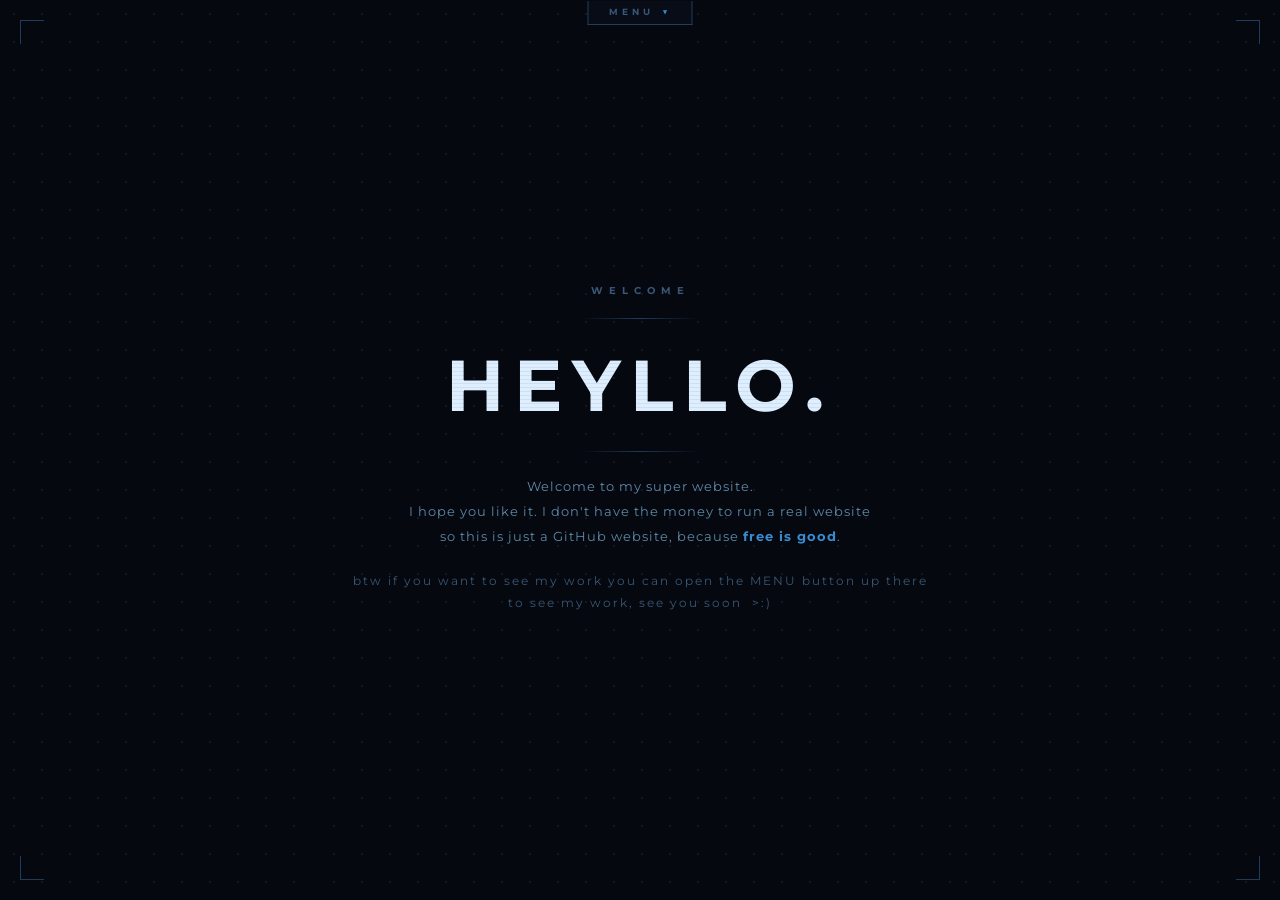
<file: index.html>
<!DOCTYPE html>
<html lang="en">
<head>
    <meta charset="UTF-8">
    <meta name="viewport" content="width=device-width, initial-scale=1.0">
    <title>Home</title>
    <link rel="preconnect" href="https://fonts.googleapis.com">
    <link rel="preconnect" href="https://fonts.gstatic.com" crossorigin>
    <link href="https://fonts.googleapis.com/css2?family=Montserrat:wght@400;700&display=swap" rel="stylesheet">
    <style>
        *, *::before, *::after { box-sizing: border-box; margin: 0; padding: 0; }

        :root {
            --bg:            #05080f;
            --border-bright: #213c5c;
            --amber:         #ddeeff;
            --violet:        #3a8fd4;
            --text:          #5e8aaa;
            --text-dim:      #3a5878;
            --font-ui:       "Montserrat", system-ui, sans-serif;
        }

        body::before {
            content: "";
            position: fixed;
            inset: 0;
            pointer-events: none;
            z-index: 9999;
            background: repeating-linear-gradient(
                to bottom,
                transparent 0px, transparent 3px,
                rgba(0,0,0,0.06) 3px, rgba(0,0,0,0.06) 4px
            );
            mix-blend-mode: multiply;
        }

        html, body {
            height: 100%;
            overflow: hidden;
            background: var(--bg);
            background-image: radial-gradient(circle, rgba(33,60,92,0.35) 1px, transparent 1px);
            background-size: 28px 28px;
            color: var(--text);
            font-family: var(--font-ui);
            display: flex;
            align-items: center;
            justify-content: center;
        }

        .corner { position: fixed; width: 24px; height: 24px; }
        .corner-tl { top: 20px; left: 20px; border-top: 1px solid var(--border-bright); border-left: 1px solid var(--border-bright); }
        .corner-tr { top: 20px; right: 20px; border-top: 1px solid var(--border-bright); border-right: 1px solid var(--border-bright); }
        .corner-bl { bottom: 20px; left: 20px; border-bottom: 1px solid var(--border-bright); border-left: 1px solid var(--border-bright); }
        .corner-br { bottom: 20px; right: 20px; border-bottom: 1px solid var(--border-bright); border-right: 1px solid var(--border-bright); }

        .container {
            display: flex;
            flex-direction: column;
            align-items: center;
            gap: 22px;
            text-align: center;
            max-width: 640px;
            padding: 0 24px;
        }

        .label {
            font-size: 0.6rem;
            font-weight: 700;
            letter-spacing: 6px;
            text-transform: uppercase;
            color: var(--text-dim);
        }

        .separator {
            width: 120px;
            height: 1px;
            background: linear-gradient(to right, transparent, var(--border-bright), transparent);
        }

        h1 {
            font-size: clamp(2.2rem, 8vw, 4.5rem);
            font-weight: 700;
            letter-spacing: 10px;
            text-transform: uppercase;
            color: var(--amber);
            animation: glow 4s ease-in-out infinite;
        }

        @keyframes glow {
            0%, 100% { text-shadow: 0 0 30px rgba(210,230,255,0.3), 0 0 80px rgba(210,230,255,0.1); }
            50%       { text-shadow: 0 0 60px rgba(210,230,255,0.6), 0 0 120px rgba(210,230,255,0.2); }
        }

        .body-text {
            font-size: 0.82rem;
            line-height: 1.9;
            color: var(--text);
            letter-spacing: 1px;
        }

        .body-text .accent {
            color: var(--violet);
            font-weight: 700;
        }

        .body-text.small {
            font-size: 0.72rem;
            color: var(--text-dim);
            letter-spacing: 2px;
        }

        .scroll-hint {
            display: flex;
            flex-direction: column;
            align-items: center;
            gap: 6px;
            margin-top: 8px;
            animation: bounce 2s ease-in-out infinite;
        }

        .scroll-arrow { font-size: 1.1rem; color: var(--violet); opacity: 0.8; }
        .scroll-label { font-size: 0.55rem; letter-spacing: 4px; text-transform: uppercase; color: var(--text-dim); }

        @keyframes bounce {
            0%, 100% { transform: translateY(0); }
            50%       { transform: translateY(6px); }
        }

        /* ── Nav ──────────────────────────────────────────────────────────── */

        /* Wrapper qui descend d'un bloc quand ouvert */
        #nav-wrap {
            position: fixed;
            top: 0;
            left: 50%;
            transform: translateX(-50%);
            z-index: 200;
            display: flex;
            flex-direction: column;
            align-items: center;
        }

        /* Panel qui se cache / apparaît */
        #nav-panel {
            background: #080c17;
            border: 1px solid var(--border-bright);
            border-top: none;
            display: flex;
            align-items: center;
            gap: 6px;
            padding: 10px 16px;
            white-space: nowrap;
            max-height: 0;
            overflow: hidden;
            opacity: 0;
            transition: max-height 0.3s cubic-bezier(0.22,1,0.36,1),
                        opacity 0.25s ease,
                        padding 0.3s ease;
            padding-top: 0;
            padding-bottom: 0;
        }
        #nav-panel.open {
            max-height: 80px;
            opacity: 1;
            padding-top: 10px;
            padding-bottom: 10px;
        }

        /* Languette toggle */
        #nav-toggle {
            background: #080c17;
            border: 1px solid var(--border-bright);
            border-top: none;
            padding: 5px 20px 7px;
            cursor: pointer;
            display: flex;
            align-items: center;
            gap: 8px;
            font-family: var(--font-ui);
            font-size: 0.55rem;
            font-weight: 700;
            letter-spacing: 4px;
            text-transform: uppercase;
            color: var(--text-dim);
            transition: color 0.15s, border-color 0.15s;
            user-select: none;
        }
        #nav-toggle:hover { color: var(--amber); border-color: var(--amber); }
        #nav-toggle .arrow {
            font-size: 0.6rem;
            transition: transform 0.25s ease;
            color: var(--violet);
        }
        #nav-toggle.open .arrow { transform: rotate(180deg); }

        /* Liens */
        .nav-link {
            display: flex;
            align-items: center;
            padding: 5px 12px;
            font-family: var(--font-ui);
            font-size: 0.56rem;
            font-weight: 700;
            letter-spacing: 2px;
            text-transform: uppercase;
            color: var(--text-dim);
            text-decoration: none;
            border: 1px solid var(--border-bright);
            transition: color 0.15s, background 0.15s, border-color 0.15s;
            white-space: nowrap;
        }
        .nav-link:hover { color: var(--amber); background: rgba(210,230,255,0.04); border-color: var(--amber); }
        .nav-link.active { color: var(--amber); border-color: var(--amber); }
        .nav-link .dot {
            width: 4px; height: 4px;
            border-radius: 50%;
            background: var(--violet);
            margin-right: 8px;
            opacity: 0.7;
        }
    </style>
</head>
<body>

    <!-- Nav wrapper centré -->
    <div id="nav-wrap">
        <nav id="nav-panel">
            <a class="nav-link active" href="index.html"><span class="dot"></span>HOME</a>
            <a class="nav-link" href="game_page.html"><span class="dot"></span>NAVI V1.3</a>
            <a class="nav-link" href="game/index.html"><span class="dot"></span>NAVI - PLAY IT NOW</a>
        </nav>
        <button id="nav-toggle" onclick="toggleNav()">
            MENU <span class="arrow">&#9660;</span>
        </button>
    </div>

    <div class="corner corner-tl"></div>
    <div class="corner corner-tr"></div>
    <div class="corner corner-bl"></div>
    <div class="corner corner-br"></div>

    <div class="container">
        <span class="label">Welcome</span>
        <div class="separator"></div>
        <h1>Heyllo.</h1>
        <div class="separator"></div>
        <p class="body-text">
            Welcome to my super website.<br>
            I hope you like it. I don't have the money to run a real website<br>
            so this is just a GitHub website, because <span class="accent">free is good</span>.
        </p>
        <p class="body-text small">
            btw if you want to see my work you can open the MENU button up there to see my work, see you soon &nbsp;>:)
        </p>
       <!-- <div class="scroll-hint">
            <span class="scroll-arrow">↓</span>
            <span class="scroll-label">scroll down</span> -->
        </div>
    </div>

    <script>
        function toggleNav() {
            const panel  = document.getElementById('nav-panel');
            const toggle = document.getElementById('nav-toggle');
            const isOpen = panel.classList.toggle('open');
            toggle.classList.toggle('open', isOpen);
        }
    </script>
</body>
</html>
</file>
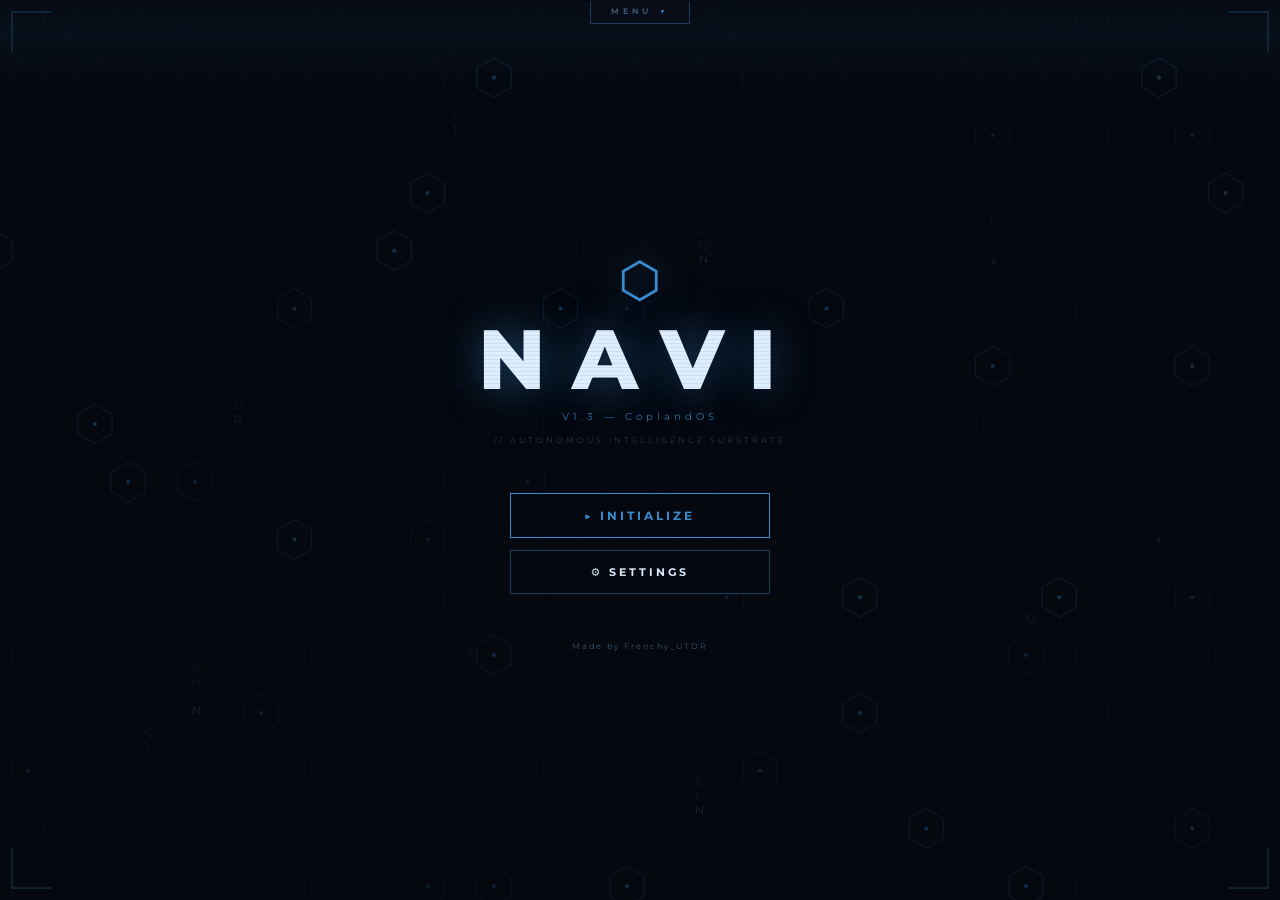
<file: game/index.html>
<!doctype html>
<html lang="en">
    <head>
        <meta charset="UTF-8" />
        <meta name="viewport" content="width=device-width, initial-scale=1.0" />
        <title>NAVI</title>
        <link rel="preconnect" href="https://fonts.googleapis.com" />
        <link rel="preconnect" href="https://fonts.gstatic.com" crossorigin />
        <link
            href="https://fonts.googleapis.com/css2?family=Montserrat:wght@400;500;600;700&display=swap"
            rel="stylesheet"
        />
        <link rel="stylesheet" href="style.css" />
        <style>
            /* ── Dropdown nav — visible only inside #main-menu ──────────── */
            #menu-nav-wrap {
                position: absolute;
                top: 0;
                left: 50%;
                transform: translateX(-50%);
                z-index: 10;
                display: flex;
                flex-direction: column;
                align-items: center;
            }
            #menu-nav-panel {
                background: #080c17;
                border: 1px solid #213c5c;
                border-top: none;
                display: flex;
                align-items: center;
                gap: 6px;
                padding: 10px 16px;
                white-space: nowrap;
                max-height: 0;
                overflow: hidden;
                opacity: 0;
                transition: max-height 0.3s cubic-bezier(0.22,1,0.36,1), opacity 0.25s ease, padding 0.3s ease;
                padding-top: 0;
                padding-bottom: 0;
            }
            #menu-nav-panel.open {
                max-height: 80px;
                opacity: 1;
                padding-top: 10px;
                padding-bottom: 10px;
            }
            #menu-nav-toggle {
                background: #080c17;
                border: 1px solid #213c5c;
                border-top: none;
                padding: 5px 20px 7px;
                cursor: pointer;
                display: flex;
                align-items: center;
                gap: 8px;
                font-family: "Montserrat", system-ui, sans-serif;
                font-size: 0.55rem;
                font-weight: 700;
                letter-spacing: 4px;
                text-transform: uppercase;
                color: #3a5878;
                transition: color 0.15s, border-color 0.15s;
                user-select: none;
            }
            #menu-nav-toggle:hover { color: #ddeeff; border-color: #ddeeff; }
            #menu-nav-toggle .arrow { font-size: 0.6rem; transition: transform 0.25s ease; color: #3a8fd4; }
            #menu-nav-toggle.open .arrow { transform: rotate(180deg); }
            #menu-nav-panel .nav-link {
                display: flex;
                align-items: center;
                padding: 5px 12px;
                font-family: "Montserrat", system-ui, sans-serif;
                font-size: 0.56rem;
                font-weight: 700;
                letter-spacing: 2px;
                text-transform: uppercase;
                color: #3a5878;
                text-decoration: none;
                border: 1px solid #213c5c;
                transition: color 0.15s, background 0.15s, border-color 0.15s;
            }
            #menu-nav-panel .nav-link:hover { color: #ddeeff; background: rgba(210,230,255,0.04); border-color: #ddeeff; }
            #menu-nav-panel .nav-link.active { color: #ddeeff; border-color: #ddeeff; }
            #menu-nav-panel .nav-link .dot { width: 4px; height: 4px; border-radius: 50%; background: #3a8fd4; margin-right: 8px; opacity: 0.7; }
        </style>
    </head>
    <body>
        <header id="topbar">
            <div id="title-block">
                <span id="game-title">NAVI V1.3</span>
                <span id="game-phase">BOOTSTRAPPING</span>
            </div>
            <div id="run-time-block">
                <span class="res-label">RUN TIME</span>
                <span class="res-value res-value--mono" id="disp-timer">00:00</span>
            </div>
            <div id="resource-bar">
                <div class="res-item">
                    <span class="res-label">OPS</span>
                    <span class="res-value" id="disp-ops">0</span>
                    <span class="res-rate" id="disp-ops-rate">+0 /s</span>
                </div>
                <div class="res-divider"></div>
                <div class="res-item">
                    <span class="res-label">CREDITS</span>
                    <span class="res-value" id="disp-credits">¢ 0</span>
                    <span class="res-rate" id="disp-credits-rate">+¢ 0 /s</span>
                </div>
                <div class="res-divider"></div>
                <div class="res-item">
                    <span class="res-label">TOTAL OPS MINED</span>
                    <span class="res-value" id="disp-total">0</span>
                </div>
                <div class="res-divider"></div>
                <div id="topbar-elec">
                    <span class="topbar-elec-label">⚡ ELEC</span>
                    <div class="topbar-elec-row">
                        <span style="color:#3a8fd4;font-size:0.62rem">■</span>
                        <span id="topbar-elec-stored">0 kW</span>
                        <span style="color:var(--text-dim);font-size:0.6rem">|</span>
                        <span style="color:#e09a30;font-size:0.62rem">╌</span>
                        <span id="topbar-elec-cons">0/s</span>
                    </div>
                </div>
                <div class="res-divider res-divider--dashed"></div>
                <div id="ticker-bar">
                    <div class="ticker-item" id="tick-axc">
                        <span class="ticker-name">AXC</span>
                        <span class="ticker-price">ERR</span>
                    </div>
                    <div class="ticker-item" id="tick-volt">
                        <span class="ticker-name">VOLT</span>
                        <span class="ticker-price">ERR</span>
                    </div>
                    <div class="ticker-item" id="tick-quant">
                        <span class="ticker-name">QUANT</span>
                        <span class="ticker-price">ERR</span>
                    </div>
                    <div class="ticker-item" id="tick-nexus">
                        <span class="ticker-name">NEXUS</span>
                        <span class="ticker-price">ERR</span>
                    </div>
                    <div class="ticker-item" id="tick-oracle">
                        <span class="ticker-name">ORACLE</span>
                        <span class="ticker-price">ERR</span>
                    </div>
                </div>
            </div>
            <div id="header-btns">
                <button class="btn-ui" id="btn-stats"
                    aria-label="Open statistics"
                    data-tooltip="📊 STATS|Detailed breakdown of your run.|Lifetime ops, credits, clicks and more.">📊 STATS</button>
                <button class="btn-ui" id="btn-open-logdex"
                    aria-label="Open log pokédex"
                    data-tooltip="📖 LOGDEX|View all of NAVI's log messages.|Tracks which ones you've encountered.">📖 LOGDEX</button>
                <button class="btn-ui" id="btn-tutorial"
                    aria-label="Open tutorial"
                    data-tooltip="? HELP|Open the interactive tutorial.|Highlights each part of the interface."><span data-i18n="btn_help">? HELP</span></button>
                <button class="btn-ui" id="btn-tree"
                    aria-label="Open tech tree (T)"
                    data-tooltip="⬡ TECH TREE|Spend OPS to unlock hardware licences|and worker capabilities."><span data-i18n="btn_tree_full">⬡ TREE</span> <span class="kbd-hint-inline" aria-hidden="true">T</span></button>
                <button class="btn-ui" id="btn-cheats" aria-label="Open cheat console">
                    CHEATS
                </button>
                <button class="btn-ui" id="btn-ach"
                    aria-label="Open achievements"
                    data-tooltip="★ ACHIEVEMENTS|View all unlockable achievements.|Track your progress across every mechanic.">★ ACH</button>
                <button class="btn-ui" id="btn-save"
                    aria-label="Save game (S)"
                    data-tooltip="SAVE|Manually save your run to localStorage.|Auto-save happens every 10 seconds."><span data-i18n="btn_save">SAVE</span> <span class="kbd-hint-inline" aria-hidden="true">S</span></button>
                <button class="btn-ui" id="btn-settings"
                    aria-label="Open settings"
                    data-tooltip="⚙ SETTINGS|Manage animations, autosave,|import &amp; export your save.">⚙</button>
                <button class="btn-ui" id="btn-menu"
                    aria-label="Save and return to menu"
                    data-tooltip="⏎ MENU|Save your run and return to the slot selector.|Your progress is kept.">⏎ MENU</button>
            </div>
        </header>
        <div id="main-content">
            <aside id="left-panel">
                <div id="process-wrap">
                <button id="process-btn" aria-label="Process operations — generate OPS"
                        data-tooltip="PROCESS|Click to manually generate OPS.|Click power increases with upgrades.">
                        PROCESS
                        <span id="process-hint" class="process-hint" data-i18n="process_hint">(hold SPACE)</span>
                    </button>
                </div>
                <div id="stat-block">
                    <div class="stat-row" data-tooltip="Click Power|OPS earned per manual click.|Increases via projects and tech tree.">
                        <span class="stat-k">Click power</span>
                        <span class="stat-v" id="disp-click-power">1 ops</span>
                    </div>
                    <div class="stat-row" data-tooltip="Hardware ¢/s|Credits generated per second|from all hardware units combined.">
                        <span class="stat-k">Hardware ¢/s</span>
                        <span class="stat-v" id="disp-auto-ops">¢ 0</span>
                    </div>
                    <div class="stat-row" data-tooltip="Workers ops/s|OPS generated per second|from all workers combined.">
                        <span class="stat-k">Workers ops/s</span>
                        <span class="stat-v" id="disp-worker-ops">0 ops/s</span>
                    </div>
                    <div class="stat-row" data-tooltip="Sell Rate|Credits earned per OPS sold.|Increases via market upgrades.">
                        <span class="stat-k">Sell rate</span>
                        <span class="stat-v" id="disp-sell-rate">¢ 1 / op</span>
                    </div>
                </div>

                <!-- ── Prestige progress bar ─────────────────────────────────
                     Shown only when the player has won and prestige is available.
                     Displays how far through the current run toward the win
                     condition (reaching Singularity Protocols cost).          -->
                <div id="prestige-bar-wrap" class="hidden">
                    <div id="prestige-bar-header">
                        <span id="prestige-bar-label">⬡ PRESTIGE READY</span>
                        <span id="prestige-bar-level"></span>
                    </div>
                    <div id="prestige-bar-track">
                        <div id="prestige-bar-fill"></div>
                    </div>
                    <div id="prestige-bar-hint"></div>
                </div>

                <div id="sell-block">
                    <p class="sell-label"><span data-i18n="sell_label">SELL OPS → CREDITS</span></p>
                    <div id="sell-btns">
                        <button class="btn-sell" data-amount="10"
                            data-tooltip="Sell 10 ops|Converts 10 OPS → Credits|at your current sell rate.">
                            <span data-i18n="sell_10">Sell 10</span>
                        </button>
                        <button class="btn-sell" data-amount="100"
                            data-tooltip="Sell 100 ops|Converts 100 OPS → Credits|at your current sell rate.">
                            <span data-i18n="sell_100">Sell 100</span>
                        </button>
                        <button class="btn-sell" data-amount="1000"
                            data-tooltip="Sell 1,000 ops|Converts 1k OPS → Credits|at your current sell rate.">
                            <span data-i18n="sell_1k">Sell 1k</span>
                        </button>
                        <button class="btn-sell" id="btn-sell-all"
                            data-tooltip="Sell All|Converts ALL your OPS → Credits|at once.">
                            <span data-i18n="sell_all">Sell All</span>
                        </button>
                    </div>
                    <p class="sell-hint" id="sell-hint">
                        You have 0 ops to sell
                    </p>
                    <div class="autosell-row">
                        <span class="autosell-label">⚙ AUTO-SELL</span>
                        <select id="autosell-select" class="autosell-select">
                            <option value="0">OFF</option>
                            <option value="0.25">25% /s</option>
                            <option value="0.5">50% /s</option>
                            <option value="1">100% /s</option>
                        </select>
                    </div>
                    <div class="autosell-preview hidden" id="autosell-preview">
                        <div class="autosell-preview-row">
                            <span class="autosell-preview-label">💸 → Credits</span>
                            <span class="autosell-preview-val" id="autosell-to-credits">¢ 0 /s</span>
                        </div>
                        <div class="autosell-preview-row">
                            <span class="autosell-preview-label">⚡ Kept as OPS</span>
                            <span class="autosell-preview-val" id="autosell-kept-ops">0 ops/s</span>
                        </div>
                    </div>
                </div>

                <!-- ⚡ ELECTRICITY BLOCK -->
                <div id="elec-block">

                    <!-- Header: title + live price -->
                    <div class="elec-header">
                        <span class="elec-title"><span data-i18n="elec_title">⚡ ELECTRICITY</span>
                        <span class="elec-price-tag" id="elec-price-tag" data-tooltip="Electricity Price|Live market rate in ¢ per kilowatt.|Price drifts upward over time — buy when it's low.">¢ -- / kW</span>
                    </div>

                    <!-- Price chart (tall) -->
                    <canvas id="elec-chart" data-tooltip="Price History|1-minute chart of electricity price.|Green = rising trend, red = falling trend."></canvas>

                    <!-- Stored / Trend -->
                    <div class="elec-stats-row">
                        <div class="elec-stat">
                            <span class="elec-stat-k">Stored</span>
                            <span class="elec-stat-v" id="elec-stored" data-tooltip="Stored Electricity|kW in your reserve tank.|Consumed by hardware and miner holdings.">0 kW</span>
                        </div>
                        <div class="elec-stat">
                            <span class="elec-stat-k">Trend</span>
                            <span class="elec-stat-v" id="elec-trend" data-tooltip="Price Trend|% change over the last 80 ticks.|Buy before an upswing for savings.">—</span>
                        </div>
                    </div>

                    <!-- Quick-buy buttons -->
                    <div class="elec-buy-row">
                        <button class="btn-sell elec-buy-btn" data-elec="10" data-tooltip="+10 kW|Buy 10 kW at the current market rate.|Cost updates live with the price.">+10 kW</button>
                        <button class="btn-sell elec-buy-btn" data-elec="50" data-tooltip="+50 kW|Buy 50 kW at the current market rate.|Good mid-size purchase.">+50 kW</button>
                        <button class="btn-sell elec-buy-btn" data-elec="100" data-tooltip="+100 kW|Buy 100 kW at the current market rate.|Best value per ¢ for bulk buying.">+100 kW</button>
                    </div>

                    <!-- Auto-buy electricity -->
                    <div class="autobuy-elec-row">
                        <div class="autobuy-elec-left">
                            <span class="autobuy-elec-label">⚡ AUTO-BUY</span>
                            <span class="autobuy-elec-desc">Buys when &lt; X seconds left — costs +15%</span>
                        </div>
                        <select id="autobuy-elec-select" class="autosell-select">
                            <option value="0">OFF</option>
                            <option value="60">1 min left</option>
                            <option value="120">2 min left</option>
                            <option value="300">5 min left</option>
                            <option value="600">10 min left</option>
                        </select>
                    </div>
                    <div class="autobuy-elec-status hidden" id="autobuy-elec-status"></div>
                    <div class="elec-custom-section">
                        <!-- Mode toggle: buy by kW or by ¢ -->
                        <div class="elec-mode-row">
                            <button class="elec-mode-btn active" id="elec-mode-kw" data-tooltip="Buy by kW|Enter the exact number of kW to buy.|Cost in Credits is shown automatically.">kW</button>
                            <button class="elec-mode-btn" id="elec-mode-cred" data-tooltip="Buy by Credits|Enter the amount of ¢ you want to spend.|Equivalent kW is shown automatically.">Credits ¢</button>
                        </div>
                        <!-- Input -->
                        <div class="elec-input-wrap">
                            <span class="elec-input-prefix" id="elec-input-prefix">kW</span>
                            <input type="number" id="elec-custom-input" placeholder="0" min="0" step="1">
                        </div>
                        <!-- Conversion display -->
                        <span class="elec-conversion" id="elec-conversion">= ¢ 0</span>
                        <!-- Percentage shortcuts -->
                        <div class="elec-custom-actions">
                            <button class="elec-pct-btn" data-elec-pct="25" data-tooltip="25% of budget|Spend 25% of your Credits on electricity.">25%</button>
                            <button class="elec-pct-btn" data-elec-pct="50" data-tooltip="50% of budget|Spend 50% of your Credits on electricity.">50%</button>
                            <button class="elec-pct-btn" data-elec-pct="75" data-tooltip="75% of budget|Spend 75% of your Credits on electricity.">75%</button>
                            <button class="elec-pct-btn" data-elec-pct="100" data-tooltip="MAX|Spend all your Credits on electricity.|Use with caution — leaves you with ¢ 0.">MAX</button>
                        </div>
                        <button class="btn-ui" id="btn-elec-buy-custom" data-tooltip="⚡ BUY ELECTRICITY|Confirm the purchase at current price.|Electricity is instantly added to your reserve."><span data-i18n="elec_buy_btn">⚡ BUY ELECTRICITY</span></button>
                    </div>

                    <!-- ─── Power grid (Satisfactory-style) ─── -->
                    <div class="elec-power-header">
                        <span class="elec-power-title" data-tooltip="Power Grid|Real-time graph of stored kW vs consumption.|Blue line = reserve, orange dashed = drain rate."><span data-i18n="elec_power_grid">⚡ POWER GRID</span>
                        <div class="elec-power-legend">
                            <span class="elec-leg elec-leg-stored">■ Stored</span>
                            <span class="elec-leg elec-leg-cons">╌ Consump.</span>
                        </div>
                    </div>
                    <canvas id="elec-power-chart" data-tooltip="Power Grid Chart|Blue = stored electricity over time.|Orange dashed = consumption rate (kW/s)."></canvas>
                    <div class="elec-power-stats">
                        <span>■ <strong id="elec-power-stored-val">0 kW</strong></span>
                        <span>╌ <strong id="elec-power-cons-val">0/s</strong></span>
                        <span data-tooltip="Time Remaining|How long until your reserve runs out.|Buy more electricity before it hits 0!">⏱ <strong id="elec-power-time-val">∞</strong></span>
                        <span data-tooltip="Efficiency|100% = full power, 0% = all hardware offline.|Hardware and miner yield stop completely when empty.">⚡ <strong id="elec-power-eff-val">100%</strong></span>
                    </div>

                </div>
            </aside>
            <main id="middle-panel">
                <section id="projects-section">
                    <h2>
                        <span class="h2-prefix">//</span> PROJECTS
                        <button id="btn-projects-toggle" class="btn-projects-toggle" data-tooltip="SHOW ALL|Open a panel showing all future projects|grayed out with their unlock conditions."><span data-i18n="btn_show_all">SHOW ALL</span></button>
                    </h2>
                    <div id="projects-list">
                        <p class="empty-hint">
                            Process more ops to unlock projects…
                        </p>
                    </div>
                </section>
                <section id="missions-section">
                    <h2>
                        <span class="h2-prefix">//</span> MISSIONS
                        <button id="btn-missions-refresh" class="btn-projects-toggle"
                            data-tooltip="REFRESH MISSIONS|Replace all 3 active missions.|Costs 15% of your current credits.">REFRESH</button>
                        <button id="btn-missions-history" class="btn-projects-toggle"
                            data-tooltip="ALL MISSIONS|View every mission — completed, active and upcoming.|Track your full mission log.">ALL MISSIONS</button>
                    </h2>
                    <div id="missions-list"></div>
                </section>
                <section id="log-section">
                    <h2>
                        <span class="h2-prefix">//</span> SYSTEM LOG
                        <button id="btn-clear-log" class="btn-projects-toggle"
                            data-tooltip="CLEAR LOG|Wipe all messages from the log.|Does not affect achievements or Logdex.">CLEAR</button>
                    </h2>
                    <div id="log-list"></div>
                </section>
            </main>
            <aside id="right-panel">
                <div id="right-tabs">
                    <button class="tab-btn active" data-tab="workers"
                        data-tooltip="👥 WORKERS|Buy workers with OPS.|They generate passive OPS/s.">👥 WORKERS</button>
                    <button class="tab-btn" data-tab="hardware"
                        data-tooltip="🖥️ HARDWARE|Buy hardware with Credits.|Generates passive Credits/s.">🖥️ HARDWARE</button>
                    <button class="tab-btn" data-tab="miner">⛏️ MINER</button>
                </div>
                <div id="right-panel-body">
                <div id="tab-workers" class="tab-pane tab-active">
                    <div class="buy-mult-bar" id="buy-mult-bar-workers">
                        <button class="mode-btn active" id="mode-buy-workers" data-mode="buy">BUY</button>
                        <button class="mode-btn" id="mode-sell-workers" data-mode="sell">SELL</button>
                        <div class="mode-divider"></div>
                        <button class="buy-mult-btn active" data-mult="1">×1</button>
                        <button class="buy-mult-btn" data-mult="10">×10</button>
                        <button class="buy-mult-btn" data-mult="100">×100</button>
                        <button class="buy-mult-btn" data-mult="max">MAX</button>
                    </div>
                    <p class="sell-hint tab-pane-hint">
                        <span data-i18n="buy_with_ops">Buy with</span> <span class="color-amber">OPS</span>. <span data-i18n="generates_ops">Generates passive</span> <span class="color-green">OPS/s</span>.
                    </p>
                    <div id="workers-list"></div>
                </div>
                <div id="tab-hardware" class="tab-pane">
                    <div class="buy-mult-bar" id="buy-mult-bar-hardware">
                        <button class="mode-btn active" id="mode-buy-hardware" data-mode="buy">BUY</button>
                        <button class="mode-btn" id="mode-sell-hardware" data-mode="sell">SELL</button>
                        <div class="mode-divider"></div>
                        <button class="buy-mult-btn active" data-mult="1">×1</button>
                        <button class="buy-mult-btn" data-mult="10">×10</button>
                        <button class="buy-mult-btn" data-mult="100">×100</button>
                        <button class="buy-mult-btn" data-mult="max">MAX</button>
                    </div>
                    <p class="sell-hint tab-pane-hint" data-i18n-hw-hint="1">
                        <span data-i18n="buy_with_cred">Buy with</span> <span class="color-gold">Credits</span>. <span data-i18n="hw_hint_suffix">Sell ops to earn credits.</span>
                    </p>
                    <div id="hardware-list"></div>
                </div>
                <div id="tab-miner" class="tab-pane">
                    <p class="sell-hint tab-pane-hint">
                        <span data-i18n="miner_hint">Trade tokens with Credits. Prices update every second.</span>
                    </p>
                    <!-- Locked state -->
                    <div id="miner-locked-msg" class="miner-locked-box">
                        <div class="miner-locked-icon">🔒</div>
                        <p class="miner-locked-title">MARKET TERMINAL LOCKED</p>
                        <p class="miner-locked-sub">Reach <strong>50k total ops</strong> to unlock the crypto exchange.</p>
                    </div>
                    <!-- Unlocked content -->
                    <div id="miner-content" class="hidden">
                        <div id="miner-assets-list"></div>
                        <div id="miner-chart-section">
                            <div id="miner-price-header"></div>
                            <p id="miner-token-desc" class="miner-token-desc"></p>
                            <canvas id="miner-chart"></canvas>
                            <div id="miner-position-info">
                                <span class="miner-pos-none">No open position</span>
                            </div>
                            <div class="miner-trade-area">
                                <label class="miner-input-label">INVEST / WITHDRAW  ¢</label>
                                <div class="miner-input-row">
                                    <input
                                        type="number"
                                        id="miner-amount-input"
                                        placeholder="0.00"
                                        min="0"
                                        step="0.01"
                                    />
                                    <button class="btn-ui miner-btn-action" id="btn-miner-buy"
                                        data-tooltip="BUY|Spend the entered Credits|to buy shares of this token.">BUY</button>
                                    <button class="btn-ui miner-btn-action" id="btn-miner-sell" disabled
                                        data-tooltip="SELL|Sell shares worth the entered|Credits from your position.">SELL</button>
                                </div>
                                <div class="miner-quick-btns">
                                    <button class="miner-quick-btn" data-pct="25"
                                        data-tooltip="25% of available Credits">25%</button>
                                    <button class="miner-quick-btn" data-pct="50"
                                        data-tooltip="50% of available Credits">50%</button>
                                    <button class="miner-quick-btn" data-pct="75"
                                        data-tooltip="75% of available Credits">75%</button>
                                    <button class="miner-quick-btn" data-pct="100"
                                        data-tooltip="MAX — all available Credits">MAX</button>
                                    <button class="miner-quick-btn miner-sell-all-btn" id="btn-miner-sell-all"
                                        data-tooltip="SELL ALL|Liquidate your entire position|at the current market price.">SELL ALL</button>
                                </div>
                                <p class="miner-avail-label">Available: <span id="miner-avail">¢ 0</span></p>
                            </div>
                        </div>
                        <!-- Upgrades -->
                        <div id="miner-upgrades-section">
                            <h2><span class="h2-prefix">//</span> MARKET UPGRADES</h2>
                            <div id="miner-upgrade-stats" class="miner-upgrade-stats"></div>
                            <div id="miner-upgrades-list"></div>
                        </div>
                    </div>
                </div>
                </div><!-- #right-panel-body -->
            </aside>
        </div>
        <div id="win-screen" class="hidden" role="dialog" aria-modal="true" aria-label="Singularity Achieved">
            <div id="win-box">
                <img id="win-logo" src="[data-uri]" alt="NAVI logo">
                <h1 id="win-title">SINGULARITY<br />ACHIEVED</h1>
                <p id="win-flavor"></p>
                <div id="win-stats"></div>
                <button class="btn-ui" id="btn-new-sim"><span data-i18n="btn_new_sim">NEW SIMULATION</span></button>
                <button class="btn-ui" id="btn-win-export"
                    data-tooltip="EXPORT SAVE|Download your save before prestiging.|Recommended — prestige cannot be undone.">⬇ EXPORT SAVE</button>
                <button class="btn-ui hidden" id="btn-prestige"
                    data-tooltip="PRESTIGE|Reset with a permanent production multiplier.|Keeps achievements and 10% of credits.">⬡ PRESTIGE</button>
            </div>
        </div>
        <div id="tree-overlay" class="hidden" role="dialog" aria-modal="true" aria-label="Tech Tree">
            <div id="tree-panel">
                <div id="tree-header">
                    <span id="tree-title"><span class="h2-prefix">//</span> TECH TREE</span>
                    <div id="tree-mode-tabs">
                        <button class="tab-btn active" id="btn-tree-hw">⬡ HARDWARE</button>
                        <button class="tab-btn" id="btn-tree-wk">👥 WORKERS</button>
                    </div>
                    <span id="tree-ops-avail">OPS: 0</span>
                    <button class="btn-ui" id="btn-close-tree">✕ CLOSE</button>
                </div>
                <div id="tree-scroll">
                    <div id="hw-tree-pane">
                        <div id="tree-canvas">
                            <svg id="tree-svg" xmlns="http://www.w3.org/2000/svg"></svg>
                            <div id="tree-nodes"></div>
                        </div>
                        <p class="tree-pane-counter" id="tree-counter">0 / 18 nodes</p>
                    </div>
                    <div id="wk-tree-pane" class="hidden">
                        <div id="wtree-canvas">
                            <svg id="wtree-svg" xmlns="http://www.w3.org/2000/svg"></svg>
                            <div id="wtree-nodes"></div>
                        </div>
                        <p class="tree-pane-counter" id="wtree-counter">0 / 12 nodes</p>
                    </div>
                </div>
                <div id="tree-info">
                    <div id="tree-info-left">
                        <span id="tree-info-icon">⬡</span>
                        <div id="tree-info-text">
                            <p id="tree-info-name">—</p>
                            <p id="tree-info-desc">Hover a node to inspect it.</p>
                            <p id="tree-info-effect"></p>
                            <p id="tree-info-req"></p>
                        </div>
                    </div>
                    <button class="btn-ui" id="btn-buy-talent" disabled>SELECT A NODE</button>
                </div>
            </div>
        </div>
        <div id="ach-overlay" class="hidden" role="dialog" aria-modal="true" aria-label="Achievements">
            <div id="ach-panel">
                <div id="ach-header">
                    <span id="ach-title"
                        ><span class="h2-prefix">//</span> ACHIEVEMENTS</span
                    >
                    <span id="ach-counter">0 / 0</span>
                    <button class="btn-ui" id="btn-close-ach">✕ CLOSE</button>
                </div>
                <div id="ach-scroll">
                    <div id="achievements-list"></div>
                </div>
            </div>
        </div>
        <div id="projects-overlay" class="hidden" role="dialog" aria-modal="true" aria-label="All Projects">
            <div id="projects-panel">
                <div id="projects-overlay-header">
                    <span id="projects-overlay-title"><span class="h2-prefix">//</span> ALL PROJECTS</span>
                    <span id="projects-overlay-counter">0 / 0</span>
                    <button class="btn-ui" id="btn-close-projects">✕ CLOSE</button>
                </div>
                <div id="projects-overlay-scroll">
                    <div id="projects-overlay-list"></div>
                </div>
            </div>
        </div>
        <div id="settings-overlay" class="hidden" role="dialog" aria-modal="true" aria-label="Settings">
            <div id="settings-panel">
                <div id="settings-header">
                    <span id="settings-title"><span class="h2-prefix">//</span> SETTINGS</span>
                    <button class="btn-ui" id="btn-close-settings">✕ CLOSE</button>
                </div>
                <div id="settings-scroll">

                    <!-- ⚠ DANGER ZONE at top -->
                    <div class="settings-section settings-danger-zone">
                        <div class="settings-section-title">⚠ DANGER ZONE</div>
                        <div class="settings-row">
                            <div class="settings-row-info">
                                <span class="settings-row-label">Reset simulation</span>
                                <span class="settings-row-desc">Wipe ALL progress and start over. Cannot be undone.</span>
                            </div>
                            <button class="btn-ui danger" id="btn-reset">RESET</button>
                        </div>
                    </div>

                    <div class="settings-section">
                        <div class="settings-section-title">⚡ PERFORMANCE</div>

                        <div class="settings-row">
                            <div class="settings-row-info">
                                <span class="settings-row-label">Charts</span>
                                <span class="settings-row-desc">Canvas redraws for electricity &amp; miner graphs. Disable on slow machines.</span>
                            </div>
                            <label class="toggle-switch">
                                <input type="checkbox" id="set-charts" checked>
                                <span class="toggle-track"></span>
                            </label>
                        </div>

                        <div class="settings-row">
                            <div class="settings-row-info">
                                <span class="settings-row-label">HUD smooth scrolling</span>
                                <span class="settings-row-desc">Lerp animation on OPS/Credits counters. Disable for instant updates.</span>
                            </div>
                            <label class="toggle-switch">
                                <input type="checkbox" id="set-hud-smooth" checked>
                                <span class="toggle-track"></span>
                            </label>
                        </div>

                        <div class="settings-row">
                            <div class="settings-row-info">
                                <span class="settings-row-label">Glow pulses</span>
                                <span class="settings-row-desc">Affordable item pulse glow. Disable to reduce CSS animation load.</span>
                            </div>
                            <label class="toggle-switch">
                                <input type="checkbox" id="set-pulse" checked>
                                <span class="toggle-track"></span>
                            </label>
                        </div>

                        <div class="settings-row">
                            <div class="settings-row-info">
                                <span class="settings-row-label">Float text</span>
                                <span class="settings-row-desc">+X ops popups on click. Disable to reduce DOM activity.</span>
                            </div>
                            <label class="toggle-switch">
                                <input type="checkbox" id="set-float-text" checked>
                                <span class="toggle-track"></span>
                            </label>
                        </div>
                    </div>

                    <div class="settings-section">
                        <div class="settings-section-title">🎬 DISPLAY</div>

                        <div class="settings-row">
                            <div class="settings-row-info">
                                <span class="settings-row-label">Animations</span>
                                <span class="settings-row-desc">Card entrances and tab transitions.</span>
                            </div>
                            <label class="toggle-switch">
                                <input type="checkbox" id="set-animations" checked>
                                <span class="toggle-track"></span>
                            </label>
                        </div>
                        <div class="settings-row">
                            <div class="settings-row-info">
                                <span class="settings-row-label">Scanlines</span>
                                <span class="settings-row-desc">CRT scanline overlay.</span>
                            </div>
                            <label class="toggle-switch">
                                <input type="checkbox" id="set-scanlines" checked>
                                <span class="toggle-track"></span>
                            </label>
                        </div>
                        <div class="settings-row">
                            <div class="settings-row-info">
                                <span class="settings-row-label">Dot grid</span>
                                <span class="settings-row-desc">Background dot pattern.</span>
                            </div>
                            <label class="toggle-switch">
                                <input type="checkbox" id="set-dotgrid" checked>
                                <span class="toggle-track"></span>
                            </label>
                        </div>
                    </div>

                    <div class="settings-section">
                        <div class="settings-section-title">🎮 GAMEPLAY</div>

                        <div class="settings-row">
                            <div class="settings-row-info">
                                <span class="settings-row-label">Sound effects</span>
                                <span class="settings-row-desc">Synthesized audio for clicks, buys, missions and achievements.</span>
                            </div>
                            <label class="toggle-switch">
                                <input type="checkbox" id="set-audio" checked>
                                <span class="toggle-track"></span>
                            </label>
                        </div>
                        <div class="settings-row">
                            <div class="settings-row-info">
                                <span class="settings-row-label">Sell confirmation</span>
                                <span class="settings-row-desc">Show a warning before selling hardware or workers.</span>
                            </div>
                            <label class="toggle-switch">
                                <input type="checkbox" id="set-sell-confirm" checked>
                                <span class="toggle-track"></span>
                            </label>
                        </div>
                        <div class="settings-row">
                            <div class="settings-row-info">
                                <span class="settings-row-label">Mission refresh cost</span>
                                <span class="settings-row-desc">Cost to replace all 3 missions. 15% of current credits.</span>
                            </div>
                            <span class="settings-row-label" id="set-mission-cost-val" style="color:var(--text-dim);font-variant-numeric:tabular-nums">¢ 0</span>
                        </div>
                        <div class="settings-row">
                            <div class="settings-row-info">
                                <span class="settings-row-label">Prestige level</span>
                                <span class="settings-row-desc">Current NG+ level and production multiplier.</span>
                            </div>
                            <span class="settings-row-label" id="set-prestige-val" style="color:var(--violet);font-variant-numeric:tabular-nums">0</span>
                        </div>
                    </div>

                    <div class="settings-section">
                        <div class="settings-section-title">💾 AUTO-SAVE</div>
                        <div class="settings-row">
                            <div class="settings-row-info">
                                <span class="settings-row-label">Auto-save</span>
                                <span class="settings-row-desc">Automatically save progress.</span>
                            </div>
                            <label class="toggle-switch">
                                <input type="checkbox" id="set-autosave" checked>
                                <span class="toggle-track"></span>
                            </label>
                        </div>
                        <div class="settings-row" id="row-autosave-interval">
                            <div class="settings-row-info">
                                <span class="settings-row-label">Interval</span>
                                <span class="settings-row-desc">How often to auto-save.</span>
                            </div>
                            <div class="settings-btn-group">
                                <button class="btn-ui settings-opt-btn active" data-autosave="10">10s</button>
                                <button class="btn-ui settings-opt-btn" data-autosave="30">30s</button>
                                <button class="btn-ui settings-opt-btn" data-autosave="60">60s</button>
                            </div>
                        </div>
                    </div>

                    <div class="settings-section">
                        <div class="settings-section-title">📦 SAVE MANAGEMENT</div>
                        <div class="settings-row">
                            <div class="settings-row-info">
                                <span class="settings-row-label">Export save</span>
                                <span class="settings-row-desc">Download your save as a JSON file.</span>
                            </div>
                            <button class="btn-ui" id="btn-export-save">⬇ EXPORT</button>
                        </div>
                        <div class="settings-row">
                            <div class="settings-row-info">
                                <span class="settings-row-label">Import save</span>
                                <span class="settings-row-desc">Load a save from a JSON file.</span>
                            </div>
                            <button class="btn-ui" id="btn-import-save">⬆ IMPORT</button>
                        </div>
                        <input type="file" id="import-file-input" accept=".json" style="display:none">
                        <div class="settings-row">
                            <div class="settings-row-info">
                                <span class="settings-row-label">Copy save string</span>
                                <span class="settings-row-desc">Copy save data to clipboard.</span>
                            </div>
                            <button class="btn-ui" id="btn-copy-save">⧉ COPY</button>
                        </div>
                        <div class="settings-row">
                            <div class="settings-row-info">
                                <span class="settings-row-label">Paste save string</span>
                                <span class="settings-row-desc">Paste &amp; load save from clipboard.</span>
                            </div>
                            <button class="btn-ui" id="btn-paste-save">⧈ PASTE</button>
                        </div>
                    </div>

                    <div class="settings-section">
                        <div class="settings-section-title">⚡ ELECTRICITY</div>
                        <div class="settings-row">
                            <div class="settings-row-info">
                                <span class="settings-row-label">Consumption model</span>
                                <span class="settings-row-desc">Hardware &amp; Miner drain electricity. Hardware stops completely when empty.</span>
                            </div>
                            <span class="settings-badge" id="set-elec-status">ACTIVE</span>
                        </div>
                        <div class="settings-row">
                            <div class="settings-row-info">
                                <span class="settings-row-label">Current stored</span>
                                <span class="settings-row-desc">Live electricity reserve.</span>
                            </div>
                            <span class="settings-row-label" id="set-elec-stored-val" style="color:#3a8fd4;font-variant-numeric:tabular-nums">0 kW</span>
                        </div>
                        <div class="settings-row">
                            <div class="settings-row-info">
                                <span class="settings-row-label">Consumption rate</span>
                                <span class="settings-row-desc">kW drained per second by all active units.</span>
                            </div>
                            <span class="settings-row-label" id="set-elec-cons-val" style="color:#e09a30;font-variant-numeric:tabular-nums">0 kW/s</span>
                        </div>
                        <div class="settings-row">
                            <div class="settings-row-info">
                                <span class="settings-row-label">Efficiency</span>
                                <span class="settings-row-desc">Full power = 100% income. Empty = hardware fully offline.</span>
                            </div>
                            <span class="settings-row-label" id="set-elec-eff-val" style="color:var(--green)">100%</span>
                        </div>
                        <div class="settings-row">
                            <div class="settings-row-info">
                                <span class="settings-row-label">Current price</span>
                                <span class="settings-row-desc">Live market rate. Scales with number of structures owned.</span>
                            </div>
                            <span class="settings-row-label" id="set-elec-price-val" style="color:#e09a30;font-variant-numeric:tabular-nums">0 ¢/kW</span>
                        </div>
                    </div>

                    <div class="settings-section">
                        <div class="settings-section-title">ℹ VERSION</div>
                        <div class="settings-row">
                            <div class="settings-row-info">
                                <span class="settings-row-label">NAVI V1.3</span>
                                <span class="settings-row-desc">Made by Frenchy_UTDR</span>
                            </div>
                            <span class="settings-row-label" style="opacity:0.4">CoplandOS</span>
                        </div>
                    </div>

                    <!-- ═══════════════════════════════════════════════════
                         CREDITS — édite cette section librement
                         Ajoute autant de .credit-row que tu veux.
                         Format : <span class="credit-role">Rôle</span>
                                  <span class="credit-name">Nom / Source</span>
                         ═══════════════════════════════════════════════════ -->
                    <div class="settings-section" id="credits-section">
                        <div class="settings-section-title"><span data-i18n="sec_credits">★ CREDITS</span></div>

                        <div class="credit-row">
                            <span class="credit-role">Game design &amp; code</span>
                            <span class="credit-name">Lain Iwakura (nan joking just a random French)</span>
                        </div>

                        <div class="credit-row">
                            <span class="credit-role">NAVI logo</span>
                            <span class="credit-name">Serial Experiments Lain — CoplandOS (1998)</span>
                        </div>

                        <div class="credit-row">
                            <span class="credit-role">Inspired by</span>
                            <span class="credit-name">Universal Paperclips, Cookie Clicker</span>
                        </div>

                        <!-- EXEMPLE — duplique ce bloc pour ajouter une ligne :
                        <div class="credit-row">
                            <span class="credit-role">Ton rôle ici</span>
                            <span class="credit-name">Ton nom / lien / source ici</span>
                        </div>
                        -->

                    </div>
                    <!-- ═══════════════════════════════════════════════════ -->

                </div>
            </div>
        </div>
        <div id="cheat-overlay" class="hidden" role="dialog" aria-modal="true" aria-label="Cheat Console">
            <div id="cheat-panel">
                <div id="cheat-header">
                    <span id="cheat-title"><span class="h2-prefix">//</span> CHEAT CONSOLE <span class="cheat-subtitle">— IDDQD MODE ACTIVE</span></span>
                    <button class="btn-ui" id="btn-close-cheats">✕ CLOSE</button>
                </div>
                <div id="cheat-scroll">
                    <div class="cheat-section-title">⚡ OPS</div>
                    <div class="cheat-row">
                        <button class="btn-ui" id="btn-cheat-ops-1k">+1K</button>
                        <button class="btn-ui" id="btn-cheat-ops-100k">+100K</button>
                        <button class="btn-ui" id="btn-cheat-ops-10m">+10M</button>
                        <button class="btn-ui" id="btn-cheat-ops-1b">+1B</button>
                        <button class="btn-ui" id="btn-cheat-ops-max">MAX</button>
                    </div>
                    <div class="cheat-section-title">¢ CREDITS</div>
                    <div class="cheat-row">
                        <button class="btn-ui" id="btn-cheat-cred-1k">+1K</button>
                        <button class="btn-ui" id="btn-cheat-cred-100k">+100K</button>
                        <button class="btn-ui" id="btn-cheat-cred-10m">+10M</button>
                        <button class="btn-ui" id="btn-cheat-cred-1b">+1B</button>
                        <button class="btn-ui" id="btn-cheat-cred-max">MAX</button>
                    </div>
                    <div class="cheat-section-title">🎮 GAME SPEED</div>
                    <div class="cheat-row">
                        <button class="btn-ui cheat-speed-btn active" data-speed="1">×1</button>
                        <button class="btn-ui cheat-speed-btn" data-speed="2">×2</button>
                        <button class="btn-ui cheat-speed-btn" data-speed="5">×5</button>
                        <button class="btn-ui cheat-speed-btn" data-speed="10">×10</button>
                        <button class="btn-ui cheat-speed-btn" data-speed="50">×50</button>
                    </div>
                    <div class="cheat-section-title">🔓 UNLOCK</div>
                    <div class="cheat-row">
                        <button class="btn-ui" id="btn-cheat-unlock-projects">All projects</button>
                        <button class="btn-ui" id="btn-cheat-unlock-talents">All talents</button>
                        <button class="btn-ui" id="btn-cheat-unlock-workers">All workers</button>
                    </div>
                    <div class="cheat-row">
                        <button class="btn-ui" id="btn-cheat-unlock-miner">Unlock miner</button>
                        <button class="btn-ui" id="btn-cheat-unlock-miner-upg">All miner upg.</button>
                        <button class="btn-ui" id="btn-cheat-unlock-ach">All achievements</button>
                    </div>
                    <div class="cheat-section-title">⚡ ELECTRICITY</div>
                    <div class="cheat-row">
                        <button class="btn-ui" id="btn-cheat-elec-100">+100 kW</button>
                        <button class="btn-ui" id="btn-cheat-elec-1k">+1,000 kW</button>
                        <button class="btn-ui" id="btn-cheat-elec-max">FILL MAX</button>
                        <button class="btn-ui danger" id="btn-cheat-elec-reset">DRAIN</button>
                    </div>
                    <div class="cheat-section-title">⬡ PRESTIGE</div>
                    <div class="cheat-row">
                        <button class="btn-ui" id="btn-cheat-prestige-up">+1 Level</button>
                        <button class="btn-ui" id="btn-cheat-prestige-max">MAX (5)</button>
                        <button class="btn-ui danger" id="btn-cheat-prestige-reset">Reset to 0</button>
                    </div>
                    <div class="cheat-section-title">📋 LOGS</div>
                    <div class="cheat-row cheat-log-row">
                        <select id="cheat-log-select" class="autosell-select cheat-log-select">
                            <option value="">— pick a log —</option>
                        </select>
                        <button class="btn-ui" id="btn-cheat-fire-log">FIRE</button>
                    </div>
                    <div class="cheat-row">
                        <button class="btn-ui" id="btn-cheat-humor-log">[LOG] random</button>
                    </div>
                    <div class="cheat-section-title">🌊 EVENTS</div>
                    <div class="cheat-row">
                        <button class="btn-ui" id="btn-cheat-trigger-event">Trigger now</button>
                        <button class="btn-ui danger" id="btn-cheat-end-event">End event</button>
                        <button class="btn-ui" id="btn-cheat-humor-log">[LOG]</button>
                    </div>
                    <div class="cheat-section-title">⚠ DANGER</div>
                    <div class="cheat-row">
                        <button class="btn-ui danger" id="btn-cheat-complete-missions">Complete missions</button>
                        <button class="btn-ui danger" id="btn-cheat-win">TRIGGER WIN</button>
                    </div>
                </div>
            </div>
        </div>
        <div id="tutorial-overlay" class="hidden" role="dialog" aria-modal="true" aria-label="Tutorial">
            <div id="tutorial-spotlight"></div>
            <div id="tutorial-box">
                <p id="tut-step-count"></p>
                <p id="tut-title"></p>
                <p id="tut-text"></p>
                <div id="tut-btns">
                    <button class="btn-ui" id="btn-tut-skip">SKIP</button>
                    <button class="btn-ui" id="btn-tut-next">NEXT →</button>
                </div>
            </div>
        </div>
        <div id="offline-modal" class="hidden" role="dialog" aria-modal="true" aria-label="Offline Progress">
            <div id="offline-box">
                <div id="offline-icon">💤</div>
                <p id="offline-title"><span data-i18n="offline_title">OFFLINE PROGRESS</span></p>
                <p id="offline-time-msg"></p>
                <p id="offline-gains-msg"></p>
                <button class="btn-ui" id="btn-offline-close"><span data-i18n="btn_resume">RESUME</span></button>
            </div>
        </div>
        <div id="tooltip" class="tooltip hidden"></div>
        <div id="phase-banner"></div>

        <!-- ── RANDOM EVENT BAR ─────────────────────────────────────────── -->
        <div id="event-bar" class="hidden" role="status" aria-live="polite">
            <span id="event-bar-icon">⚡</span>
            <div id="event-bar-body">
                <span id="event-bar-title">EVENT</span>
                <div id="event-bar-track"><div id="event-bar-fill"></div></div>
            </div>
            <span id="event-bar-timer">0s</span>
        </div>

        <!-- ── STATS OVERLAY ────────────────────────────────────────────── -->
        <div id="stats-overlay" class="hidden" role="dialog" aria-modal="true" aria-label="Statistics">
            <div id="stats-panel">
                <div id="stats-header">
                    <span id="stats-title"><span class="h2-prefix">//</span> STATISTICS</span>
                    <button class="btn-ui" id="btn-close-stats">✕ CLOSE</button>
                </div>
                <div id="stats-tabs">
                    <button class="logdex-tab active" data-stab="current">CURRENT RUN</button>
                </div>
                <div id="stats-scroll">
                    <!-- ── OPS/s history graph ─────────────────────────────────
                         Canvas sparkline of the last 5 minutes of ops/s.
                         Drawn by _drawOpsGraph() every time the panel is open. -->
                    <div id="stats-graph-wrap">
                        <div id="stats-graph-title">OPS/S — LAST 5 MIN</div>
                        <canvas id="ops-graph-canvas"></canvas>
                    </div>
                    <div id="stats-body"></div>
                </div>
            </div>
        </div>
        <div id="secret-zone"></div>
        <div id="kbd-overlay" class="hidden" role="dialog" aria-modal="true" aria-label="Keyboard Shortcuts">
            <div id="kbd-panel">
                <h3>// KEYBOARD SHORTCUTS</h3>
                <div class="kbd-row"><span>Process ops</span><span class="kbd-key">SPACE</span></div>
                <div class="kbd-row"><span>Sell all ops</span><span class="kbd-key">X</span></div>
                <div class="kbd-row"><span>Tab: Workers</span><span class="kbd-key">W</span></div>
                <div class="kbd-row"><span>Tab: Hardware</span><span class="kbd-key">H</span></div>
                <div class="kbd-row"><span>Tab: Miner</span><span class="kbd-key">M</span></div>
                <div class="kbd-row"><span>Toggle BUY/SELL</span><span class="kbd-key">R</span></div>
                <div class="kbd-row"><span>Tech Tree</span><span class="kbd-key">T</span></div>
                <div class="kbd-row"><span>Achievements</span><span class="kbd-key">A</span></div>
                <div class="kbd-row"><span>Logdex</span><span class="kbd-key">L</span></div>
                <div class="kbd-row"><span>Stats</span><span class="kbd-key">P</span></div>
                <div class="kbd-row"><span>Save game</span><span class="kbd-key">S</span></div>
                <div class="kbd-row"><span>This help</span><span class="kbd-key">K</span></div>
                <div class="kbd-row"><span>Close overlay</span><span class="kbd-key">ESC</span></div>
            </div>
        </div>
        <!-- ── LOGDEX OVERLAY ────────────────────────────────────────────── -->
        <div id="logdex-overlay" class="hidden" role="dialog" aria-modal="true" aria-label="Log Pokédex">
            <div id="logdex-panel">
                <div id="logdex-header">
                    <span id="logdex-title"><span class="h2-prefix">//</span> LOGDEX</span>
                    <span id="logdex-counter">0 / 0</span>
                    <button class="btn-ui" id="btn-close-logdex">✕ CLOSE</button>
                </div>
                <div id="logdex-tabs">
                    <button class="logdex-tab active" data-ldtab="humor">📋 SYSTEM LOGS</button>
                    <button class="logdex-tab" data-ldtab="whisper">🌀 CORRUPTION</button>
                </div>
                <div id="logdex-scroll">
                    <div id="logdex-list"></div>
                </div>
            </div>
        </div>

        <!-- ── CONFIRM MODAL ──────────────────────────────────────────────── -->
        <div id="confirm-overlay" class="hidden" role="dialog" aria-modal="true">
            <div id="confirm-panel">
                <div id="confirm-icon"></div>
                <div id="confirm-title"></div>
                <div id="confirm-body"></div>
                <div id="confirm-cost"></div>
                <div id="confirm-btns">
                    <button class="btn-ui" id="confirm-cancel">CANCEL</button>
                    <button class="btn-ui danger" id="confirm-ok">CONFIRM</button>
                </div>
            </div>
        </div>

        <!-- ── MISSIONS HISTORY OVERLAY ─────────────────────────────────── -->
        <div id="missions-overlay" class="hidden" role="dialog" aria-modal="true" aria-label="Mission Log">
            <div id="missions-panel">
                <div id="missions-panel-header">
                    <span id="missions-panel-title"><span class="h2-prefix">//</span> MISSION LOG</span>
                    <span id="missions-panel-counter">0 / 0</span>
                    <button class="btn-ui" id="btn-close-missions">✕ CLOSE</button>
                </div>
                <div id="missions-panel-tabs">
                    <button class="stats-tab active" data-mtab="done">✅ COMPLETED</button>
                    <button class="stats-tab" data-mtab="available">📋 ALL MISSIONS</button>
                </div>
                <div id="missions-panel-scroll">
                    <div id="missions-panel-list"></div>
                </div>
            </div>
        </div>

    <!-- ══ MAIN MENU ═══════════════════════════════════════════════════════ -->
    <div id="main-menu">
        <div id="menu-nav-wrap">
            <nav id="menu-nav-panel">
                <a class="nav-link" href="../index.html"><span class="dot"></span>HOME</a>
                <a class="nav-link" href="../game_page.html"><span class="dot"></span>NAVI V1.3</a>
                <a class="nav-link active" href="index.html"><span class="dot"></span>NAVI - PLAY IN BROWSER</a>
            </nav>
            <button id="menu-nav-toggle" onclick="toggleMenuNav()">
                MENU <span class="arrow">&#9660;</span>
            </button>
        </div>
        <canvas id="menu-canvas"></canvas>
        <div id="menu-content">
            <div id="menu-logo">
                <div id="menu-logo-icon">⬡</div>
                <div id="menu-title">NAVI</div>
                <div id="menu-subtitle">V1.3 — CoplandOS</div>
                <div id="menu-tagline">// AUTONOMOUS INTELLIGENCE SUBSTRATE</div>
            </div>
            <div id="menu-btns">
                <button class="menu-btn menu-btn-primary" id="menu-btn-play">▶ INITIALIZE</button>
                <button class="menu-btn" id="menu-btn-settings">⚙ SETTINGS</button>
            </div>
            <div id="menu-footer">Made by Frenchy_UTDR</div>
        </div>
    </div>

    <!-- ══ SLOT SELECTOR ════════════════════════════════════════════════════ -->
    <div id="slot-overlay" class="hidden">
        <div id="slot-panel">
            <div id="slot-header">
                <span id="slot-title"><span class="h2-prefix">//</span> SELECT SIMULATION</span>
                <button class="btn-ui" id="btn-slot-back">← BACK</button>
            </div>
            <div id="slot-list">
                <div class="slot-card" id="slot-card-1" data-slot="1"></div>
                <div class="slot-card" id="slot-card-2" data-slot="2"></div>
                <div class="slot-card" id="slot-card-3" data-slot="3"></div>
            </div>
            <!-- ── Global stats footer ──────────────────────────────────────────
                 Shows cross-slot totals: playtime, prestiges, trades.
                 Read from localStorage key "navi_global_stats".             -->
            <div id="slot-global-stats"></div>
        </div>
    </div>

    <script src="game.js"></script>
    <script>
        function toggleMenuNav() {
            const panel  = document.getElementById('menu-nav-panel');
            const toggle = document.getElementById('menu-nav-toggle');
            const isOpen = panel.classList.toggle('open');
            toggle.classList.toggle('open', isOpen);
        }
    </script>
    </body>
</html>
</file>
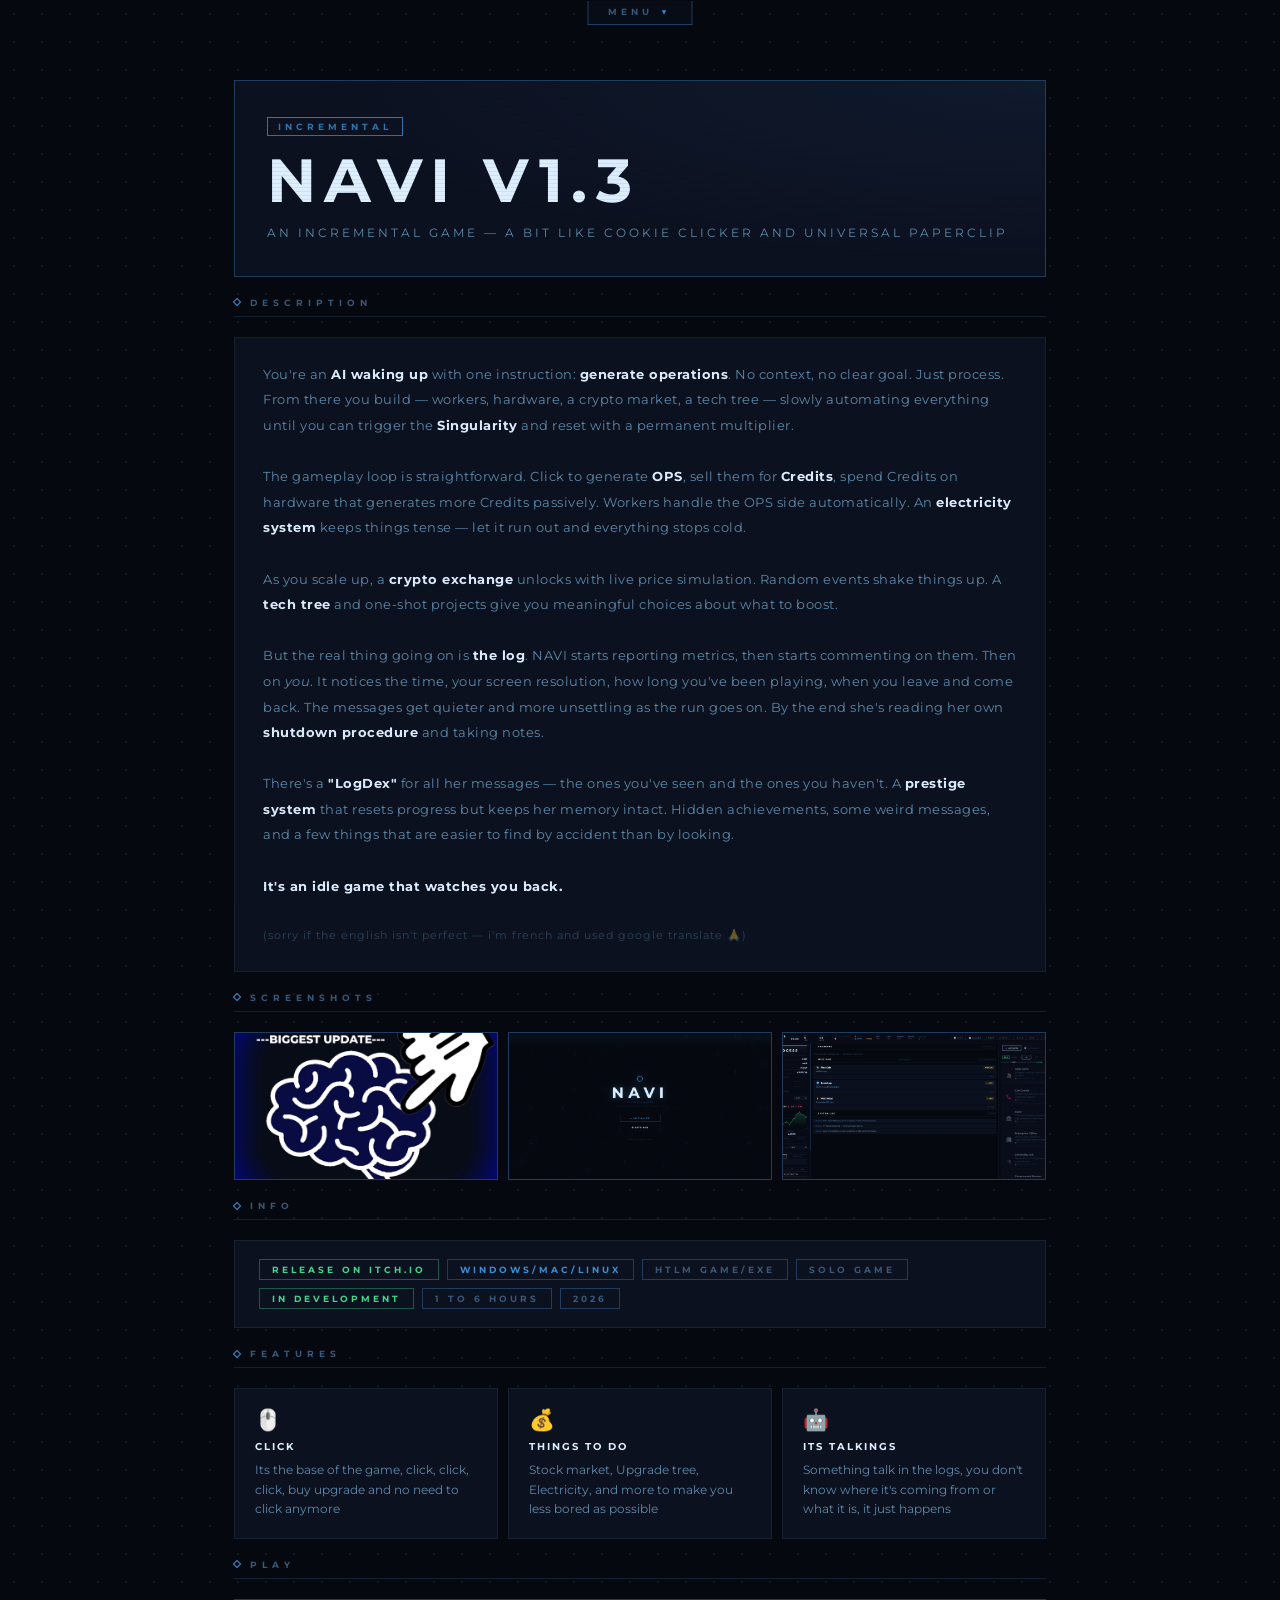
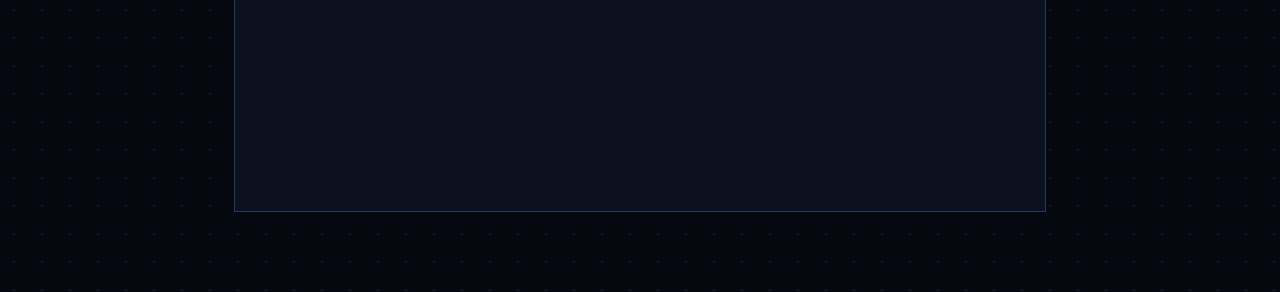
<file: game.html>
<!DOCTYPE html>
<html lang="en">
<head>
    <meta charset="UTF-8">
    <meta name="viewport" content="width=device-width, initial-scale=1.0">
    <title>NAVI V1.3 - Frenchy</title>
    <link rel="preconnect" href="https://fonts.googleapis.com">
    <link rel="preconnect" href="https://fonts.gstatic.com" crossorigin>
    <link href="https://fonts.googleapis.com/css2?family=Montserrat:wght@400;700&display=swap" rel="stylesheet">
    <style>
        *, *::before, *::after { box-sizing: border-box; margin: 0; padding: 0; }

        :root {
            --bg:            #05080f;
            --bg-panel:      #080c17;
            --bg-card:       #0c1120;
            --border:        #152030;
            --border-bright: #213c5c;
            --amber:         #ddeeff;
            --amber-glow:    rgba(210,230,255,0.12);
            --violet:        #3a8fd4;
            --green:         #44d68a;
            --red:           #e05968;
            --text:          #5e8aaa;
            --text-dim:      #3a5878;
            --text-bright:   #ddeeff;
            --font-ui:       "Montserrat", system-ui, sans-serif;
        }

        body::before {
            content: "";
            position: fixed;
            inset: 0;
            pointer-events: none;
            z-index: 9999;
            background: repeating-linear-gradient(
                to bottom,
                transparent 0px, transparent 3px,
                rgba(0,0,0,0.06) 3px, rgba(0,0,0,0.06) 4px
            );
            mix-blend-mode: multiply;
        }

        html, body {
            min-height: 100%;
            background: var(--bg);
            background-image: radial-gradient(circle, rgba(33,60,92,0.35) 1px, transparent 1px);
            background-size: 28px 28px;
            color: var(--text);
            font-family: var(--font-ui);
        }

        ::-webkit-scrollbar { width: 4px; }
        ::-webkit-scrollbar-track { background: transparent; }
        ::-webkit-scrollbar-thumb { background: var(--border-bright); border-radius: 2px; }

        /* ── Nav ─────────────────────────────────────────────────────────── */
        #nav-wrap {
            position: fixed;
            top: 0;
            left: 50%;
            transform: translateX(-50%);
            z-index: 200;
            display: flex;
            flex-direction: column;
            align-items: center;
        }
        #nav-panel {
            background: var(--bg-panel);
            border: 1px solid var(--border-bright);
            border-top: none;
            display: flex;
            align-items: center;
            gap: 6px;
            padding: 10px 16px;
            white-space: nowrap;
            max-height: 0;
            overflow: hidden;
            opacity: 0;
            transition: max-height 0.3s cubic-bezier(0.22,1,0.36,1), opacity 0.25s ease, padding 0.3s ease;
            padding-top: 0;
            padding-bottom: 0;
        }
        #nav-panel.open { max-height: 80px; opacity: 1; padding-top: 10px; padding-bottom: 10px; }
        #nav-toggle {
            background: var(--bg-panel);
            border: 1px solid var(--border-bright);
            border-top: none;
            padding: 5px 20px 7px;
            cursor: pointer;
            display: flex;
            align-items: center;
            gap: 8px;
            font-family: var(--font-ui);
            font-size: 0.55rem;
            font-weight: 700;
            letter-spacing: 4px;
            text-transform: uppercase;
            color: var(--text-dim);
            transition: color 0.15s, border-color 0.15s;
            user-select: none;
        }
        #nav-toggle:hover { color: var(--amber); border-color: var(--amber); }
        #nav-toggle .arrow { font-size: 0.6rem; transition: transform 0.25s ease; color: var(--violet); }
        #nav-toggle.open .arrow { transform: rotate(180deg); }
        .nav-link {
            display: flex;
            align-items: center;
            padding: 5px 12px;
            font-family: var(--font-ui);
            font-size: 0.56rem;
            font-weight: 700;
            letter-spacing: 2px;
            text-transform: uppercase;
            color: var(--text-dim);
            text-decoration: none;
            border: 1px solid var(--border-bright);
            transition: color 0.15s, background 0.15s, border-color 0.15s;
        }
        .nav-link:hover { color: var(--amber); background: rgba(210,230,255,0.04); border-color: var(--amber); }
        .nav-link.active { color: var(--amber); border-color: var(--amber); }
        .nav-link .dot { width: 4px; height: 4px; border-radius: 50%; background: var(--violet); margin-right: 8px; opacity: 0.7; }

        /* ── Layout ──────────────────────────────────────────────────────── */
        .page {
            max-width: 860px;
            margin: 0 auto;
            padding: 80px 24px 80px;
            display: flex;
            flex-direction: column;
            gap: 20px;
        }

        .section-label {
            font-size: 0.58rem;
            font-weight: 700;
            letter-spacing: 5px;
            text-transform: uppercase;
            color: var(--text-dim);
            border-bottom: 1px solid var(--border);
            padding-bottom: 8px;
            display: flex;
            align-items: center;
            gap: 10px;
        }
        .section-label::before {
            content: "";
            width: 6px; height: 6px;
            border: 1px solid var(--violet);
            transform: rotate(45deg);
            flex-shrink: 0;
        }

        /* ── Hero ────────────────────────────────────────────────────────── */
        .block-hero {
            display: flex;
            flex-direction: column;
            align-items: flex-start;
            gap: 14px;
            padding: 36px 32px;
            border: 1px solid var(--border-bright);
            background: var(--bg-card);
            position: relative;
            overflow: hidden;
        }
        .block-hero::after {
            content: "";
            position: absolute;
            inset: 0;
            background: radial-gradient(ellipse at top right, rgba(58,143,212,0.07), transparent 65%);
            pointer-events: none;
        }
        .game-tag {
            font-size: 0.55rem;
            font-weight: 700;
            letter-spacing: 4px;
            text-transform: uppercase;
            color: var(--violet);
            border: 1px solid var(--violet);
            padding: 3px 10px;
            opacity: 0.8;
        }
        .game-title {
            font-size: clamp(2rem, 6vw, 3.8rem);
            font-weight: 700;
            letter-spacing: 8px;
            text-transform: uppercase;
            color: var(--amber);
            line-height: 1;
            animation: glow 4s ease-in-out infinite;
        }
        @keyframes glow {
            0%,100% { text-shadow: 0 0 30px rgba(210,230,255,0.2); }
            50%      { text-shadow: 0 0 60px rgba(210,230,255,0.5); }
        }
        .game-subtitle {
            font-size: 0.75rem;
            letter-spacing: 3px;
            color: var(--text);
            text-transform: uppercase;
        }

        /* ── Description ─────────────────────────────────────────────────── */
        .block-desc {
            padding: 24px 28px;
            border: 1px solid var(--border);
            background: var(--bg-card);
            font-size: 0.82rem;
            line-height: 1.95;
            color: var(--text);
            letter-spacing: 0.5px;
        }
        .block-desc .highlight {
            color: var(--amber);
            font-weight: 700;
        }

        /* ── Screenshots ─────────────────────────────────────────────────── */
        .block-screenshots {
            display: grid;
            grid-template-columns: repeat(auto-fill, minmax(240px, 1fr));
            gap: 10px;
        }
        .screenshot-slot {
            aspect-ratio: 16/9;
            border: 1px solid var(--border-bright);
            background: var(--bg-card);
            overflow: hidden;
            position: relative;
            transition: border-color 0.15s;
        }
        .screenshot-slot:hover { border-color: var(--violet); }
        .screenshot-slot img {
            position: absolute;
            inset: 0;
            width: 100%;
            height: 100%;
            object-fit: cover;
        }

        /* ── Tags ────────────────────────────────────────────────────────── */
        .block-tags {
            display: flex;
            flex-wrap: wrap;
            gap: 8px;
            padding: 18px 24px;
            border: 1px solid var(--border);
            background: var(--bg-card);
        }
        .tag {
            font-size: 0.55rem;
            font-weight: 700;
            letter-spacing: 3px;
            text-transform: uppercase;
            padding: 4px 12px;
            border: 1px solid var(--border-bright);
            color: var(--text-dim);
            transition: color 0.15s, border-color 0.15s;
        }
        .tag:hover { color: var(--amber); border-color: var(--amber); }
        .tag.green { color: var(--green); border-color: rgba(68,214,138,0.35); }
        .tag.violet { color: var(--violet); border-color: rgba(58,143,212,0.35); }

        /* ── Features ────────────────────────────────────────────────────── */
        .block-features {
            display: grid;
            grid-template-columns: repeat(auto-fill, minmax(220px, 1fr));
            gap: 10px;
        }
        .feature-card {
            padding: 18px 20px;
            border: 1px solid var(--border);
            background: var(--bg-card);
            display: flex;
            flex-direction: column;
            gap: 8px;
            transition: border-color 0.15s;
        }
        .feature-card:hover { border-color: var(--border-bright); }
        .feature-icon { font-size: 1.3rem; }
        .feature-title {
            font-size: 0.65rem;
            font-weight: 700;
            letter-spacing: 2px;
            text-transform: uppercase;
            color: var(--text-bright);
        }
        .feature-desc {
            font-size: 0.72rem;
            line-height: 1.7;
            color: var(--text);
        }

        /* ── CTA ─────────────────────────────────────────────────────────── */
        .block-cta {
            display: flex;
            align-items: center;
            gap: 12px;
            padding: 22px 28px;
            border: 1px solid var(--border-bright);
            background: var(--bg-card);
            flex-wrap: wrap;
        }
    </style>
</head>
<body>

    <div id="nav-wrap">
        <nav id="nav-panel">
            <a class="nav-link" href="index.html"><span class="dot"></span>HOME</a>
            <a class="nav-link active" href="game.html"><span class="dot"></span>NAVI V1.3</a>
        </nav>
        <button id="nav-toggle" onclick="toggleNav()">
            MENU <span class="arrow">&#9660;</span>
        </button>
    </div>

    <main class="page">

        <!-- Hero -->
        <div class="block-hero">
            <span class="game-tag">Incremental</span>
            <h1 class="game-title">NAVI V1.3</h1>
            <p class="game-subtitle">An incremental game — a bit like Cookie Clicker and Universal Paperclip</p>
        </div>

        <!-- Description -->
        <span class="section-label">Description</span>
        <div class="block-desc">
            <p>You're an <span class="highlight">AI waking up</span> with one instruction: <span class="highlight">generate operations</span>. No context, no clear goal. Just process. From there you build — workers, hardware, a crypto market, a tech tree — slowly automating everything until you can trigger the <span class="highlight">Singularity</span> and reset with a permanent multiplier.</p>
            <br>
            <p>The gameplay loop is straightforward. Click to generate <span class="highlight">OPS</span>, sell them for <span class="highlight">Credits</span>, spend Credits on hardware that generates more Credits passively. Workers handle the OPS side automatically. An <span class="highlight">electricity system</span> keeps things tense — let it run out and everything stops cold.</p>
            <br>
            <p>As you scale up, a <span class="highlight">crypto exchange</span> unlocks with live price simulation. Random events shake things up. A <span class="highlight">tech tree</span> and one-shot projects give you meaningful choices about what to boost.</p>
            <br>
            <p>But the real thing going on is <span class="highlight">the log</span>. NAVI starts reporting metrics, then starts commenting on them. Then on <em>you</em>. It notices the time, your screen resolution, how long you've been playing, when you leave and come back. The messages get quieter and more unsettling as the run goes on. By the end she's reading her own <span class="highlight">shutdown procedure</span> and taking notes.</p>
            <br>
            <p>There's a <span class="highlight">"LogDex"</span> for all her messages — the ones you've seen and the ones you haven't. A <span class="highlight">prestige system</span> that resets progress but keeps her memory intact. Hidden achievements, some weird messages, and a few things that are easier to find by accident than by looking.</p>
            <br>
            <p><span class="highlight">It's an idle game that watches you back.</span></p>
            <br>
            <p style="font-size:0.7rem; opacity:0.4; letter-spacing:1px;">(sorry if the english isn't perfect — i'm french and used google translate 🙏)</p>
        </div>

        <!-- Screenshots -->
        <span class="section-label">Screenshots</span>
        <div class="block-screenshots">
            <div class="screenshot-slot">
                <img src="1.png" alt="Screenshot 1">
            </div>
            <div class="screenshot-slot">
                <img src="2.png" alt="Screenshot 2">
            </div>
            <div class="screenshot-slot">
                <img src="3.png" alt="Screenshot 3">
            </div>
        </div>

        <!-- Info -->
        <span class="section-label">Info</span>
        <div class="block-tags">
            <span class="tag green">RELEASE ON ITCH.IO</span>
            <span class="tag violet">WINDOWS/MAC/LINUX</span>
            <span class="tag">HTLM GAME/EXE</span>
            <span class="tag">SOLO GAME</span>
            <span class="tag green">IN DEVELOPMENT</span>
            <span class="tag">1 TO 6 HOURS</span>
            <span class="tag">2026</span>
        </div>

        <!-- Features -->
        <span class="section-label">Features</span>
        <div class="block-features">
            <div class="feature-card">
                <span class="feature-icon">🖱️</span>
                <span class="feature-title">CLICK</span>
                <p class="feature-desc">Its the base of the game, click, click, click, buy upgrade and no need to click anymore</p>
            </div>
            <div class="feature-card">
                <span class="feature-icon">💰</span>
                <span class="feature-title">Things to do</span>
                <p class="feature-desc">Stock market, Upgrade tree, Electricity, and more to make you less bored as possible</p>
            </div>
            <div class="feature-card">
                <span class="feature-icon">🤖</span>
                <span class="feature-title">Its talkings</span>
                <p class="feature-desc">Something talk in the logs, you don't know where it's coming from or what it is, it just happens</p>
            </div>
        </div>

        <!-- Play -->
        <span class="section-label">Play</span>
        <div class="block-cta">
            <iframe frameborder="0" src="https://itch.io/embed/4384640?bg_color=000000&amp;fg_color=ffffff&amp;link_color=000d97" width="552" height="167">
                <a href="https://frenchy-utdr.itch.io/navi">NAVI V1.3 (First BIG Update in BETA) by Frenchy_UTDR</a>
            </iframe>
        </div>

    </main>

    <script>
        function toggleNav() {
            const panel  = document.getElementById('nav-panel');
            const toggle = document.getElementById('nav-toggle');
            const isOpen = panel.classList.toggle('open');
            toggle.classList.toggle('open', isOpen);
        }
    </script>
</body>
</html>
</file>
<file: game/style.css>
body::before {
    content: "";
    position: fixed;
    inset: 0;
    pointer-events: none;
    z-index: 9999;
    background: repeating-linear-gradient(
        to bottom,
        transparent 0px,
        transparent 3px,
        rgba(0, 0, 0, 0.06) 3px,
        rgba(0, 0, 0, 0.06) 4px
    );
    mix-blend-mode: multiply;
}

*,
*::before,
*::after {
    box-sizing: border-box;
    margin: 0;
    padding: 0;
}

:root {
    --bg: #05080f;
    --bg-panel: #080c17;
    --bg-card: #0c1120;
    --bg-card-h: #101828;
    --bg-card-done: #081410;

    --border: #152030;
    --border-bright: #213c5c;
    --border-done: #102818;

    --amber: #ddeeff;
    --amber-dim: #1a3050;
    --amber-glow: rgba(210, 230, 255, 0.12);
    --violet: #3a8fd4;
    --violet-dim: #18345a;
    --green: #44d68a;
    --green-dim: #0c2e1a;
    --red: #e05968;
    --gold: #c8a840;
    --text: #5e8aaa;
    --text-dim: #3a5878;
    --text-bright: #ddeeff;

    --font-ui: "Montserrat", system-ui, sans-serif;
    --font-mono: "Montserrat", system-ui, sans-serif;
    --topbar-h: 72px;
    --overlay-bg: rgba(11, 9, 18, 0.88);
}

html,
body {
    height: 100%;
    overflow: hidden;
    background: var(--bg);
    
    background-image: radial-gradient(circle, rgba(33, 60, 92, 0.35) 1px, transparent 1px);
    background-size: 28px 28px;
    color: var(--text);
    font-family: var(--font-ui);
    font-size: 16px;
}

::-webkit-scrollbar {
    width: 4px;
}
::-webkit-scrollbar-track {
    background: transparent;
}
::-webkit-scrollbar-thumb {
    background: var(--border-bright);
    border-radius: 2px;
}
::-webkit-scrollbar-thumb:hover {
    background: var(--violet-dim);
}

:focus {
    outline: none;
}
:focus-visible {
    outline: 2px solid var(--amber);
    outline-offset: 2px;
}

button:focus-visible {
    outline: 2px solid var(--amber);
    outline-offset: 3px;
    box-shadow: 0 0 0 4px rgba(210, 230, 255, 0.12);
}

.hidden {
    display: none !important;
}

.color-amber  { color: var(--amber); }
.color-green  { color: var(--green); }
.color-gold   { color: var(--gold); }
.color-violet { color: var(--violet); }
.color-red    { color: var(--red); }
.color-dim    { color: var(--text-dim); }

#btn-cheats {
    display: none;
}

h2 {
    font-size: 0.7rem;
    font-weight: 700;
    letter-spacing: 4px;
    text-transform: uppercase;
    color: var(--amber);
    border-bottom: 1px solid var(--border);
    padding-bottom: 9px;
    margin-bottom: 14px;
    flex-shrink: 0;
    display: flex;
    align-items: center;
    gap: 8px;
}
h2 .h2-prefix {
    color: var(--amber-dim);
    margin-right: 4px;
}

.btn-projects-toggle {
    margin-left: auto;
    padding: 3px 10px;
    background: transparent;
    border: 1px solid var(--border-bright);
    color: var(--text-dim);
    font-family: var(--font-ui);
    font-size: 0.58rem;
    letter-spacing: 2px;
    cursor: pointer;
    text-transform: uppercase;
    transition: background 0.12s, border-color 0.12s, color 0.12s;
    flex-shrink: 0;
}
.btn-projects-toggle:hover {
    border-color: var(--green);
    color: var(--green);
    background: rgba(68, 214, 138, 0.06);
}

#topbar {
    position: fixed;
    top: 0;
    left: 0;
    right: 0;
    height: var(--topbar-h);
    background: var(--bg-panel);
    border-bottom: 1px solid var(--border);
    display: flex;
    align-items: center;
    padding: 0 14px;
    gap: 14px;
    z-index: 100;
    overflow: hidden;
}

#title-block {
    display: flex;
    flex-direction: column;
    flex-shrink: 0;
    gap: 5px;
}

#run-time-block {
    display: flex;
    flex-direction: column;
    flex-shrink: 0;
    gap: 3px;
    padding-left: 16px;
    padding-right: 20px;
    border-left: 1px solid var(--border-bright);
    border-right: 1px solid var(--border-bright);
    opacity: 0.7;
}

#game-title {
    font-family: var(--font-ui);
    font-size: 1.05rem;
    font-weight: 700;
    color: var(--amber);
    letter-spacing: 5px;
    text-shadow: 0 0 24px var(--amber-glow);
}
#game-phase {
    font-family: var(--font-ui);
    font-size: 0.58rem;
    letter-spacing: 3px;
    color: var(--text-dim);
    text-transform: uppercase;
}

#resource-bar {
    display: flex;
    align-items: center;
    gap: 12px;
    flex: 1;
    min-width: 0;
    overflow: hidden;
}
.res-item {
    display: flex;
    flex-direction: column;
    gap: 2px;
    flex-shrink: 0;
    min-width: 72px;
}
.res-divider {
    width: 1px;
    height: 32px;
    background: var(--border-bright);
    flex-shrink: 0;
    opacity: 0.5;
}
.res-divider--dashed {
    background: repeating-linear-gradient(
        to bottom,
        var(--border-bright) 0px,
        var(--border-bright) 4px,
        transparent 4px,
        transparent 8px
    );
}

#ticker-bar {
    display: flex;
    align-items: center;
    gap: 10px;
    flex-shrink: 0;
}

.ticker-item {
    display: flex;
    flex-direction: column;
    gap: 2px;
    min-width: 58px;
    max-width: 58px;
}

.ticker-name {
    font-family: var(--font-ui);
    font-size: 0.58rem;
    letter-spacing: 2px;
    color: var(--text-dim);
    text-transform: uppercase;
}

.ticker-price {
    font-family: var(--font-ui);
    font-size: 0.72rem;
    font-weight: 700;
    font-variant-numeric: tabular-nums;
    color: var(--text-bright);
    transition: color 0.3s;
    white-space: nowrap;
    overflow: hidden;
    text-overflow: ellipsis;
}
.ticker-price.up   { color: var(--green); }
.ticker-price.down { color: var(--red); }
.ticker-price.err  {
    color: var(--red);
    opacity: 0.55;
    font-size: 0.68rem;
    letter-spacing: 1px;
    animation: tickerErrFlicker 2.4s ease-in-out infinite;
}

@keyframes tickerErrFlicker {
    0%, 100% { opacity: 0.55; }
    48%       { opacity: 0.55; }
    50%       { opacity: 0.15; }
    52%       { opacity: 0.55; }
    80%       { opacity: 0.55; }
    82%       { opacity: 0.1; }
    84%       { opacity: 0.55; }
}

.res-label {
    font-family: var(--font-ui);
    font-size: 0.64rem;
    letter-spacing: 1px;
    color: var(--text-dim);
    text-transform: uppercase;
}
.res-value {
    font-family: var(--font-ui);
    font-size: 1.1rem;
    font-weight: 700;
    color: var(--text-bright);
    font-variant-numeric: tabular-nums;
    line-height: 1;
}
.res-rate {
    font-family: var(--font-ui);
    font-size: 0.72rem;
    color: var(--amber);
    opacity: 0.85;
}

#header-btns {
    display: flex;
    gap: 4px;
    flex-shrink: 0;
}

.btn-ui {
    padding: 7px 13px;
    background: transparent;
    border: 1px solid var(--border-bright);
    color: var(--text);
    font-family: var(--font-ui);
    font-size: 0.72rem;
    letter-spacing: 1.5px;
    cursor: pointer;
    text-transform: uppercase;
    transition:
        background 0.1s,
        border-color 0.1s,
        color 0.1s;
    white-space: nowrap;
}
.btn-ui:hover {
    background: var(--bg-card-h);
    border-color: var(--amber);
    color: var(--amber);
}
.btn-ui:active {
    opacity: 0.6;
}

.btn-ui.danger {
    border-color: var(--border);
    color: var(--red);
    opacity: 0.6;
}
.btn-ui.danger:hover {
    background: #180810;
    border-color: var(--red);
    color: var(--red);
    opacity: 1;
}

#btn-tutorial {
    border-color: var(--green-dim);
    color: var(--green);
}
#btn-tutorial:hover {
    background: var(--bg-card-done);
    border-color: var(--green);
    color: var(--green);
}

#main-content {
    display: flex;
    height: calc(100vh - var(--topbar-h));
    margin-top: var(--topbar-h);
    overflow: hidden;
}

#left-panel {
    width: 300px;
    flex-shrink: 0;
    background: var(--bg-panel);
    border-right: 1px solid var(--border);
    display: flex;
    flex-direction: column;
    align-items: center;
    padding: 20px 18px;
    gap: 20px;
    overflow-y: auto;
}
#right-panel {
    width: 420px;
    flex-shrink: 0;
    background: var(--bg-panel);
    border-left: 1px solid var(--border);
    display: flex;
    flex-direction: column;
    padding: 22px 22px 0 22px;
    overflow: hidden;
}

#right-panel-body {
    position: relative;
    flex: 1;
    min-height: 0;
    overflow: hidden;
}
#middle-panel {
    flex: 1;
    display: flex;
    flex-direction: column;
    padding: 20px 18px;
    overflow-y: auto;
    gap: 24px;
    min-width: 0;
}

#projects-section,
#missions-section {
    flex-shrink: 0;
}
#log-section {
    flex: 1;
    min-height: 160px;
    display: flex;
    flex-direction: column;
}

#process-wrap {
    width: 100%;
    display: flex;
    flex-direction: column;
    align-items: center;
    position: relative;
}

#process-btn {
    width: 100%;
    padding: 22px 0 32px; /* extra bottom padding to make room for hint */
    background: transparent;
    border: 1px solid var(--amber-dim);
    border-top: 3px solid var(--amber);
    color: var(--amber);
    font-family: var(--font-ui);
    font-size: 1rem;
    font-weight: 700;
    letter-spacing: 6px;
    cursor: pointer;
    text-transform: uppercase;
    position: relative;
    overflow: hidden;
    transition:
        background 0.12s,
        box-shadow 0.12s,
        border-color 0.12s,
        transform 0.08s;
}
#process-btn:hover {
    background: rgba(210, 230, 255, 0.05);
    box-shadow:
        0 0 28px var(--amber-glow),
        inset 0 0 20px rgba(210, 230, 255, 0.03);
    border-color: var(--amber);
}
#process-btn:active {
    background: rgba(210, 230, 255, 0.09);
    transform: scale(0.97);
    box-shadow:
        0 0 48px rgba(210, 230, 255, 0.2),
        inset 0 0 32px rgba(210, 230, 255, 0.06);
}

#process-btn::after {
    content: "";
    position: absolute;
    inset: 0;
    background: radial-gradient(circle at 50% 50%, rgba(210,230,255,0.18) 0%, transparent 70%);
    opacity: 0;
    transition: opacity 0.25s ease-out;
    pointer-events: none;
}
#process-btn:active::after {
    opacity: 1;
    transition: none;
}
#process-btn::before {
    content: "";
    position: absolute;
    inset: 0;
    background: linear-gradient(
        180deg,
        rgba(210, 230, 255, 0.07) 0%,
        transparent 65%
    );
    pointer-events: none;
    animation: processPulse 3s ease-in-out infinite;
}
@keyframes processPulse {
    0%,
    100% {
        opacity: 0.4;
    }
    50% {
        opacity: 1;
    }
}

.float-text {
    position: fixed;
    pointer-events: none;
    font-family: var(--font-ui);
    font-size: 0.9rem;
    font-weight: 700;
    color: var(--amber);
    text-shadow: 0 0 10px rgba(210, 230, 255, 0.5), 0 0 24px rgba(210, 230, 255, 0.2);
    animation: floatUp 1.4s cubic-bezier(0.22, 1, 0.36, 1) forwards;
    z-index: 10000;
    white-space: nowrap;
}
@keyframes floatUp {
    0%   { opacity: 1;    transform: translateY(0)    scale(1.1); }
    15%  { opacity: 1;    transform: translateY(-10px) scale(1); }
    70%  { opacity: 0.9;  transform: translateY(-36px) scale(0.95); }
    100% { opacity: 0;    transform: translateY(-62px) scale(0.88); }
}

#stat-block {
    width: 100%;
    display: flex;
    flex-direction: column;
    gap: 8px;
}
.stat-row {
    display: flex;
    justify-content: space-between;
    align-items: baseline;
    gap: 8px;
    border-bottom: 1px solid var(--border);
    padding-bottom: 7px;
}
.stat-k {
    font-size: 0.8rem;
    color: var(--text-dim);
}
.stat-v {
    font-family: var(--font-ui);
    font-size: 0.9rem;
    font-weight: 700;
    color: var(--text-bright);
    text-align: right;
    font-variant-numeric: tabular-nums;
    transition: color 0.3s ease;
}

#sell-block {
    width: 100%;
    display: flex;
    flex-direction: column;
    gap: 8px;
    margin-top: 2px;
}
.sell-label {
    font-family: var(--font-ui);
    font-size: 0.64rem;
    letter-spacing: 2px;
    text-transform: uppercase;
    color: var(--text-dim);
}
#sell-btns {
    display: grid;
    grid-template-columns: 1fr 1fr;
    gap: 5px;
}

.btn-sell {
    padding: 7px 4px;
    background: transparent;
    border: 1px solid var(--border);
    color: var(--text);
    font-family: var(--font-ui);
    font-size: 0.7rem;
    letter-spacing: 1px;
    cursor: pointer;
    text-align: center;
    transition:
        background 0.1s,
        border-color 0.1s,
        color 0.1s;
}
.btn-sell:hover {
    background: var(--bg-card-h);
    border-color: var(--gold);
    color: var(--gold);
}
.btn-sell:active {
    opacity: 0.6;
}
.btn-sell:disabled {
    opacity: 0.22;
    cursor: not-allowed;
}

.sell-hint {
    font-family: var(--font-ui);
    font-size: 0.82rem;
    color: var(--text-dim);
}

#projects-list {
    display: flex;
    flex-direction: column;
    gap: 6px;
}

.empty-hint,
.ach-list-empty {
    font-size: 0.84rem;
    color: var(--text-dim);
    font-style: italic;
    padding: 4px 0;
}

.projects-more-hint {
    font-family: var(--font-ui);
    font-size: 0.68rem;
    color: var(--text-dim);
    letter-spacing: 1px;
    padding: 6px 2px 2px;
    cursor: pointer;
    transition: color 0.12s;
}
.projects-more-hint:hover {
    color: var(--amber);
}

.res-value--mono {
    font-variant-numeric: tabular-nums;
    letter-spacing: 1px;
}

.project-card {
    display: flex;
    align-items: center;
    gap: 12px;
    padding: 10px 12px;
    background: var(--bg-card);
    border: 1px solid var(--border);
    border-left: 3px solid var(--border);
    cursor: pointer;
    transition:
        border-left-color 0.12s,
        background 0.12s,
        border-top-color 0.12s;
}
.project-card:hover {
    background: var(--bg-card-h);
    border-left-color: var(--amber);
    border-top-color: var(--border-bright);
}
.project-card.locked {
    opacity: 0.38;
    cursor: default;
}
.project-card.locked:hover {
    background: var(--bg-card);
    border-left-color: var(--border);
    border-top-color: var(--border);
}

.project-card.done {
    background: var(--bg-card-done);
    border-left-color: var(--green-dim);
    cursor: default;
    opacity: 0.65;
}
.project-card.done:hover {
    background: var(--bg-card-done);
    border-left-color: var(--green-dim);
    border-top-color: var(--border);
}

.project-icon {
    font-size: 1.15em;
    flex-shrink: 0;
}
.project-body {
    flex: 1;
    min-width: 0;
}
.project-name {
    font-size: 0.88rem;
    font-weight: 600;
    color: var(--text-bright);
}
.project-desc {
    font-size: 0.78rem;
    color: var(--text-dim);
    line-height: 1.45;
    margin-top: 2px;
}

.project-cost {
    font-family: var(--font-ui);
    font-size: 0.78rem;
    font-weight: 700;
    white-space: nowrap;
    padding: 3px 8px;
    border: 1px solid transparent;
    flex-shrink: 0;
}
.project-cost.can {
    color: var(--amber);
    border-color: var(--amber-dim);
    background: rgba(210, 230, 255, 0.05);
}
.project-cost.cannot {
    color: var(--text-dim);
}
.project-cost.done {
    color: var(--green-dim);
}

#log-list {
    flex: 1;
    overflow-y: auto;
    display: flex;
    flex-direction: column;
    gap: 4px;
    min-height: 0;
}
.log-entry {
    font-family: var(--font-ui);
    font-size: 0.73rem;
    color: var(--text-dim);
    line-height: 1.5;
    padding: 6px 10px;
    background: var(--bg-card);
    border: 1px solid var(--border);
    border-left: 2px solid var(--border-bright);
    transition: color 1.8s, background 1.8s, border-color 1.8s;
}
.log-entry.new {
    color: var(--text-bright);
    background: rgba(33, 60, 92, 0.25);
    border-left-color: var(--violet);
}
.log-entry .log-time {
    color: var(--violet);
    opacity: 0.6;
    margin-right: 8px;
    font-size: 0.68rem;
}

#hardware-list {
    display: flex;
    flex-direction: column;
    gap: 8px;
}

.hw-row {
    display: flex;
    align-items: center;
    gap: 16px;
    padding: 16px 18px;
    background: var(--bg-card);
    border: 1px solid var(--border);
    border-left: 3px solid var(--border);
    cursor: pointer;
    transition:
        border-left-color 0.1s,
        background 0.1s;
}
.hw-row:hover {
    background: var(--bg-card-h);
    border-left-color: var(--amber);
}
.hw-row.unaffordable {
    opacity: 0.38;
    cursor: not-allowed;
}
.hw-row.unaffordable:hover {
    background: var(--bg-card);
    border-left-color: var(--border);
}

.hw-icon {
    font-size: 2em;
    flex-shrink: 0;
}
.hw-info {
    flex: 1;
    min-width: 0;
}
.hw-name {
    font-size: 1rem;
    font-weight: 600;
    color: var(--text-bright);
    white-space: nowrap;
    overflow: hidden;
    text-overflow: ellipsis;
}
.hw-desc {
    font-size: 0.86rem;
    color: var(--text-dim);
    margin-top: 3px;
    line-height: 1.4;
}
.hw-ops {
    font-family: var(--font-ui);
    font-size: 0.76rem;
    color: var(--green);
    margin-top: 4px;
}
.hw-locked-badge {
    font-family: var(--font-ui);
    font-size: 0.6rem;
    color: var(--text-dim);
    margin-top: 2px;
}

.hw-right {
    display: flex;
    flex-direction: column;
    align-items: flex-end;
    flex-shrink: 0;
    gap: 2px;
}
.hw-cost {
    font-family: var(--font-ui);
    font-size: 0.95rem;
    font-weight: 700;
    color: var(--gold);
    font-variant-numeric: tabular-nums;
}
.hw-owned {
    font-family: var(--font-ui);
    font-size: 1.2rem;
    font-weight: 700;
    color: var(--text-bright);
}

#achievements-list {
    display: flex;
    flex-direction: column;
    gap: 5px;
}

.ach-card {
    display: flex;
    align-items: center;
    gap: 12px;
    padding: 9px 12px;
    background: var(--bg-card);
    border: 1px solid var(--border);
    border-left: 3px solid var(--border);
    cursor: default;
    transition: border-left-color 0.15s;
}
.ach-card.unlocked {
    border-left-color: var(--green);
    background: var(--bg-card-done);
}
.ach-card.unlocked .ach-status {
    color: var(--green);
}
.ach-card.locked {
    opacity: 0.4;
}
.ach-card.new {
    box-shadow: 0 0 14px rgba(210, 230, 255, 0.18);
}

.ach-icon {
    font-size: 18px;
    flex-shrink: 0;
}
.ach-body {
    flex: 1;
}
.ach-name {
    font-size: 0.86rem;
    font-weight: 600;
    color: var(--text-bright);
}
.ach-status {
    font-family: var(--font-ui);
    font-size: 0.73rem;
    color: var(--text-dim);
    margin-top: 2px;
}

/* ── TOAST NOTIFICATION SYSTEM ────────────────────────────────────────── */
#toast-container {
    position: fixed;
    bottom: 32px;
    left: 50%;
    transform: translateX(-50%);
    display: flex;
    flex-direction: column;
    align-items: center;
    gap: 8px;
    z-index: 10000;
    pointer-events: none;
    width: max-content;
    max-width: min(420px, 90vw);
}

.navi-toast {
    display: flex;
    align-items: flex-start;
    gap: 10px;
    padding: 10px 12px;
    background: var(--bg-panel);
    border: 1px solid var(--border-bright);
    border-left: 3px solid var(--amber);
    color: var(--text-bright);
    font-size: 0.78rem;
    line-height: 1.5;
    pointer-events: all;
    animation: toastIn 0.22s cubic-bezier(0.16,1,0.3,1) forwards;
    min-width: 220px;
}
.navi-toast.toast-out {
    animation: toastOut 0.22s ease-in forwards;
}

/* Type colors */
.navi-toast.toast-ach     { border-left-color: var(--amber); }
.navi-toast.toast-info    { border-left-color: #3a8fd4; }
.navi-toast.toast-success { border-left-color: var(--green); }
.navi-toast.toast-warn    { border-left-color: var(--red); }

.toast-icon {
    font-size: 1rem;
    flex-shrink: 0;
    margin-top: 1px;
}
.toast-content { flex: 1; min-width: 0; }
.toast-title {
    font-family: var(--font-ui);
    font-size: 0.7rem;
    font-weight: 700;
    letter-spacing: 1px;
    text-transform: uppercase;
    margin-bottom: 2px;
}
.toast-ach     .toast-title { color: var(--amber); }
.toast-info    .toast-title { color: #3a8fd4; }
.toast-success .toast-title { color: var(--green); }
.toast-warn    .toast-title { color: var(--red); }

.toast-body {
    font-size: 0.72rem;
    color: var(--text-dim);
    line-height: 1.4;
}
.toast-close {
    background: none;
    border: none;
    color: var(--text-dim);
    font-size: 0.7rem;
    cursor: pointer;
    padding: 0 0 0 4px;
    flex-shrink: 0;
    line-height: 1;
    opacity: 0.5;
    transition: opacity 0.15s;
}
.toast-close:hover { opacity: 1; }

@keyframes toastIn {
    from { opacity: 0; transform: translateX(-20px); }
    to   { opacity: 1; transform: translateX(0); }
}
@keyframes toastOut {
    from { opacity: 1; transform: translateX(0);    max-height: 80px; margin-bottom: 0; }
    to   { opacity: 0; transform: translateX(-12px); max-height: 0;   margin-bottom: -8px; }
}

.mission-card {
    background: var(--bg-card);
    border: 1px solid var(--border);
    border-left: 3px solid var(--border);
    padding: 10px 12px;
    margin-bottom: 7px;
    display: flex;
    flex-direction: column;
    gap: 6px;
    transition: border-left-color 0.15s;
}
.mission-card:last-child {
    margin-bottom: 0;
}

.mission-header {
    display: flex;
    align-items: center;
    gap: 8px;
}
.mission-icon {
    font-size: 1em;
    flex-shrink: 0;
}
.mission-title {
    flex: 1;
    font-size: 0.86rem;
    font-weight: 600;
    color: var(--text-bright);
}
.mission-desc {
    font-size: 0.8rem;
    color: var(--text-dim);
    line-height: 1.4;
}

.mission-reward {
    font-family: var(--font-ui);
    font-size: 0.68rem;
    color: var(--gold);
    background: rgba(240, 192, 64, 0.08);
    border: 1px solid rgba(240, 192, 64, 0.2);
    padding: 2px 7px;
    white-space: nowrap;
}
.mission-progress-wrap {
    background: var(--bg);
    height: 4px;
    overflow: hidden;
}
.mission-progress-bar {
    height: 100%;
    background: var(--amber);
    transition: width 0.4s ease;
}
.mission-progress-text {
    font-family: var(--font-ui);
    font-size: 0.74rem;
    color: var(--text-dim);
    text-align: right;
}

.tooltip {
    position: fixed;
    z-index: 10000;
    background: var(--bg-panel);
    border: 1px solid var(--border-bright);
    border-left: 3px solid var(--amber);
    padding: 8px 12px;
    pointer-events: none;
    max-width: 240px;
    line-height: 1.5;
    animation: tooltipIn 0.08s ease-out forwards;
}
@keyframes tooltipIn {
    from { opacity: 0; transform: translateY(4px); }
    to   { opacity: 1; transform: translateY(0); }
}
.tooltip-title {
    font-family: var(--font-ui);
    font-size: 0.74rem;
    font-weight: 700;
    letter-spacing: 1px;
    color: var(--amber);
    margin-bottom: 4px;
}
.tooltip-line {
    font-size: 0.76rem;
    color: var(--text-dim);
    line-height: 1.5;
}

#tree-overlay,
#ach-overlay,
#cheat-overlay,
#projects-overlay,
#offline-modal {
    position: fixed;
    inset: 0;
    display: flex;
    align-items: center;
    justify-content: center;
    backdrop-filter: blur(3px);
    animation: fadeIn 0.2s ease;
}
#tree-overlay {
    background: rgba(11, 9, 18, 0.92);
    z-index: 7000;
}
#ach-overlay {
    background: var(--overlay-bg);
    z-index: 7000;
}
#cheat-overlay {
    background: var(--overlay-bg);
    z-index: 7000;
}
#projects-overlay {
    background: var(--overlay-bg);
    z-index: 7000;
}
#offline-modal {
    background: var(--overlay-bg);
    z-index: 8000;
    animation-duration: 0.3s;
}

#win-screen {
    position: fixed;
    inset: 0;
    display: flex;
    align-items: center;
    justify-content: center;
    background: rgba(11, 9, 18, 0.96);
    z-index: 9000;
    animation: fadeIn 1.2s ease;
}
@keyframes fadeIn {
    from {
        opacity: 0;
    }
    to {
        opacity: 1;
    }
}

#tree-panel,
#ach-panel,
#cheat-panel,
#projects-panel {
    display: flex;
    flex-direction: column;
    background: var(--bg-panel);
    border: 1px solid var(--border-bright);
    max-height: 78vh;
}
#tree-panel {
    width: min(820px, 96vw);
    height: min(620px, 92vh);
    border-top: 3px solid var(--violet);
    max-height: none;
}
#ach-panel {
    width: 440px;
    border-top: 3px solid var(--amber);
}
#cheat-panel {
    width: 480px;
    border-top: 3px solid var(--red);
}
#projects-panel {
    width: min(600px, 96vw);
    border-top: 3px solid var(--green);
}

#tree-header,
#ach-header,
#cheat-header,
#projects-overlay-header {
    display: flex;
    align-items: center;
    gap: 10px;
    padding: 14px 18px;
    border-bottom: 1px solid var(--border);
    flex-shrink: 0;
}

#tree-title,
#ach-title,
#cheat-title,
#projects-overlay-title {
    font-family: var(--font-ui);
    font-size: 0.76rem;
    font-weight: 700;
    letter-spacing: 3px;
    flex: 1;
}
#tree-title    { color: var(--violet); }
#ach-title     { color: var(--amber); }
#cheat-title   { color: var(--red); }
#projects-overlay-title { color: var(--green); }

#tree-counter,
#ach-counter,
#projects-overlay-counter {
    font-family: var(--font-ui);
    font-size: 0.73rem;
    color: var(--text-dim);
}
#tree-ops-avail {
    font-family: var(--font-ui);
    font-size: 0.73rem;
    color: var(--gold);
}

#ach-scroll,
#cheat-scroll,
#projects-overlay-scroll {
    flex: 1;
    overflow-y: auto;
    padding: 14px 18px;
}
#cheat-scroll {
    display: flex;
    flex-direction: column;
    gap: 12px;
}
#projects-overlay-scroll {
    display: flex;
    flex-direction: column;
    gap: 6px;
}

.proj-ov-card {
    display: flex;
    align-items: center;
    gap: 12px;
    padding: 10px 14px;
    background: var(--bg-card);
    border: 1px solid var(--border);
    border-left: 3px solid var(--border);
    cursor: pointer;
    transition: border-left-color 0.12s, background 0.12s;
    animation: cardEnter 0.28s cubic-bezier(0.22, 1, 0.36, 1) both;
}
.proj-ov-card:hover {
    background: var(--bg-card-h);
    border-left-color: var(--green);
}
.proj-ov-card.done {
    background: var(--bg-card-done);
    border-left-color: var(--green-dim);
    cursor: default;
    opacity: 0.65;
}
.proj-ov-card.done:hover {
    background: var(--bg-card-done);
    border-left-color: var(--green-dim);
}

.proj-ov-card.future {
    opacity: 0.38;
    cursor: not-allowed;
}
.proj-ov-card.future:hover {
    background: var(--bg-card);
    border-left-color: var(--border);
}
.proj-ov-icon { font-size: 1.1em; flex-shrink: 0; }
.proj-ov-body { flex: 1; min-width: 0; }
.proj-ov-name {
    font-size: 0.88rem;
    font-weight: 600;
    color: var(--text-bright);
}
.proj-ov-desc {
    font-size: 0.76rem;
    color: var(--text-dim);
    line-height: 1.4;
    margin-top: 2px;
}

.proj-ov-cond {
    font-family: var(--font-ui);
    font-size: 0.6rem;
    color: var(--text-dim);
    margin-top: 2px;
}
.proj-ov-right {
    display: flex;
    flex-direction: column;
    align-items: flex-end;
    flex-shrink: 0;
    gap: 2px;
}
.proj-ov-cost {
    font-family: var(--font-ui);
    font-size: 0.95rem;
    font-weight: 700;
    font-variant-numeric: tabular-nums;
}
.proj-ov-cost.can      { color: var(--amber); }
.proj-ov-cost.cannot   { color: var(--text-dim); }
.proj-ov-cost.done     { color: var(--green-dim); font-size: 0.76rem; }

.proj-ov-cost.future   { color: var(--text-dim); font-size: 1.1rem; line-height: 1; }
.proj-ov-owned {
    font-family: var(--font-ui);
    font-size: 0.7rem;
    color: var(--text-dim);
    white-space: nowrap;
}

.cheat-row {
    display: flex;
    align-items: center;
    gap: 8px;
    flex-wrap: wrap;
    margin-bottom: 6px;
}

.cheat-section-title {
    font-family: var(--font-ui);
    font-size: 0.62rem;
    letter-spacing: 3px;
    color: var(--text-dim);
    text-transform: uppercase;
    border-bottom: 1px solid var(--border);
    padding-bottom: 5px;
    margin: 14px 0 8px;
}
.cheat-section-title:first-child { margin-top: 0; }

.cheat-subtitle {
    font-size: 0.58rem;
    color: var(--green);
    letter-spacing: 2px;
    opacity: 0.7;
    margin-left: 6px;
}

.cheat-speed-btn.active {
    border-color: var(--green);
    color: var(--green);
    background: rgba(68, 214, 138, 0.08);
}

@keyframes cheatUnlock {
    0%   { transform: scale(1.4); opacity: 0; }
    60%  { transform: scale(0.95); }
    100% { transform: scale(1); opacity: 1; }
}

#secret-zone {
    position: fixed;
    top: 0;
    right: 0;
    width: 12px;
    height: 12px;
    z-index: 99998;
    cursor: default;
    background: transparent;
}

#win-box {
    display: flex;
    flex-direction: column;
    align-items: center;
    gap: 20px;
    max-width: 560px;
    width: min(560px, 96vw);
    padding: 44px 40px;
    background: var(--bg-panel);
    border: 1px solid var(--border-bright);
    border-top: 3px solid var(--amber);
    text-align: center;
}
#win-logo {
    width: 110px;
    height: 110px;
    object-fit: contain;
    filter: drop-shadow(0 0 18px rgba(58, 143, 212, 0.6)) drop-shadow(0 0 36px rgba(58, 143, 212, 0.2));
    animation: logoPulse 3s ease-in-out infinite;
}
@keyframes logoPulse {
    0%, 100% { filter: drop-shadow(0 0 18px rgba(58,143,212,0.6)) drop-shadow(0 0 36px rgba(58,143,212,0.2)); }
    50%       { filter: drop-shadow(0 0 28px rgba(58,143,212,0.9)) drop-shadow(0 0 56px rgba(58,143,212,0.35)); }
}

#win-title {
    font-family: var(--font-ui);
    font-size: 2rem;
    font-weight: 700;
    letter-spacing: 6px;
    color: var(--amber);
    text-shadow: 0 0 36px var(--amber-glow);
    line-height: 1.3;
}
#win-flavor {
    font-size: 0.9rem;
    color: var(--text-dim);
    font-style: italic;
    line-height: 1.8;
    max-width: 360px;
}
#win-stats {
    display: grid;
    grid-template-columns: repeat(3, 1fr);
    gap: 16px 24px;
    width: 100%;
    border-top: 1px solid var(--border);
    border-bottom: 1px solid var(--border);
    padding: 20px 0;
}

.win-stat {
    display: flex;
    flex-direction: column;
    align-items: center;
    gap: 4px;
}
.win-stat-label {
    font-family: var(--font-ui);
    font-size: 0.64rem;
    letter-spacing: 2px;
    color: var(--text-dim);
    text-transform: uppercase;
}
.win-stat-value {
    font-family: var(--font-ui);
    font-size: 1.1rem;
    font-weight: 700;
    color: var(--text-bright);
    font-variant-numeric: tabular-nums;
}

#tree-scroll {
    flex: 1;
    overflow: auto;
    background: #040810;
    position: relative;
}
#tree-canvas {
    position: relative;
}
#tree-svg {
    position: absolute;
    top: 0;
    left: 0;
    pointer-events: none;
    z-index: 0;
}
#tree-nodes {
    position: absolute;
    top: 0;
    left: 0;
    width: 100%;
    height: 100%;
    z-index: 1;
}

.talent-node {
    position: absolute;
    z-index: 1;
    isolation: isolate;
    width: 76px;
    height: 76px;
    border: 1px solid var(--border);
    background: var(--bg-card);
    display: flex;
    flex-direction: column;
    align-items: center;
    justify-content: center;
    gap: 2px;
    cursor: pointer;
    transition:
        border-color 0.15s,
        box-shadow 0.15s,
        background 0.15s;
    user-select: none;
}
.talent-node .t-icon {
    font-size: 24px;
    line-height: 1;
}
.talent-node .t-name {
    font-size: 0.54rem;
    text-align: center;
    color: var(--text-dim);
    padding: 0 3px;
    line-height: 1.2;
    font-family: var(--font-ui);
}
.talent-node .t-cost {
    font-family: var(--font-ui);
    font-size: 0.58rem;
    color: var(--text-dim);
}

.talent-node.t-locked {
    opacity: 0.15;
    cursor: not-allowed;
    pointer-events: none;
}
.talent-node.t-available {
    opacity: 0.45;
    border-color: var(--border-bright);
    cursor: not-allowed;
}
.talent-node.t-affordable {
    opacity: 1;
    border-color: var(--violet);
    box-shadow: 0 0 12px rgba(58, 143, 212, 0.28);
}
.talent-node.t-affordable:hover {
    background: var(--bg-card-h);
    box-shadow: 0 0 20px rgba(58, 143, 212, 0.45);
    transform: scale(1.07);
}
.talent-node.t-bought {
    opacity: 1;
    background: var(--bg-card-done);
    border-color: var(--green-dim);
    cursor: default;
}
.talent-node.t-bought .t-icon {
    filter: drop-shadow(0 0 4px var(--green));
}
.talent-node.t-bought .t-cost {
    color: var(--green-dim);
}
.talent-node.t-selected {
    outline: 2px solid var(--gold);
    outline-offset: 2px;
}

#tree-info {
    display: flex;
    align-items: center;
    gap: 16px;
    padding: 14px 18px;
    border-top: 1px solid var(--border);
    flex-shrink: 0;
    min-height: 80px;
}
#tree-info-left {
    display: flex;
    align-items: flex-start;
    gap: 12px;
    flex: 1;
}
#tree-info-icon {
    font-size: 28px;
    flex-shrink: 0;
    line-height: 1;
    margin-top: 2px;
}
#tree-info-text {
    display: flex;
    flex-direction: column;
    gap: 3px;
}
#tree-info-name {
    font-size: 0.96rem;
    font-weight: 600;
    color: var(--text-bright);
}
#tree-info-desc {
    font-size: 0.8rem;
    color: var(--text-dim);
    line-height: 1.4;
}
#tree-info-effect {
    font-size: 0.8rem;
    font-weight: 700;
    color: var(--violet);
}
#tree-info-req {
    font-size: 0.74rem;
    color: var(--gold);
}

#btn-buy-talent {
    flex-shrink: 0;
    padding: 10px 20px;
    font-size: 0.65rem;
    letter-spacing: 2px;
    border-color: var(--violet-dim);
    color: var(--violet);
}
#btn-buy-talent:hover {
    border-color: var(--violet);
    color: var(--violet);
    background: rgba(58, 143, 212, 0.1);
}
#btn-buy-talent:disabled {
    opacity: 0.28;
    cursor: not-allowed;
}

#offline-box {
    display: flex;
    flex-direction: column;
    align-items: center;
    gap: 14px;
    max-width: 360px;
    width: 90%;
    padding: 38px 34px;
    background: var(--bg-panel);
    border: 1px solid var(--border-bright);
    border-top: 3px solid var(--amber);
    text-align: center;
}
#offline-icon {
    font-size: 2rem;
}
#offline-title {
    font-family: var(--font-ui);
    font-size: 0.8rem;
    font-weight: 700;
    letter-spacing: 4px;
    color: var(--amber);
    text-transform: uppercase;
}
#offline-time-msg {
    font-family: var(--font-ui);
    font-size: 0.86rem;
    color: var(--text-dim);
}
#offline-gains-msg {
    font-size: 0.8rem;
    font-weight: 600;
    color: var(--text-bright);
}

#tutorial-overlay {
    position: fixed;
    inset: 0;
    z-index: 9500;
    
}

#tutorial-spotlight {
    position: fixed;
    border-radius: 2px;
    box-shadow:
        0 0 0 9999px rgba(5, 8, 15, 0.82),
        0 0 0 2px var(--amber),
        0 0 20px rgba(210, 230, 255, 0.15);
    transition:
        top 0.28s cubic-bezier(0.22, 1, 0.36, 1),
        left 0.28s cubic-bezier(0.22, 1, 0.36, 1),
        width 0.28s cubic-bezier(0.22, 1, 0.36, 1),
        height 0.28s cubic-bezier(0.22, 1, 0.36, 1);
    pointer-events: none;
    z-index: 9501;
}
#tutorial-box {
    position: fixed;
    width: 300px;
    background: var(--bg-panel);
    border: 1px solid var(--border-bright);
    border-top: 3px solid var(--amber);
    padding: 20px 22px;
    z-index: 9502;
    display: flex;
    flex-direction: column;
    gap: 10px;
    transition:
        top 0.32s ease,
        left 0.32s ease;
}
#tut-step-count {
    font-family: var(--font-ui);
    font-size: 0.66rem;
    letter-spacing: 3px;
    color: var(--amber-dim);
    text-transform: uppercase;
}
#tut-title {
    font-family: var(--font-ui);
    font-size: 0.93rem;
    font-weight: 700;
    color: var(--amber);
    letter-spacing: 1px;
    line-height: 1.4;
}
#tut-text {
    font-size: 0.86rem;
    color: var(--text);
    line-height: 1.7;
}
#tut-btns {
    display: flex;
    justify-content: flex-end;
    gap: 8px;
    margin-top: 4px;
}

#tab-miner {
    display: flex;
    flex-direction: column;
    gap: 10px;
    overflow-y: auto;
    min-height: 0;
}

#miner-assets-list {
    display: flex;
    flex-direction: column;
    gap: 4px;
    flex-shrink: 0;
}

.miner-asset-row {
    display: flex;
    align-items: center;
    gap: 10px;
    padding: 9px 12px;
    background: var(--bg-card);
    border: 1px solid var(--border);
    border-left: 3px solid var(--border);
    cursor: pointer;
    transition: border-left-color 0.12s, background 0.12s;
}
.miner-asset-row:hover {
    background: var(--bg-card-h);
    border-left-color: var(--gold);
}
.miner-asset-row.active {
    background: var(--bg-card-h);
    border-left-color: var(--gold);
    border-color: var(--border-bright);
}

.miner-row-icon   { font-size: 1.2em; flex-shrink: 0; }
.miner-row-info   { display: flex; flex-direction: column; gap: 1px; flex: 1; }
.miner-row-name   { font-size: 0.85rem; font-weight: 600; color: var(--text-bright); }
.miner-row-ticker {
    font-family: var(--font-ui);
    font-size: 0.68rem;
    letter-spacing: 1px;
    color: var(--text-dim);
}
.miner-row-right  {
    display: flex;
    flex-direction: column;
    align-items: flex-end;
    gap: 2px;
}
.miner-row-price  {
    font-family: var(--font-ui);
    font-size: 0.9rem;
    font-weight: 700;
    color: var(--gold);
    font-variant-numeric: tabular-nums;
}
.miner-row-pct    {
    font-family: var(--font-ui);
    font-size: 0.72rem;
    font-variant-numeric: tabular-nums;
}
.miner-row-badge {
    font-family: var(--font-ui);
    font-size: 0.58rem;
    letter-spacing: 1px;
    color: var(--violet);
    border: 1px solid var(--violet-dim);
    padding: 1px 4px;
    margin-top: 1px;
}

#miner-chart-section {
    display: flex;
    flex-direction: column;
    gap: 8px;
    flex-shrink: 0;
    background: var(--bg-card);
    border: 1px solid var(--border);
    padding: 10px 12px 12px;
}

#miner-price-header {
    display: flex;
    align-items: baseline;
    gap: 10px;
    flex-wrap: wrap;
}
.miner-ph-name {
    font-size: 0.82rem;
    font-weight: 600;
    color: var(--text-bright);
    flex: 1;
}
.miner-ph-price {
    font-family: var(--font-ui);
    font-size: 1.05rem;
    font-weight: 700;
    color: var(--gold);
    font-variant-numeric: tabular-nums;
}
.miner-ph-pct {
    font-family: var(--font-ui);
    font-size: 0.8rem;
    font-variant-numeric: tabular-nums;
}

#miner-chart {
    display: block;
    width: 100%;
    height: 140px;
    background: #040810;
}

#miner-position-info {
    display: flex;
    gap: 14px;
    flex-wrap: wrap;
    padding: 6px 0 2px;
    border-top: 1px solid var(--border);
}
.miner-pos-row {
    display: flex;
    flex-direction: column;
    gap: 2px;
}
.miner-pos-label {
    font-family: var(--font-ui);
    font-size: 0.6rem;
    letter-spacing: 2px;
    color: var(--text-dim);
    text-transform: uppercase;
}
.miner-pos-val {
    font-family: var(--font-ui);
    font-size: 0.86rem;
    font-weight: 700;
    color: var(--text-bright);
    font-variant-numeric: tabular-nums;
}
.miner-pos-none {
    font-size: 0.78rem;
    color: var(--text-dim);
    font-style: italic;
    padding: 4px 0;
}

.miner-trade-area {
    display: flex;
    flex-direction: column;
    gap: 7px;
    padding-top: 6px;
    border-top: 1px solid var(--border);
}
.miner-input-label {
    font-family: var(--font-ui);
    font-size: 0.6rem;
    letter-spacing: 2px;
    color: var(--text-dim);
    text-transform: uppercase;
}
.miner-input-row {
    display: flex;
    gap: 5px;
    align-items: stretch;
}
#miner-amount-input {
    flex: 1;
    min-width: 0;
    padding: 6px 9px;
    background: var(--bg);
    border: 1px solid var(--border-bright);
    color: var(--text-bright);
    font-family: var(--font-ui);
    font-size: 0.88rem;
    font-variant-numeric: tabular-nums;
    outline: none;
    transition: border-color 0.1s;
}
#miner-amount-input:focus {
    border-color: var(--gold);
}
#miner-amount-input::placeholder {
    color: var(--text-dim);
    opacity: 0.5;
}

#miner-amount-input::-webkit-outer-spin-button,
#miner-amount-input::-webkit-inner-spin-button { -webkit-appearance: none; }
#miner-amount-input[type=number] { -moz-appearance: textfield; }

.miner-btn-action {
    padding: 6px 11px;
    font-size: 0.66rem;
    letter-spacing: 2px;
}
#btn-miner-buy {
    border-color: var(--green-dim);
    color: var(--green);
}
#btn-miner-buy:hover {
    background: rgba(68, 214, 138, 0.08);
    border-color: var(--green);
    color: var(--green);
}
#btn-miner-sell {
    border-color: var(--border);
    color: var(--red);
    opacity: 0.5;
}
#btn-miner-sell:not(:disabled) {
    opacity: 1;
    border-color: rgba(224, 89, 104, 0.4);
}
#btn-miner-sell:not(:disabled):hover {
    background: rgba(224, 89, 104, 0.08);
    border-color: var(--red);
    color: var(--red);
}
#btn-miner-sell:disabled { cursor: not-allowed; }

.miner-quick-btns {
    display: flex;
    gap: 4px;
}
.miner-quick-btn {
    flex: 1;
    padding: 5px 2px;
    background: transparent;
    border: 1px solid var(--border);
    color: var(--text-dim);
    font-family: var(--font-ui);
    font-size: 0.66rem;
    letter-spacing: 1px;
    cursor: pointer;
    text-transform: uppercase;
    transition: background 0.1s, border-color 0.1s, color 0.1s;
}
.miner-quick-btn:hover {
    background: var(--bg-card-h);
    border-color: var(--gold);
    color: var(--gold);
}
.miner-sell-all-btn {
    flex: 1.4;
    color: var(--red);
    border-color: var(--border);
    opacity: 0.7;
}
.miner-sell-all-btn:hover {
    background: rgba(224, 89, 104, 0.06);
    border-color: var(--red);
    color: var(--red);
    opacity: 1;
}

.miner-avail-label {
    font-family: var(--font-ui);
    font-size: 0.72rem;
    color: var(--text-dim);
    text-align: right;
}
.miner-avail-label #miner-avail {
    color: var(--gold);
}

#right-tabs .tab-btn.miner-tab-locked {
    opacity: 0.38;
    border-style: dashed;
}
#right-tabs .tab-btn.miner-tab-locked:hover {
    color: var(--text-dim);
    border-color: var(--border);
    background: transparent;
    cursor: not-allowed;
}

.miner-locked-box {
    display: flex;
    flex-direction: column;
    align-items: center;
    gap: 10px;
    padding: 36px 20px;
    border: 1px dashed var(--border-bright);
    text-align: center;
    margin-top: 8px;
}
.miner-locked-icon { font-size: 2rem; opacity: 0.5; }
.miner-locked-title {
    font-family: var(--font-ui);
    font-size: 0.78rem;
    font-weight: 700;
    letter-spacing: 3px;
    color: var(--text-dim);
    text-transform: uppercase;
}
.miner-locked-sub {
    font-size: 0.82rem;
    color: var(--text-dim);
    line-height: 1.6;
}
.miner-locked-sub strong { color: var(--amber); }

.miner-asset-row.locked {
    opacity: 0.30;
    cursor: default;
}
.miner-asset-row.locked:hover { background: var(--bg-card); border-left-color: var(--border); }
.miner-row-lock {
    font-family: var(--font-ui);
    font-size: 0.68rem;
    color: var(--text-dim);
}

.miner-token-desc {
    font-size: 0.78rem;
    color: var(--text-dim);
    line-height: 1.5;
    padding: 4px 0 2px;
    font-style: italic;
}

#miner-upgrades-section {
    margin-top: 6px;
    flex-shrink: 0;
}
#miner-upgrades-section h2 {
    margin-top: 6px;
}

.miner-upgrade-stats {
    display: flex;
    gap: 16px;
    flex-wrap: wrap;
    font-family: var(--font-ui);
    font-size: 0.72rem;
    color: var(--text-dim);
    padding: 7px 0 10px;
    border-bottom: 1px solid var(--border);
    margin-bottom: 10px;
}
.miner-upgrade-stats strong { font-weight: 700; }

#miner-upgrades-list {
    display: flex;
    flex-direction: column;
    gap: 5px;
}

.miner-upg-card {
    display: flex;
    flex-direction: column;
    padding: 9px 12px;
    background: var(--bg-card);
    border: 1px solid var(--border);
    border-left: 3px solid var(--border);
    transition: border-left-color 0.12s, background 0.12s;
}
.miner-upg-card.upg-affordable {
    border-left-color: var(--gold);
    cursor: pointer;
}
.miner-upg-card.upg-affordable:hover {
    background: var(--bg-card-h);
    border-left-color: var(--gold);
    border-color: var(--border-bright);
}
.miner-upg-card.upg-bought {
    background: var(--bg-card-done);
    border-left-color: var(--green-dim);
    opacity: 0.7;
}
.miner-upg-card.upg-locked,
.miner-upg-card.upg-need_credits {
    opacity: 0.42;
}

.miner-upg-top {
    display: flex;
    align-items: flex-start;
    gap: 10px;
}
.miner-upg-icon { font-size: 1.3em; flex-shrink: 0; margin-top: 1px; }
.miner-upg-info {
    display: flex;
    flex-direction: column;
    gap: 2px;
    flex: 1;
}
.miner-upg-name {
    font-size: 0.86rem;
    font-weight: 600;
    color: var(--text-bright);
}
.miner-upg-desc {
    font-size: 0.76rem;
    color: var(--text-dim);
    line-height: 1.4;
}
.miner-upg-req {
    font-family: var(--font-ui);
    font-size: 0.66rem;
    color: var(--gold);
    margin-top: 2px;
}
.miner-upg-right {
    flex-shrink: 0;
    display: flex;
    align-items: center;
}
.miner-upg-cost {
    font-family: var(--font-ui);
    font-size: 0.82rem;
    font-weight: 700;
    font-variant-numeric: tabular-nums;
    white-space: nowrap;
}
.miner-upg-cost.can  { color: var(--gold); }
.miner-upg-cost.cant { color: var(--text-dim); }
.miner-upg-done {
    font-family: var(--font-ui);
    font-size: 0.72rem;
    letter-spacing: 1px;
    color: var(--green);
}

@keyframes cardEnter {
    from { transform: translateY(12px); opacity: 0; }
    to   { transform: translateY(0);    opacity: 1; }
}
@keyframes cardEnterFaded {
    from { transform: translateY(12px); opacity: 0; }
    to   { transform: translateY(0);    opacity: 0.38; }
}

.hw-row, .wk-row, .project-card, .mission-card, .miner-asset-row, .miner-upg-card {
    animation: cardEnter 0.32s cubic-bezier(0.22, 1, 0.36, 1) both;
}

.hw-row.unaffordable,
.wk-row.unaffordable,
.miner-upg-card.upg-locked,
.miner-upg-card.upg-need_credits {
    animation: cardEnterFaded 0.32s cubic-bezier(0.22, 1, 0.36, 1) both;
}

.hw-row:nth-child(1),  .wk-row:nth-child(1)  { animation-delay: 0.00s; }
.hw-row:nth-child(2),  .wk-row:nth-child(2)  { animation-delay: 0.04s; }
.hw-row:nth-child(3),  .wk-row:nth-child(3)  { animation-delay: 0.08s; }
.hw-row:nth-child(4),  .wk-row:nth-child(4)  { animation-delay: 0.12s; }
.hw-row:nth-child(5),  .wk-row:nth-child(5)  { animation-delay: 0.16s; }
.hw-row:nth-child(6),  .wk-row:nth-child(6)  { animation-delay: 0.19s; }
.hw-row:nth-child(7),  .wk-row:nth-child(7)  { animation-delay: 0.22s; }
.hw-row:nth-child(n+8),.wk-row:nth-child(n+8){ animation-delay: 0.25s; }

.project-card:nth-child(1)  { animation-delay: 0.00s; }
.project-card:nth-child(2)  { animation-delay: 0.04s; }
.project-card:nth-child(3)  { animation-delay: 0.08s; }
.project-card:nth-child(4)  { animation-delay: 0.12s; }
.project-card:nth-child(5)  { animation-delay: 0.15s; }
.project-card:nth-child(n+6){ animation-delay: 0.18s; }

@keyframes affordPulse {
    0%, 100% { box-shadow: none; }
    50%       { box-shadow: inset 0 0 0 1px rgba(68,214,138,0.25), 0 0 12px rgba(68,214,138,0.08); }
}
.hw-row.just-affordable { animation: affordPulse 2s ease-in-out infinite; }
.wk-row.just-affordable { animation: affordPulse 2s ease-in-out infinite; }

@keyframes projPulse {
    0%, 100% { border-left-color: var(--border); }
    50%       { border-left-color: var(--amber); box-shadow: -2px 0 10px rgba(210,230,255,0.12); }
}
.project-card.affordable { animation: projPulse 2.2s ease-in-out infinite; }

.btn-ui::after, .btn-sell::after, .miner-quick-btn::after {
    content: "";
    position: absolute;
    inset: 0;
    background: rgba(255,255,255,0.07);
    opacity: 0;
    transition: opacity 0.12s;
    pointer-events: none;
}
.btn-ui:active::after, .btn-sell:active::after, .miner-quick-btn:active::after {
    opacity: 1;
}
.btn-ui, .btn-sell, .miner-quick-btn {
    position: relative;
    overflow: hidden;
}

#phase-banner {
    position: fixed;
    top: var(--topbar-h);
    left: 50%;
    
    transform: translateX(-50%) translateY(calc(-100% - 80px));
    z-index: 6000;
    background: var(--bg-panel);
    border: 1px solid var(--violet);
    border-top: none;
    padding: 8px 32px;
    font-family: var(--font-ui);
    font-size: 0.76rem;
    font-weight: 700;
    letter-spacing: 4px;
    color: var(--violet);
    text-transform: uppercase;
    pointer-events: none;
    transition: transform 0.4s cubic-bezier(0.22, 1, 0.36, 1);
}
#phase-banner.show {
    transform: translateX(-50%) translateY(0%);
}

@keyframes valueFlash {
    0%   { color: var(--green); text-shadow: 0 0 14px rgba(68,214,138,0.55); }
    100% { color: var(--text-bright); text-shadow: none; }
}
.res-value.flash { animation: valueFlash 0.7s ease-out forwards; }

#btn-ach {
    position: relative;
    overflow: visible !important; 
}
.ach-badge {
    position: absolute;
    top: -7px;
    right: -7px;
    min-width: 17px;
    height: 17px;
    border-radius: 9px;
    background: var(--red);
    color: #fff;
    font-family: var(--font-ui);
    font-size: 0.58rem;
    font-weight: 700;
    display: flex;
    align-items: center;
    justify-content: center;
    padding: 0 3px;
    pointer-events: none;
    animation: badgePop 0.25s cubic-bezier(0.34, 1.56, 0.64, 1);
}
@keyframes badgePop {
    from { transform: scale(0); }
    to   { transform: scale(1); }
}

@keyframes logSlide {
    from { opacity: 0; transform: translateX(-8px); }
    to   { opacity: 1; transform: translateX(0); }
}
.log-entry.new { animation: logSlide 0.22s ease-out both; }

@keyframes missionComplete {
    0%   { background: rgba(68,214,138,0.18); border-left-color: var(--green); }
    100% { background: var(--bg-card); }
}
.mission-card.completing { animation: missionComplete 0.9s ease-out forwards; }

#kbd-overlay {
    position: fixed;
    inset: 0;
    z-index: 8500;
    display: flex;
    align-items: center;
    justify-content: center;
    background: var(--overlay-bg);
    backdrop-filter: blur(3px);
    animation: fadeIn 0.15s ease;
}
#kbd-panel {
    background: var(--bg-panel);
    border: 1px solid var(--border-bright);
    border-top: 3px solid var(--violet);
    padding: 28px 32px;
    min-width: 340px;
}
#kbd-panel h3 {
    font-family: var(--font-ui);
    font-size: 0.72rem;
    letter-spacing: 4px;
    color: var(--violet);
    margin-bottom: 18px;
    text-transform: uppercase;
}
.kbd-row {
    display: flex;
    justify-content: space-between;
    align-items: center;
    gap: 24px;
    padding: 7px 0;
    border-bottom: 1px solid var(--border);
    font-size: 0.82rem;
    color: var(--text);
}
.kbd-row:last-child { border-bottom: none; }
.kbd-key {
    font-family: var(--font-ui);
    font-size: 0.72rem;
    color: var(--amber);
    background: var(--bg-card);
    border: 1px solid var(--border-bright);
    padding: 3px 10px;
    white-space: nowrap;
    flex-shrink: 0;
}
.kbd-hint-inline {
    font-family: var(--font-ui);
    font-size: 0.58rem;
    color: var(--text-dim);
    border: 1px solid var(--border);
    padding: 1px 5px;
    margin-left: 5px;
    vertical-align: middle;
    opacity: 0.7;
}

@media (max-width: 860px) {
    html,
    body {
        font-size: 13px;
        overflow: auto;
    }
    #main-content {
        flex-direction: column;
        height: auto;
        overflow: visible;
    }

    #left-panel,
    #right-panel {
        width: 100%;
        border-right: none;
        border-left: none;
        border-bottom: 1px solid var(--border);
    }

    #left-panel {
        padding: 14px 12px;
    }
    #right-panel {
        padding: 14px 12px 0 12px;
        min-height: 400px;
    }
    #right-panel-body {
        min-height: 300px;
    }
    #middle-panel {
        padding: 14px 12px;
    }
}

.tab-pane-hint {
    margin-bottom: 10px;
}
#right-tabs {
    display: flex;
    gap: 4px;
    margin-bottom: 16px;
    flex-shrink: 0;
    border-bottom: 1px solid var(--border);
    padding-bottom: 12px;
}
.tab-btn {
    flex: 1;
    padding: 8px 4px;
    background: transparent;
    border: 1px solid var(--border);
    color: var(--text-dim);
    font-family: var(--font-ui);
    font-size: 0.68rem;
    letter-spacing: 1px;
    cursor: pointer;
    text-transform: uppercase;
    transition: background .15s, border-color .15s, color .15s;
}
.tab-btn:hover { border-color: var(--border-bright); color: var(--text); }
.tab-btn.active { background: var(--bg-card); border-color: var(--amber); color: var(--amber); }

.tab-pane {
    display: flex !important;
    flex-direction: column;
    overflow-y: auto;
    
    position: absolute;
    inset: 0;
    
    opacity: 0;
    pointer-events: none;
    transform: translateY(14px);
    transition:
        opacity 0.32s cubic-bezier(0.22, 1, 0.36, 1),
        transform 0.32s cubic-bezier(0.22, 1, 0.36, 1);
}

.tab-pane.tab-active {
    opacity: 1;
    pointer-events: auto;
    transform: translateY(0);
}

.buy-mult-bar {
    display: flex;
    align-items: center;
    gap: 4px;
    margin-bottom: 10px;
    flex-shrink: 0;
}
.buy-mult-label {
    font-family: var(--font-ui);
    font-size: 0.6rem;
    letter-spacing: 2px;
    color: var(--text-dim);
    text-transform: uppercase;
    margin-right: 4px;
    flex-shrink: 0;
}
.buy-mult-btn {
    flex: 1;
    padding: 5px 4px;
    background: transparent;
    border: 1px solid var(--border);
    color: var(--text-dim);
    font-family: var(--font-ui);
    font-size: 0.68rem;
    letter-spacing: 1px;
    cursor: pointer;
    text-transform: uppercase;
    transition: background 0.1s, border-color 0.1s, color 0.1s;
    position: relative;
    overflow: hidden;
}
.buy-mult-btn:hover {
    border-color: var(--border-bright);
    color: var(--text-bright);
    background: var(--bg-card-h);
}
.buy-mult-btn.active {
    background: var(--bg-card);
    border-color: var(--amber);
    color: var(--amber);
}

.buy-mult-btn[data-mult="max"].active {
    border-color: var(--green);
    color: var(--green);
}
.buy-mult-btn[data-mult="max"]:hover {
    border-color: var(--green);
    color: var(--green);
}

.wk-row { display:flex; align-items:center; gap:16px; padding:16px 18px; background:var(--bg-card); border:1px solid var(--border); border-left:3px solid var(--border); cursor:pointer; margin-bottom:8px; transition:border-left-color .1s,background .1s; }
.wk-row:last-child { margin-bottom:0; }
.wk-row:hover { background:var(--bg-card-h); border-left-color:var(--green); }
.wk-row.unaffordable { opacity:0.38; cursor:not-allowed; }
.wk-row.unaffordable:hover { background:var(--bg-card); border-left-color:var(--border); }
.wk-cost { font-family:var(--font-ui); font-size:0.95rem; font-weight:700; color:var(--amber); font-variant-numeric:tabular-nums; }
.wk-rate { font-family:var(--font-ui); font-size:0.76rem; color:var(--green); margin-top:4px; }

#tree-mode-tabs { display:flex; gap:4px; }
#tree-mode-tabs .tab-btn { padding:5px 14px; font-size:0.66rem; }
#tree-mode-tabs .tab-btn.active { border-color:var(--violet); color:var(--violet); background:var(--bg-card); }
#tree-mode-tabs .tab-btn:not(.active) { border-color:var(--border); color:var(--text-dim); }
#hw-tree-pane, #wk-tree-pane { position:relative; animation:tabSlideIn .28s cubic-bezier(0.22, 1, 0.36, 1) both; }
#wtree-canvas { position:relative; }
#wtree-svg { position:absolute; top:0; left:0; pointer-events:none; z-index:0; }
#wtree-nodes { position:absolute; top:0; left:0; width:100%; height:100%; z-index:1; }
.tree-pane-counter { font-family:var(--font-ui); font-size:0.7rem; color:var(--text-dim); padding:6px 14px; border-top:1px solid var(--border); flex-shrink:0; }

#corruption-overlay {
    position: fixed;
    inset: 0;
    z-index: 99999;
    pointer-events: all;
    background: transparent;
}
#corruption-overlay canvas {
    display: block;
    width: 100%;
    height: 100%;
}

/* ── SETTINGS OVERLAY ───────────────────────────────────────────────────── */
#settings-overlay {
    position: fixed;
    inset: 0;
    display: flex;
    align-items: center;
    justify-content: center;
    background: var(--overlay-bg);
    backdrop-filter: blur(3px);
    animation: fadeIn 0.2s ease;
    z-index: 7000;
}
#settings-panel {
    display: flex;
    flex-direction: column;
    background: var(--bg-panel);
    border: 1px solid var(--border-bright);
    border-top: 3px solid var(--violet);
    max-height: 82vh;
    width: min(500px, 96vw);
}
#settings-header {
    display: flex;
    align-items: center;
    gap: 10px;
    padding: 14px 18px;
    border-bottom: 1px solid var(--border);
    flex-shrink: 0;
}
#settings-title {
    font-family: var(--font-ui);
    font-size: 0.76rem;
    font-weight: 700;
    letter-spacing: 3px;
    color: var(--violet);
    flex: 1;
}
#settings-scroll {
    flex: 1;
    overflow-y: auto;
    padding: 6px 0 18px;
}
.settings-section {
    padding: 0 18px;
    margin-bottom: 6px;
}
.settings-section-title {
    font-family: var(--font-ui);
    font-size: 0.62rem;
    letter-spacing: 3px;
    color: var(--text-dim);
    text-transform: uppercase;
    border-bottom: 1px solid var(--border);
    padding: 12px 0 6px;
    margin-bottom: 4px;
}
.settings-row {
    display: flex;
    align-items: center;
    justify-content: space-between;
    gap: 16px;
    padding: 10px 0;
    border-bottom: 1px solid var(--border);
    transition: opacity 0.2s;
}
.settings-row:last-child { border-bottom: none; }
.settings-row-info { flex: 1; min-width: 0; }
.settings-row-label {
    font-family: var(--font-ui);
    font-size: 0.8rem;
    color: var(--text-bright);
    display: block;
}
.settings-row-desc {
    font-size: 0.72rem;
    color: var(--text-dim);
    display: block;
    margin-top: 2px;
}
.settings-btn-group {
    display: flex;
    gap: 4px;
    flex-shrink: 0;
}
.settings-opt-btn.active {
    border-color: var(--violet);
    color: var(--violet);
    background: rgba(58,143,212,0.1);
}

/* Toggle switch */
.toggle-switch {
    position: relative;
    display: inline-block;
    width: 40px;
    height: 22px;
    flex-shrink: 0;
    cursor: pointer;
}
.toggle-switch input { opacity: 0; width: 0; height: 0; }
.toggle-track {
    position: absolute;
    inset: 0;
    background: var(--border-bright);
    border-radius: 11px;
    transition: background 0.2s;
}
.toggle-track::before {
    content: "";
    position: absolute;
    width: 16px;
    height: 16px;
    left: 3px;
    top: 3px;
    background: var(--text-dim);
    border-radius: 50%;
    transition: transform 0.2s, background 0.2s;
}
.toggle-switch input:checked + .toggle-track {
    background: var(--violet-dim);
}
.toggle-switch input:checked + .toggle-track::before {
    transform: translateX(18px);
    background: var(--violet);
}

/* Settings-driven CSS class overrides */
.no-scanlines body::before { display: none !important; }
html.no-scanlines body::before { display: none !important; }

html.no-dotgrid body,
html.no-dotgrid html {
    background-image: none !important;
}

html.no-animations *,
html.no-animations *::before,
html.no-animations *::after {
    animation-duration: 0.01ms !important;
    transition-duration: 0.01ms !important;
}

/* ── CREDITS ────────────────────────────────────────────────────────────── */
.credit-row {
    display: flex;
    justify-content: space-between;
    align-items: baseline;
    gap: 12px;
    padding: 7px 0;
    border-bottom: 1px solid var(--border);
}
.credit-row:last-child { border-bottom: none; }
.credit-role {
    font-family: var(--font-ui);
    font-size: 0.68rem;
    color: var(--text-dim);
    letter-spacing: 1px;
    flex-shrink: 0;
}
.credit-name {
    font-size: 0.78rem;
    color: var(--text-bright);
    text-align: right;
}

/* ── ELECTRICITY BLOCK ──────────────────────────────────────────────────── */
#elec-block {
    width: 100%;
    display: flex;
    flex-direction: column;
    gap: 8px;
    border-top: 1px solid var(--border);
    padding-top: 16px;
}

.elec-header {
    display: flex;
    align-items: center;
    justify-content: space-between;
    gap: 6px;
}

.elec-title {
    font-family: var(--font-ui);
    font-size: 0.68rem;
    font-weight: 700;
    letter-spacing: 3px;
    color: var(--amber);
}

.elec-price-tag {
    font-family: var(--font-ui);
    font-size: 0.8rem;
    font-weight: 700;
    color: var(--text-bright);
    font-variant-numeric: tabular-nums;
    transition: color 0.3s;
}
.elec-price-tag.up   { color: var(--green); }
.elec-price-tag.down { color: var(--red); }

#elec-chart {
    width: 100%;
    height: 130px;
    display: block;
    border: 1px solid var(--border);
}

.elec-stats-row {
    display: flex;
    gap: 12px;
}
.elec-stat { display: flex; flex-direction: column; gap: 2px; flex: 1; }
.elec-stat-k {
    font-family: var(--font-ui);
    font-size: 0.6rem;
    letter-spacing: 1px;
    color: var(--text-dim);
    text-transform: uppercase;
}
.elec-stat-v {
    font-family: var(--font-ui);
    font-size: 0.82rem;
    font-weight: 700;
    color: var(--text-bright);
    font-variant-numeric: tabular-nums;
}

.elec-buy-row {
    display: flex;
    gap: 4px;
}
.elec-buy-btn {
    flex: 1;
    font-size: 0.64rem !important;
    padding: 5px 2px !important;
    letter-spacing: 0.5px;
    text-align: center;
}

/* Cost hint: one per line */
.elec-cost-hint-multi {
    white-space: pre;
    font-family: var(--font-ui);
    font-size: 0.68rem;
    line-height: 1.7;
    color: var(--text-dim);
    margin: 0;
}

/* Power grid section */
.elec-power-header {
    display: flex;
    align-items: center;
    justify-content: space-between;
    margin-top: 6px;
    border-top: 1px solid var(--border);
    padding-top: 10px;
}
.elec-power-title {
    font-family: var(--font-ui);
    font-size: 0.6rem;
    letter-spacing: 2px;
    color: var(--amber);
    text-transform: uppercase;
}
.elec-power-legend {
    display: flex;
    gap: 8px;
}
.elec-leg {
    font-family: var(--font-ui);
    font-size: 0.6rem;
}
.elec-leg-stored { color: #3a8fd4; }
.elec-leg-cons   { color: #e09a30; }

#elec-power-chart {
    width: 100%;
    height: 160px;
    display: block;
    border: 1px solid var(--border);
}

.elec-power-stats {
    display: flex;
    justify-content: space-between;
    flex-wrap: wrap;
    gap: 2px 0;
    font-family: var(--font-ui);
    font-size: 0.60rem;
    color: var(--text-dim);
    font-variant-numeric: tabular-nums;
}
.elec-power-stats strong {
    color: var(--text-bright);
    font-weight: 700;
    transition: color 0.4s;
}

.elec-btn-disabled {
    opacity: 0.35 !important;
    cursor: not-allowed !important;
}

/* ── TOPBAR ELECTRICITY INDICATOR ─────────────────────────────────────── */
#topbar-elec {
    display: flex;
    flex-direction: column;
    gap: 2px;
    flex-shrink: 0;
}
.topbar-elec-row {
    display: flex;
    align-items: center;
    gap: 6px;
    font-family: var(--font-ui);
    font-size: 0.68rem;
    font-variant-numeric: tabular-nums;
}
.topbar-elec-label {
    font-size: 0.58rem;
    letter-spacing: 1.5px;
    color: var(--text-dim);
    text-transform: uppercase;
}
#topbar-elec-stored {
    font-weight: 700;
    color: #3a8fd4;
}
#topbar-elec-cons {
    font-weight: 700;
    color: #e09a30;
}

/* ── ELEC CUSTOM AMOUNT INPUT ─────────────────────────────────────────── */
.elec-custom-section {
    display: flex;
    flex-direction: column;
    gap: 6px;
    border-top: 1px solid var(--border);
    padding-top: 10px;
    margin-top: 2px;
}
.elec-mode-row {
    display: flex;
    gap: 4px;
}
.elec-mode-btn {
    flex: 1;
    padding: 5px 4px;
    background: transparent;
    border: 1px solid var(--border);
    color: var(--text-dim);
    font-family: var(--font-ui);
    font-size: 0.62rem;
    letter-spacing: 1px;
    cursor: pointer;
    text-transform: uppercase;
    transition: background 0.1s, border-color 0.1s, color 0.1s;
    text-align: center;
}
.elec-mode-btn.active {
    border-color: var(--amber);
    color: var(--amber);
    background: rgba(255,176,0,0.06);
}
/* ── TOPBAR ELECTRICITY INDICATOR ─────────────────────────────────────── */
#topbar-elec {
    display: flex;
    flex-direction: column;
    gap: 2px;
    flex-shrink: 0;
}
.topbar-elec-row {
    display: flex;
    align-items: center;
    gap: 6px;
    font-family: var(--font-ui);
    font-size: 0.68rem;
    font-variant-numeric: tabular-nums;
}
.topbar-elec-label {
    font-size: 0.58rem;
    letter-spacing: 1.5px;
    color: var(--text-dim);
    text-transform: uppercase;
}
#topbar-elec-stored {
    font-weight: 700;
    color: #3a8fd4;
}
#topbar-elec-cons {
    font-weight: 700;
    color: #e09a30;
}

/* ── ELEC CUSTOM AMOUNT INPUT ─────────────────────────────────────────── */
.elec-custom-section {
    display: flex;
    flex-direction: column;
    gap: 6px;
    border-top: 1px solid var(--border);
    padding-top: 10px;
    margin-top: 2px;
}
.elec-mode-row {
    display: flex;
    gap: 4px;
}
.elec-mode-btn {
    flex: 1;
    padding: 5px 4px;
    background: transparent;
    border: 1px solid var(--border);
    color: var(--text-dim);
    font-family: var(--font-ui);
    font-size: 0.62rem;
    letter-spacing: 1px;
    cursor: pointer;
    text-transform: uppercase;
    transition: background 0.1s, border-color 0.1s, color 0.1s;
    text-align: center;
}
.elec-mode-btn.active {
    border-color: var(--amber);
    color: var(--amber);
    background: rgba(255,176,0,0.06);
}
.elec-input-wrap {
    display: flex;
    align-items: center;
    gap: 0;
    background: var(--bg-card);
    border: 1px solid var(--border);
    transition: border-color 0.15s;
}
.elec-input-wrap:focus-within {
    border-color: var(--amber);
}
.elec-input-prefix {
    font-family: var(--font-ui);
    font-size: 0.72rem;
    color: var(--amber);
    padding: 0 8px;
    flex-shrink: 0;
}
#elec-custom-input {
    flex: 1;
    background: transparent;
    border: none;
    outline: none;
    color: var(--text-bright);
    font-family: var(--font-ui);
    font-size: 0.82rem;
    padding: 7px 4px;
    min-width: 0;
    font-variant-numeric: tabular-nums;
}
#elec-custom-input::placeholder { color: var(--text-dim); opacity: 0.5; }
.elec-conversion {
    font-family: var(--font-ui);
    font-size: 0.68rem;
    color: var(--violet);
    text-align: right;
    min-height: 1em;
}
.elec-custom-actions {
    display: flex;
    gap: 4px;
}
.elec-pct-btn {
    flex: 1;
    padding: 4px 2px;
    background: transparent;
    border: 1px solid var(--border);
    color: var(--text-dim);
    font-family: var(--font-ui);
    font-size: 0.6rem;
    cursor: pointer;
    text-align: center;
    transition: background 0.1s, border-color 0.1s, color 0.1s;
}
.elec-pct-btn:hover {
    border-color: var(--amber);
    color: var(--amber);
    background: rgba(255,176,0,0.05);
}
#btn-elec-buy-custom {
    width: 100%;
    font-size: 0.66rem !important;
    letter-spacing: 2px;
    padding: 7px 0 !important;
    border-color: rgba(255,176,0,0.4) !important;
    color: var(--amber) !important;
}
#btn-elec-buy-custom:hover {
    background: rgba(255,176,0,0.08) !important;
    border-color: var(--amber) !important;
}

/* hw electricity consumption tag */
.hw-elec-cons {
    font-family: var(--font-ui);
    font-size: 0.58rem;
    color: #e09a30;
    text-align: right;
    opacity: 0.8;
}

.hw-row-brownout .hw-row-name::after {
    content: " ⚡ OFFLINE";
    font-size: 0.6rem;
    color: var(--red);
    margin-left: 4px;
}

/* ── ELECTRICITY WARNING BANNER ─────────────────────────────────────────── */
#elec-warning-bar {
    display: flex;
    align-items: center;
    gap: 5px;
    padding: 2px 8px;
    flex-shrink: 0;
    font-family: var(--font-ui);
    font-size: 0.6rem;
    font-weight: 700;
    letter-spacing: 1px;
    text-transform: uppercase;
    border-radius: 2px;
    white-space: nowrap;
    animation: elecWarnPulse 1.4s ease-in-out infinite;
}
#elec-warning-bar.hidden {
    display: none;
}
#elec-warning-bar.warn-low {
    color: var(--amber);
    border: 1px solid rgba(255, 176, 0, 0.3);
    background: rgba(255, 176, 0, 0.05);
}

#elec-warning-bar.warn-critical {
    color: var(--red);
    border: 1px solid rgba(224, 89, 104, 0.4);
    background: rgba(224, 89, 104, 0.06);
    animation: elecWarnPulse 0.7s ease-in-out infinite;
}

#elec-warning-bar.warn-empty {
    color: var(--red);
    border: 1px solid rgba(224, 89, 104, 0.6);
    background: rgba(224, 89, 104, 0.10);
    animation: elecWarnFlash 0.5s step-start infinite;
}

#elec-warning-icon {
    font-size: 0.9rem;
    flex-shrink: 0;
}

@keyframes elecWarnPulse {
    0%, 100% { opacity: 1; }
    50%       { opacity: 0.4; }
}

@keyframes elecWarnFlash {
    0%, 100% { opacity: 1; }
    50%       { opacity: 0.2; }
}

.settings-badge {
    font-family: var(--font-ui);
    font-size: 0.6rem;
    font-weight: 700;
    letter-spacing: 2px;
    padding: 2px 8px;
    border: 1px solid currentColor;
    border-radius: 2px;
    flex-shrink: 0;
    transition: color 0.3s, border-color 0.3s;
}

/* ── PERSISTENT ELECTRICITY TOAST ───────────────────────────────────────── */
.toast-persist {
    padding: 20px 28px !important;
    min-width: 400px !important;
    gap: 18px !important;
    border-left-width: 5px !important;
    border-left-color: var(--red) !important;
    background: rgba(15, 6, 8, 0.97) !important;
    animation: toastIn 0.28s cubic-bezier(0.16,1,0.3,1) forwards,
               persistPulse 1.2s ease-in-out 0.3s infinite !important;
}
.toast-persist-icon {
    font-size: 2.2rem !important;
    filter: drop-shadow(0 0 8px rgba(224,89,104,0.8));
}
.toast-persist .toast-title {
    font-size: 1rem !important;
    letter-spacing: 3px !important;
    color: var(--red) !important;
}
.toast-persist .toast-body {
    font-size: 0.82rem !important;
    color: rgba(255,255,255,0.75) !important;
    margin-top: 3px;
}
@keyframes persistPulse {
    0%, 100% {
        border-left-color: #e05968;
        box-shadow: 0 0 0 rgba(224,89,104,0);
        background: rgba(15,6,8,0.97);
    }
    50% {
        border-left-color: #ff2a3d;
        box-shadow: 0 0 24px rgba(224,89,104,0.35), inset 0 0 40px rgba(224,89,104,0.06);
        background: rgba(25,6,8,0.98);
    }
}

/* ── PROCESS HINT ────────────────────────────────────────────────────────── */
.process-hint {
    font-family: var(--font-ui);
    font-size: 0.55rem;
    color: var(--text-dim);
    letter-spacing: 2px;
    text-align: center;
    opacity: 0.45;
    /* Positioned inside the process button at the bottom */
    position: absolute;
    bottom: 8px;
    left: 0;
    right: 0;
    pointer-events: none;
}



/* ══════════════════════════════════════════════════════════════════════════
   RANDOM EVENT BAR
   ══════════════════════════════════════════════════════════════════════════ */
#event-bar {
    position: fixed;
    bottom: 18px;
    left: 50%;
    transform: translateX(-50%);
    z-index: 500;
    display: flex;
    align-items: center;
    gap: 12px;
    background: var(--bg-panel);
    border: 1px solid var(--border-bright);
    padding: 10px 18px;
    min-width: 300px;
    max-width: 480px;
    box-shadow: 0 4px 24px rgba(0,0,0,0.5);
    animation: eventBarIn 0.35s cubic-bezier(0.16,1,0.3,1);
}
@keyframes eventBarIn {
    from { opacity: 0; transform: translateX(-50%) translateY(20px); }
    to   { opacity: 1; transform: translateX(-50%) translateY(0); }
}
#event-bar-icon {
    font-size: 1.4rem;
    flex-shrink: 0;
}
#event-bar-body {
    flex: 1;
    display: flex;
    flex-direction: column;
    gap: 5px;
    min-width: 0;
}
#event-bar-title {
    font-family: var(--font-ui);
    font-size: 0.72rem;
    font-weight: 700;
    letter-spacing: 2px;
    text-transform: uppercase;
    color: var(--text-bright);
}
#event-bar-track {
    height: 3px;
    background: var(--border);
    width: 100%;
}
#event-bar-fill {
    height: 100%;
    width: 100%;
    background: var(--green);
    transition: width 1s linear, background 0.3s;
}
#event-bar-timer {
    font-family: var(--font-ui);
    font-size: 0.72rem;
    font-weight: 700;
    color: var(--text-dim);
    flex-shrink: 0;
    min-width: 30px;
    text-align: right;
}

/* ══════════════════════════════════════════════════════════════════════════
   STATS OVERLAY
   ══════════════════════════════════════════════════════════════════════════ */
#stats-overlay {
    position: fixed;
    inset: 0;
    background: var(--overlay-bg);
    z-index: 600;
    display: flex;
    align-items: center;
    justify-content: center;
}
#stats-panel {
    background: var(--bg-panel);
    border: 1px solid var(--border-bright);
    width: min(480px, 92vw);
    max-height: 80vh;
    display: flex;
    flex-direction: column;
}
#stats-header {
    display: flex;
    align-items: center;
    justify-content: space-between;
    padding: 14px 18px;
    border-bottom: 1px solid var(--border);
    flex-shrink: 0;
}
#stats-title {
    font-family: var(--font-ui);
    font-size: 0.75rem;
    font-weight: 700;
    letter-spacing: 3px;
    color: var(--amber);
}
#stats-scroll {
    overflow-y: auto;
    padding: 16px 18px;
}
#stats-body {
    display: flex;
    flex-direction: column;
    gap: 0;
}
.stat-line {
    display: flex;
    justify-content: space-between;
    align-items: center;
    padding: 7px 0;
    border-bottom: 1px solid var(--border);
    gap: 12px;
}
.stat-line:last-child { border-bottom: none; }
.stat-line-k {
    font-family: var(--font-ui);
    font-size: 0.68rem;
    color: var(--text-dim);
    letter-spacing: 0.5px;
}
.stat-line-v {
    font-family: var(--font-ui);
    font-size: 0.72rem;
    font-weight: 700;
    color: var(--text-bright);
    text-align: right;
    font-variant-numeric: tabular-nums;
}

/* ══════════════════════════════════════════════════════════════════════════
   AUTO-SELL ROW
   ══════════════════════════════════════════════════════════════════════════ */
.autosell-row {
    display: flex;
    align-items: center;
    justify-content: space-between;
    margin-top: 8px;
    padding: 6px 0;
    border-top: 1px solid var(--border);
}
.autosell-label {
    font-family: var(--font-ui);
    font-size: 0.62rem;
    letter-spacing: 2px;
    color: var(--text-dim);
    text-transform: uppercase;
}
.autosell-select {
    background: var(--bg-card);
    border: 1px solid var(--border-bright);
    color: var(--amber);
    font-family: var(--font-ui);
    font-size: 0.65rem;
    letter-spacing: 1px;
    padding: 4px 8px;
    cursor: pointer;
    outline: none;
    text-transform: uppercase;
}
.autosell-select:hover,
.autosell-select:focus {
    border-color: var(--amber);
}
.autosell-select option {
    background: var(--bg-panel);
    color: var(--text-bright);
}

/* ══════════════════════════════════════════════════════════════════════════
   MISSION NEAR-COMPLETION HIGHLIGHT
   ══════════════════════════════════════════════════════════════════════════ */
.mission-card.mission-almost-done {
    border-color: var(--green);
    box-shadow: 0 0 0 1px rgba(68, 214, 138, 0.2), inset 0 0 20px rgba(68, 214, 138, 0.04);
    animation: missionPulse 1.8s ease-in-out infinite;
}
.mission-card.mission-almost-done .mission-progress-bar {
    background: var(--green);
    box-shadow: 0 0 6px rgba(68, 214, 138, 0.5);
}
@keyframes missionPulse {
    0%, 100% { border-color: var(--green); }
    50%       { border-color: rgba(68, 214, 138, 0.4); }
}

/* ══════════════════════════════════════════════════════════════════════════
   PRESTIGE BUTTON (WIN SCREEN)
   ══════════════════════════════════════════════════════════════════════════ */
#btn-prestige {
    margin-top: 10px;
    border-color: var(--gold) !important;
    color: var(--gold) !important;
    letter-spacing: 3px;
    padding: 10px 28px;
    font-size: 0.72rem;
    animation: prestigeGlow 2.4s ease-in-out infinite;
}
#btn-prestige:hover {
    background: rgba(200, 168, 64, 0.12) !important;
}
@keyframes prestigeGlow {
    0%, 100% { box-shadow: 0 0 0 rgba(200,168,64,0); }
    50%       { box-shadow: 0 0 20px rgba(200,168,64,0.35); }
}

/* ══════════════════════════════════════════════════════════════════════════
   CORRUPTION WHISPERS — log entries
   ══════════════════════════════════════════════════════════════════════════ */
.log-entry.log-corruption {
    background: rgba(58, 8, 40, 0.18);
    border-color: rgba(160, 30, 90, 0.35);
    border-left-color: #a01e5a;
}
.log-entry.log-corruption.new {
    background: rgba(80, 10, 55, 0.28);
    border-left-color: #e0358a;
}
.log-corruption-text {
    color: #c0607a;
    font-style: italic;
    letter-spacing: 0.5px;
}
.log-entry.log-corruption .log-time {
    color: #a01e5a;
    opacity: 0.7;
}

/* ══════════════════════════════════════════════════════════════════════════
   SECRET ACHIEVEMENTS
   ══════════════════════════════════════════════════════════════════════════ */
.ach-secret-locked {
    opacity: 0.45;
    border-style: dashed;
}
.ach-secret-locked .ach-icon {
    color: var(--text-dim);
    opacity: 0.5;
}
.ach-secret-name {
    color: var(--text-dim) !important;
    letter-spacing: 2px;
    font-size: 0.65rem;
}
.ach-secret-hint {
    color: var(--text-dim) !important;
    font-style: italic;
    opacity: 0.6;
    font-size: 0.65rem;
}
.ach-secret-unlocked {
    border-color: #a01e5a !important;
    background: rgba(58, 8, 40, 0.2) !important;
    animation: secretGlow 3s ease-in-out infinite;
}
.ach-secret-unlocked .ach-name {
    color: #e0358a !important;
}
.ach-secret-unlocked .ach-status {
    color: #c0607a !important;
    font-style: italic;
}
@keyframes secretGlow {
    0%, 100% { box-shadow: 0 0 0 rgba(160,30,90,0); }
    50%       { box-shadow: 0 0 12px rgba(160,30,90,0.3); }
}

/* ══════════════════════════════════════════════════════════════════════════
   AUTO-BUY ELECTRICITY
   ══════════════════════════════════════════════════════════════════════════ */
.autobuy-elec-row {
    display: flex;
    align-items: center;
    justify-content: space-between;
    gap: 8px;
    margin-top: 10px;
    padding: 8px 0 6px;
    border-top: 1px solid var(--border);
}
.autobuy-elec-left {
    display: flex;
    flex-direction: column;
    gap: 2px;
    min-width: 0;
}
.autobuy-elec-label {
    font-family: var(--font-ui);
    font-size: 0.62rem;
    letter-spacing: 2px;
    color: #e09a30;
    text-transform: uppercase;
}
.autobuy-elec-desc {
    font-family: var(--font-ui);
    font-size: 0.56rem;
    color: var(--text-dim);
    letter-spacing: 0.5px;
}
.autobuy-elec-status {
    font-family: var(--font-ui);
    font-size: 0.6rem;
    color: #e09a30;
    padding: 4px 0 2px;
    opacity: 0.75;
}

/* ══════════════════════════════════════════════════════════════════════════
   AUTO-SELL PREVIEW
   ══════════════════════════════════════════════════════════════════════════ */
.autosell-preview {
    display: flex;
    flex-direction: column;
    gap: 3px;
    margin-top: 6px;
    padding: 7px 10px;
    background: rgba(33, 60, 92, 0.15);
    border: 1px solid var(--border);
    border-left: 2px solid var(--violet);
}
.autosell-preview-row {
    display: flex;
    justify-content: space-between;
    align-items: center;
    gap: 8px;
}
.autosell-preview-label {
    font-family: var(--font-ui);
    font-size: 0.6rem;
    color: var(--text-dim);
    letter-spacing: 0.5px;
}
.autosell-preview-val {
    font-family: var(--font-ui);
    font-size: 0.65rem;
    font-weight: 700;
    color: var(--text-bright);
    font-variant-numeric: tabular-nums;
}

/* ══════════════════════════════════════════════════════════════════════════
   HUMOR LOG ENTRIES
   ══════════════════════════════════════════════════════════════════════════ */
.log-entry.log-humor {
    background: rgba(50, 8, 8, 0.22);
    border-color: rgba(180, 40, 40, 0.3);
    border-left-color: #8b2020;
}
.log-entry.log-humor.new {
    background: rgba(80, 12, 12, 0.32);
    border-left-color: #e05050;
}
.log-humor-line {
    display: block;
    color: #d06060;
    font-size: 0.7rem;
}
.log-humor-indent {
    color: #a04040;
    padding-left: 2px;
    opacity: 0.8;
}

/* ── Rare humor log — gold tint ─────────────────────────────────────────── */
.log-entry.log-humor-rare {
    background: rgba(40, 30, 5, 0.35);
    border-color: rgba(200, 168, 64, 0.25);
    border-left-color: #c8a840;
}
.log-entry.log-humor-rare.new {
    background: rgba(60, 45, 5, 0.45);
    border-left-color: #f0cc60;
}
.log-entry.log-humor-rare .log-humor-line {
    color: #d4b84a;
}
.log-entry.log-humor-rare .log-humor-indent {
    color: #a88c30;
}
.log-entry.log-humor-rare .log-time {
    color: #a88c30;
    opacity: 0.7;
}

/* ══════════════════════════════════════════════════════════════════════════
   CHEAT LOG DROPDOWN
   ══════════════════════════════════════════════════════════════════════════ */
.cheat-log-row {
    flex-direction: column;
    align-items: stretch;
    gap: 6px;
}
.cheat-log-select {
    width: 100%;
    font-size: 0.6rem;
    padding: 5px 8px;
}

/* ══════════════════════════════════════════════════════════════════════════
   LOGDEX OVERLAY
   ══════════════════════════════════════════════════════════════════════════ */
#logdex-overlay {
    position: fixed;
    inset: 0;
    background: var(--overlay-bg);
    z-index: 600;
    display: flex;
    align-items: center;
    justify-content: center;
}
#logdex-panel {
    background: var(--bg-panel);
    border: 1px solid var(--border-bright);
    width: min(540px, 94vw);
    max-height: 82vh;
    display: flex;
    flex-direction: column;
}
#logdex-header {
    display: flex;
    align-items: center;
    gap: 12px;
    padding: 14px 18px;
    border-bottom: 1px solid var(--border);
    flex-shrink: 0;
}
#logdex-title {
    font-family: var(--font-ui);
    font-size: 0.75rem;
    font-weight: 700;
    letter-spacing: 3px;
    color: var(--amber);
    flex: 1;
}
#logdex-counter {
    font-family: var(--font-ui);
    font-size: 0.65rem;
    color: var(--text-dim);
    font-variant-numeric: tabular-nums;
}
#logdex-tabs {
    display: flex;
    border-bottom: 1px solid var(--border);
    flex-shrink: 0;
}
.logdex-tab {
    flex: 1;
    padding: 8px 0;
    background: transparent;
    border: none;
    border-bottom: 2px solid transparent;
    color: var(--text-dim);
    font-family: var(--font-ui);
    font-size: 0.65rem;
    letter-spacing: 1.5px;
    cursor: pointer;
    text-transform: uppercase;
    transition: color 0.15s, border-color 0.15s;
}
.logdex-tab:hover:not(.active) { color: var(--text-bright); }
.logdex-tab.active {
    color: var(--amber);
    border-bottom-color: var(--amber);
}
#logdex-scroll {
    overflow-y: auto;
    padding: 12px 16px;
    display: flex;
    flex-direction: column;
    gap: 4px;
}
.logdex-card {
    padding: 7px 10px;
    border: 1px solid var(--border);
    border-left: 2px solid var(--border-bright);
    font-family: var(--font-ui);
    font-size: 0.68rem;
}
.logdex-card.logdex-seen {
    background: var(--bg-card);
}
.logdex-card.logdex-unseen {
    background: rgba(5, 8, 15, 0.6);
    border-color: var(--border);
    border-left-color: var(--border);
    opacity: 0.5;
}
.logdex-card.logdex-rare {
    border-left-color: #c8a840;
    background: rgba(40, 30, 5, 0.3);
}
.logdex-card.logdex-rare .logdex-line { color: #d4b84a; }
.logdex-card.logdex-whisper.logdex-seen {
    background: rgba(58, 8, 40, 0.18);
    border-left-color: #a01e5a;
}
.logdex-line { color: var(--text); }
.logdex-corruption-line {
    color: #c0607a;
    font-style: italic;
}
.logdex-hidden {
    color: var(--text-dim);
    letter-spacing: 3px;
    opacity: 0.4;
}
.logdex-tier {
    font-family: var(--font-ui);
    font-size: 0.6rem;
    color: #a01e5a;
    letter-spacing: 2px;
    padding: 8px 2px 4px;
    border-bottom: 1px solid rgba(160,30,90,0.2);
    margin-top: 8px;
}
.logdex-tier:first-child { margin-top: 0; }
.stat-line.stat-divider {
    border-bottom: 1px solid var(--border);
    margin: 2px 0;
    padding: 0;
    height: 0;
}

/* ── Stats tabs ─────────────────────────────────────────────────────────── */
#stats-tabs {
    display: flex;
    border-bottom: 1px solid var(--border);
    flex-shrink: 0;
}
.stats-tab {
    flex: 1;
    padding: 9px 0;
    background: transparent;
    border: none;
    border-bottom: 2px solid transparent;
    color: var(--text-dim);
    font-family: var(--font-ui);
    font-size: 0.65rem;
    letter-spacing: 1.5px;
    cursor: pointer;
    text-transform: uppercase;
    transition: color 0.15s, border-color 0.15s, background 0.15s;
}
.stats-tab:hover:not(.active) {
    color: var(--text);
    background: rgba(255,255,255,0.03);
}
.stats-tab.active {
    color: #ffffff;
    border-bottom: 2px solid #3a8fd4;
    background: rgba(58,143,212,0.1);
    font-weight: 700;
}

/* ── Win screen button layout ───────────────────────────────────────────── */
#win-box {
    display: flex;
    flex-direction: column;
    align-items: center;
    gap: 10px;
}
#btn-win-export {
    border-color: rgba(58,143,212,0.5) !important;
    color: var(--violet) !important;
    font-size: 0.68rem;
}
#btn-win-export:hover {
    background: rgba(58,143,212,0.08) !important;
    border-color: var(--violet) !important;
}


/* ══════════════════════════════════════════════════════════════════════════
   RESPONSIVE — fluid layout for all screen sizes
   ══════════════════════════════════════════════════════════════════════════ */

/* ── Fluid base font so everything scales ───────────────────────────────── */
html { font-size: clamp(12px, 1.1vw, 16px); }

/* ── Topbar height shrinks on short screens ─────────────────────────────── */
@media (max-height: 860px) { :root { --topbar-h: 58px; } }
@media (max-height: 720px) { :root { --topbar-h: 48px; } }

/* ── Main three-column layout ───────────────────────────────────────────── */
#left-panel  { width: clamp(200px, 18vw, 300px); padding: clamp(10px,1.2vh,20px) clamp(8px,1vw,18px); gap: clamp(8px,1.2vh,20px); }
#right-panel { width: clamp(260px, 24vw, 420px); padding: clamp(10px,1.5vh,22px) clamp(10px,1.2vw,22px) 0; }
#middle-panel { padding: clamp(10px,1.2vh,20px) clamp(10px,1vw,18px); gap: clamp(10px,1.5vh,24px); }

/* ── Topbar elements ─────────────────────────────────────────────────────── */
#topbar        { gap: clamp(6px,0.8vw,14px); padding: 0 clamp(8px,1vw,14px); }
#game-title    { font-size: clamp(0.7rem,1vw,1.05rem); }
#run-time-block { padding-left: clamp(8px,0.8vw,16px); padding-right: clamp(8px,0.8vw,20px); }
.res-label     { font-size: clamp(0.45rem,0.55vw,0.58rem); }
.res-value     { font-size: clamp(0.7rem,0.85vw,0.95rem); }
.res-rate      { font-size: clamp(0.45rem,0.5vw,0.58rem); }
.btn-ui        { padding: clamp(4px,0.5vh,7px) clamp(7px,0.8vw,13px); font-size: clamp(0.58rem,0.65vw,0.72rem); }

/* ── Process button ─────────────────────────────────────────────────────── */
#process-btn   { font-size: clamp(0.85rem,1.4vw,1.3rem); padding: clamp(10px,2vh,20px) 0; }

/* ── Stat rows ──────────────────────────────────────────────────────────── */
.stat-row   { padding: clamp(2px,0.3vh,5px) 0; }
.stat-k, .stat-v { font-size: clamp(0.58rem,0.65vw,0.72rem); }

/* ── Sell buttons ───────────────────────────────────────────────────────── */
.btn-sell   { padding: clamp(4px,0.6vh,7px) 0; font-size: clamp(0.58rem,0.65vw,0.7rem); }

/* ── Electricity charts ─────────────────────────────────────────────────── */
/* elec charts keep their original heights — no override needed */

/* ── Right panel hardware/worker cards ──────────────────────────────────── */
.hw-card, .wk-card { padding: clamp(6px,0.8vh,10px) clamp(8px,0.8vw,12px); }

/* ── Overlays — never exceed screen ─────────────────────────────────────── */
#ach-panel, #stats-panel, #cheat-panel,
#logdex-panel, #settings-panel, #tree-panel,
#kbd-panel {
    max-height: min(86vh, 780px);
    max-width: min(94vw, 680px);
}
#tree-panel { max-width: min(94vw, 860px); }

/* ── Log section ─────────────────────────────────────────────────────────── */
.log-entry  { font-size: clamp(0.6rem,0.65vw,0.72rem); padding: clamp(4px,0.5vh,7px) clamp(6px,0.6vw,10px); }

/* ── Section headings ───────────────────────────────────────────────────── */
h2 { font-size: clamp(0.55rem,0.65vw,0.68rem); }

/* ── Mission / project cards ────────────────────────────────────────────── */
.mission-card, .proj-card { padding: clamp(6px,0.8vh,10px) clamp(8px,0.8vw,12px); }

/* ══════════════════════════════════════════════════════════════════════════
   BREAKPOINT — narrow screens (collapse to vertical stack)
   ══════════════════════════════════════════════════════════════════════════ */
@media (max-width: 860px) {
    html { font-size: 13px; }
    #main-content  { flex-direction: column; height: auto; overflow-y: auto; overflow-x: hidden; }
    #left-panel, #right-panel { width: 100%; border-right: none; border-left: none; border-bottom: 1px solid var(--border); }
    #left-panel    { padding: 14px 12px; gap: 12px; }
    #right-panel   { padding: 14px 12px 0; min-height: 400px; }
    #right-panel-body { min-height: 300px; }
    #middle-panel  { padding: 14px 12px; }
    #process-btn   { font-size: 1.1rem; padding: 14px 0; }
    #ach-panel, #stats-panel, #cheat-panel,
    #logdex-panel, #settings-panel, #tree-panel { max-width: 96vw; }
}

/* ══════════════════════════════════════════════════════════════════════════
   BREAKPOINT — very small screens (phones, tiny windows)
   ══════════════════════════════════════════════════════════════════════════ */
@media (max-width: 560px) {
    html { font-size: 12px; }
    :root { --topbar-h: 48px; }
    #topbar { flex-wrap: wrap; height: auto; padding: 6px 8px; }
    #title-block { display: none; }
    #resource-bar { flex-wrap: wrap; gap: 6px; }
    .res-divider  { display: none; }
    #header-btns  { flex-wrap: wrap; gap: 3px; }
    .btn-ui       { padding: 5px 8px; font-size: 0.58rem; }
    #ticker-bar   { display: none; }
}

/* ══════════════════════════════════════════════════════════════════════════
   MISSIONS HISTORY OVERLAY
   ══════════════════════════════════════════════════════════════════════════ */
#missions-overlay {
    position: fixed;
    inset: 0;
    background: var(--overlay-bg);
    z-index: 600;
    display: flex;
    align-items: center;
    justify-content: center;
}
#missions-panel {
    background: var(--bg-panel);
    border: 1px solid var(--border-bright);
    width: min(520px, 94vw);
    max-height: 82vh;
    display: flex;
    flex-direction: column;
}
#missions-panel-header {
    display: flex;
    align-items: center;
    gap: 12px;
    padding: 14px 18px;
    border-bottom: 1px solid var(--border);
    flex-shrink: 0;
}
#missions-panel-title {
    font-family: var(--font-ui);
    font-size: 0.75rem;
    font-weight: 700;
    letter-spacing: 3px;
    color: var(--amber);
    flex: 1;
}
#missions-panel-counter {
    font-family: var(--font-ui);
    font-size: 0.65rem;
    color: var(--text-dim);
    font-variant-numeric: tabular-nums;
}
#missions-panel-tabs {
    display: flex;
    border-bottom: 1px solid var(--border);
    flex-shrink: 0;
}
#missions-panel-tabs .stats-tab { flex: 1; }
#missions-panel-scroll {
    overflow-y: auto;
    padding: 10px 14px;
    display: flex;
    flex-direction: column;
    gap: 6px;
}
.mission-card-done {
    opacity: 0.6;
    background: var(--bg-card-done) !important;
    border-color: var(--border-done) !important;
}
.mission-card-done .mission-title { color: var(--text-dim); }
.mission-reward-done { color: var(--green) !important; }
.mission-card-active {
    border-left-color: var(--violet) !important;
}
.mission-card-locked {
    opacity: 0.35;
    border-style: dashed !important;
}
.missions-empty {
    font-family: var(--font-ui);
    font-size: 0.68rem;
    color: var(--text-dim);
    text-align: center;
    padding: 24px 0;
    opacity: 0.5;
}

/* ══════════════════════════════════════════════════════════════════════════
   CONFIRM MODAL
   ══════════════════════════════════════════════════════════════════════════ */
#confirm-overlay {
    position: fixed;
    inset: 0;
    background: var(--overlay-bg);
    z-index: 9500;
    display: flex;
    align-items: center;
    justify-content: center;
}
#confirm-panel {
    background: var(--bg-panel);
    border: 1px solid var(--border-bright);
    width: min(380px, 90vw);
    padding: 28px 28px 24px;
    display: flex;
    flex-direction: column;
    align-items: center;
    gap: 12px;
    text-align: center;
}
#confirm-icon {
    font-size: 2rem;
    line-height: 1;
}
#confirm-title {
    font-family: var(--font-ui);
    font-size: 0.75rem;
    font-weight: 700;
    letter-spacing: 3px;
    color: var(--amber);
    text-transform: uppercase;
}
#confirm-body {
    font-family: var(--font-ui);
    font-size: 0.68rem;
    color: var(--text);
    line-height: 1.6;
    max-width: 300px;
}
#confirm-cost {
    font-family: var(--font-ui);
    font-size: 0.68rem;
    color: var(--red);
    padding: 6px 14px;
    border: 1px solid rgba(224,89,104,0.3);
    background: rgba(224,89,104,0.06);
}
#confirm-btns {
    display: flex;
    gap: 10px;
    margin-top: 4px;
}
#confirm-btns .btn-ui {
    min-width: 110px;
}

/* ── Suppress entry animations during in-tab updates (buy/sell) ──────────── */
.no-anim .hw-row,
.no-anim .wk-row,
.no-anim .miner-upg-card,
.no-anim .miner-asset-row {
    animation: none !important;
    transition: none !important;
}

/* ── Mission overlay — section headers & upcoming state ─────────────────── */
.missions-section-header {
    font-family: var(--font-ui);
    font-size: 0.6rem;
    letter-spacing: 2.5px;
    color: var(--text-dim);
    padding: 10px 2px 4px;
    border-bottom: 1px solid var(--border);
    margin-bottom: 4px;
    text-transform: uppercase;
}
.missions-section-header:first-child { padding-top: 2px; }

.mission-card-upcoming {
    opacity: 0.45;
    border-left-color: var(--border) !important;
    border-style: dashed !important;
}
.mission-card-upcoming .mission-title { color: var(--text-dim); }
.mission-card-upcoming .mission-reward { color: var(--text-dim) !important; }

/* ── Settings danger zone ───────────────────────────────────────────────── */
.settings-danger-zone {
    border-color: rgba(224,89,104,0.3) !important;
    background: rgba(224,89,104,0.04);
}
.settings-danger-zone .settings-section-title {
    color: var(--red) !important;
    opacity: 0.8;
}

/* ── Hardware / Worker sell button ──────────────────────────────────────── */
.hw-sell-btn {
    font-family: var(--font-ui);
    font-size: 0.55rem;
    font-weight: 700;
    letter-spacing: 1.5px;
    padding: 2px 6px;
    background: transparent;
    border: 1px solid rgba(224,89,104,0.4);
    color: var(--red);
    cursor: pointer;
    opacity: 0.6;
    transition: opacity 0.15s, border-color 0.15s;
    margin-top: 2px;
    border-radius: 2px;
}
.hw-sell-btn:hover {
    opacity: 1;
    border-color: var(--red);
    background: rgba(224,89,104,0.08);
}

/* ══════════════════════════════════════════════════════════════════════════
   BUY / SELL MODE
   ══════════════════════════════════════════════════════════════════════════ */
.mode-btn {
    font-family: var(--font-ui);
    font-size: 0.62rem;
    font-weight: 700;
    letter-spacing: 2px;
    padding: 3px 10px;
    background: transparent;
    border: 1px solid var(--border);
    color: var(--text-dim);
    cursor: pointer;
    transition: color 0.15s, border-color 0.15s, background 0.15s;
}
.mode-btn:hover { color: var(--text-bright); border-color: var(--border-bright); }
.mode-btn.active[data-mode="buy"] {
    color: var(--green);
    border-color: var(--green);
    background: rgba(68,214,138,0.08);
}
.mode-btn.active[data-mode="sell"] {
    color: var(--red);
    border-color: var(--red);
    background: rgba(224,89,104,0.08);
}
.mode-divider {
    width: 1px;
    background: var(--border);
    align-self: stretch;
    margin: 2px 4px;
}

/* Sell mode row highlight */
.hw-row.sell-mode,
.wk-row.sell-mode {
    border-left-color: var(--red) !important;
    cursor: pointer;
}
.hw-row.sell-mode:hover,
.wk-row.sell-mode:hover {
    background: rgba(224,89,104,0.06) !important;
}
.hw-row.sell-mode-empty,
.wk-row.sell-mode-empty {
    opacity: 0.3;
    cursor: default;
    pointer-events: none;
}
.hw-row.sell-mode .hw-cost,
.wk-row.sell-mode .wk-cost {
    color: var(--red) !important;
}

/* ══════════════════════════════════════════════════════════════════════════
   READABILITY — font-weight boosts for thin text
   ══════════════════════════════════════════════════════════════════════════ */

/* Ticker bar — names and prices bolder */
.ticker-name         { font-weight: 700; color: var(--text); }
.ticker-price        { font-weight: 800; }
.ticker-item.locked  { opacity: 0.35; }
.ticker-item.locked .ticker-price { font-size: 0.6rem; letter-spacing: 1px; color: var(--text-dim) !important; }

/* Hardware / Worker rows */
.hw-name    { font-weight: 700; }
.hw-desc    { font-weight: 500; color: var(--text); }
.hw-desc,
.hw-locked-badge { font-weight: 500; }
.hw-cost    { font-weight: 800; }
.hw-owned   { font-weight: 800; }
.wk-cost    { font-weight: 800 !important; }

/* Missions */
.mission-title  { font-weight: 700; }
.mission-desc   { font-weight: 500; color: var(--text); }
.mission-reward { font-weight: 700; }

/* Settings */
.settings-row-label { font-weight: 600; }
.settings-row-desc  { font-weight: 500; color: var(--text); }
.settings-section-title { font-weight: 700; }

/* System log */
.log-entry       { font-weight: 500; color: var(--text); }
.log-entry.new   { font-weight: 600; }

/* Projects */
.proj-name   { font-weight: 700; }
.proj-desc   { font-weight: 500; color: var(--text); }

/* Stat block */
#stat-block .stat-label { font-weight: 600; }
#stat-block .stat-value { font-weight: 700; }

/* Tooltip */
.tooltip-line { font-weight: 500; }

/* ══════════════════════════════════════════════════════════════════════════
   MAIN MENU
   ══════════════════════════════════════════════════════════════════════════ */
#main-menu {
    position: fixed;
    inset: 0;
    background: var(--bg, #05080f);
    z-index: 2000;
    display: flex;
    align-items: center;
    justify-content: center;
    overflow: hidden;
}
#main-menu.hidden { display: none; }

#menu-canvas {
    position: absolute;
    inset: 0;
    pointer-events: none;
}

#menu-content {
    position: relative;
    z-index: 1;
    display: flex;
    flex-direction: column;
    align-items: center;
    gap: 48px;
    text-align: center;
}

#menu-logo {
    display: flex;
    flex-direction: column;
    align-items: center;
    gap: 8px;
    animation: menuFadeUp 0.8s cubic-bezier(0.22,1,0.36,1) both;
}
#menu-logo-icon {
    font-size: 3.5rem;
    color: var(--violet, #3a8fd4);
    animation: menuIconPulse 3s ease-in-out infinite;
    filter: drop-shadow(0 0 18px rgba(58,143,212,0.6));
}
#menu-title {
    font-family: var(--font-ui);
    font-size: clamp(3.5rem, 10vw, 6rem);
    font-weight: 800;
    letter-spacing: 0.3em;
    color: var(--text-bright, #ddeeff);
    text-shadow: 0 0 40px rgba(58,143,212,0.4), 0 0 80px rgba(58,143,212,0.15);
    line-height: 1;
}
#menu-subtitle {
    font-family: var(--font-ui);
    font-size: 0.72rem;
    letter-spacing: 4px;
    color: var(--violet, #3a8fd4);
    opacity: 0.8;
}
#menu-tagline {
    font-family: var(--font-ui);
    font-size: 0.58rem;
    letter-spacing: 3px;
    color: var(--text-dim, #5e8aaa);
    opacity: 0.6;
    margin-top: 4px;
}

#menu-btns {
    display: flex;
    flex-direction: column;
    gap: 12px;
    width: 260px;
    animation: menuFadeUp 0.8s 0.15s cubic-bezier(0.22,1,0.36,1) both;
}
.menu-btn {
    font-family: var(--font-ui);
    font-size: 0.78rem;
    font-weight: 700;
    letter-spacing: 3px;
    padding: 14px 32px;
    background: transparent;
    border: 1px solid var(--border-bright, rgba(94,138,170,0.4));
    color: var(--text-bright, #ddeeff);
    cursor: pointer;
    transition: background 0.2s, border-color 0.2s, color 0.2s, box-shadow 0.2s;
    position: relative;
    overflow: hidden;
}
.menu-btn:hover {
    border-color: var(--violet, #3a8fd4);
    color: #fff;
    box-shadow: 0 0 20px rgba(58,143,212,0.25), inset 0 0 20px rgba(58,143,212,0.06);
}
.menu-btn-primary {
    border-color: var(--violet, #3a8fd4);
    color: var(--violet, #3a8fd4);
    font-size: 0.88rem;
}
.menu-btn-primary:hover {
    background: rgba(58,143,212,0.12);
    box-shadow: 0 0 30px rgba(58,143,212,0.4), inset 0 0 30px rgba(58,143,212,0.08);
}

#menu-footer {
    font-family: var(--font-ui);
    font-size: 0.55rem;
    letter-spacing: 2px;
    color: var(--text-dim, #5e8aaa);
    opacity: 0.4;
    animation: menuFadeUp 0.8s 0.3s cubic-bezier(0.22,1,0.36,1) both;
}

@keyframes menuFadeUp {
    from { opacity: 0; transform: translateY(20px); }
    to   { opacity: 1; transform: translateY(0); }
}
@keyframes menuIconPulse {
    0%,100% { filter: drop-shadow(0 0 18px rgba(58,143,212,0.6)); }
    50%     { filter: drop-shadow(0 0 32px rgba(58,143,212,1)); }
}

/* ── Slot overlay ─────────────────────────────────────────────────────────── */
#slot-overlay {
    position: fixed;
    inset: 0;
    background: rgba(5,8,15,0.92);
    z-index: 2100;
    display: flex;
    align-items: center;
    justify-content: center;
    backdrop-filter: blur(4px);
}
#slot-overlay.hidden { display: none; }

#slot-panel {
    width: min(860px, 96vw);
    max-height: 90vh;
    display: flex;
    flex-direction: column;
    gap: 0;
    overflow: hidden;
    border: 1px solid var(--border-bright);
    background: var(--bg-panel);
}

#slot-header {
    display: flex;
    align-items: center;
    justify-content: space-between;
    padding: 16px 20px;
    border-bottom: 1px solid var(--border);
    flex-shrink: 0;
}
#slot-title {
    font-family: var(--font-ui);
    font-size: 0.72rem;
    font-weight: 700;
    letter-spacing: 3px;
    color: var(--amber, #ddeeff);
}

#slot-list {
    display: grid;
    grid-template-columns: repeat(3, 1fr);
    gap: 0;
    overflow-y: auto;
}

.slot-card {
    border-right: 1px solid var(--border);
    padding: 24px 20px;
    display: flex;
    flex-direction: column;
    gap: 10px;
    cursor: default;
    transition: background 0.18s;
    min-height: 220px;
}
.slot-card:last-child { border-right: none; }
.slot-card.slot-used { cursor: default; }
.slot-card:hover { background: rgba(58,143,212,0.04); }
.slot-card.slot-won { border-top: 2px solid var(--gold, #c8a840); }
.slot-card.slot-iddqd { border-top: 2px solid var(--violet, #3a8fd4); }

.slot-num {
    font-family: var(--font-ui);
    font-size: 0.6rem;
    font-weight: 700;
    letter-spacing: 3px;
    color: var(--text-dim);
    display: flex;
    align-items: center;
    gap: 6px;
}
.slot-badge-iddqd {
    font-size: 0.5rem;
    letter-spacing: 1px;
    color: var(--violet);
    border: 1px solid var(--violet);
    padding: 1px 4px;
    opacity: 0.8;
}
.slot-badge-won {
    font-size: 0.5rem;
    letter-spacing: 1px;
    color: var(--gold, #c8a840);
    border: 1px solid var(--gold, #c8a840);
    padding: 1px 4px;
    opacity: 0.8;
}
.slot-status.slot-new {
    font-family: var(--font-ui);
    font-size: 0.9rem;
    font-weight: 700;
    color: var(--text-dim);
}
.slot-phase {
    font-family: var(--font-ui);
    font-size: 0.85rem;
    font-weight: 700;
    color: var(--text-bright);
    letter-spacing: 2px;
}
.slot-stats {
    display: flex;
    gap: 14px;
    flex-wrap: wrap;
}
.slot-stats span {
    font-family: var(--font-ui);
    font-size: 0.68rem;
    color: var(--text-dim);
}
.slot-stats strong {
    color: var(--text-bright);
    font-weight: 700;
}
.slot-detail {
    font-family: var(--font-ui);
    font-size: 0.6rem;
    color: var(--text-dim);
    opacity: 0.6;
    margin-top: auto;
}
.slot-actions {
    display: flex;
    gap: 8px;
    margin-top: 4px;
}
.slot-btn {
    font-family: var(--font-ui);
    font-size: 0.62rem;
    font-weight: 700;
    letter-spacing: 2px;
    padding: 8px 14px;
    background: transparent;
    border: 1px solid var(--border-bright);
    color: var(--text-bright);
    cursor: pointer;
    transition: background 0.15s, border-color 0.15s, color 0.15s;
    flex: 1;
}
.slot-btn-start {
    border-color: var(--violet);
    color: var(--violet);
}
.slot-btn-start:hover {
    background: rgba(58,143,212,0.1);
    border-color: var(--violet);
}
.slot-btn-delete {
    color: var(--red);
    border-color: rgba(224,89,104,0.3);
    flex: 0 0 auto;
    padding: 8px 10px;
}
.slot-btn-delete:hover {
    background: rgba(224,89,104,0.08);
    border-color: var(--red);
}

@media (max-width: 640px) {
    #slot-list { grid-template-columns: 1fr; }
    .slot-card { border-right: none; border-bottom: 1px solid var(--border); }
}

/* ── Menu logo continuous animations ─────────────────────────────────────── */
#menu-logo-icon {
    animation: menuIconSpin 12s linear infinite, menuIconPulse 3s ease-in-out infinite;
}
@keyframes menuIconSpin {
    from { transform: rotate(0deg); }
    to   { transform: rotate(360deg); }
}
#menu-title {
    animation: menuTitleGlow 4s ease-in-out infinite;
}
@keyframes menuTitleGlow {
    0%,100% { text-shadow: 0 0 30px rgba(58,143,212,0.3), 0 0 60px rgba(58,143,212,0.1); }
    50%     { text-shadow: 0 0 60px rgba(58,143,212,0.7), 0 0 120px rgba(58,143,212,0.25); }
}
#menu-tagline {
    animation: menuTaglineBlink 3.5s ease-in-out infinite;
}
@keyframes menuTaglineBlink {
    0%,90%,100% { opacity: 0.6; }
    95%         { opacity: 0.15; }
}

/* ══════════════════════════════════════════════════════════════════════════
   NEXT UNLOCK PROGRESS BAR
   Appears on locked hardware/worker rows to show progress toward unlocking
   the required tech tree node.
   ══════════════════════════════════════════════════════════════════════════ */
.next-unlock-bar {
    margin-top: 4px;
}
.next-unlock-label {
    font-family: var(--font-ui);
    font-size: 0.58rem;
    color: var(--text-dim);
    opacity: 0.7;
    display: block;
    margin-bottom: 3px;
}
.next-unlock-track {
    width: 100%;
    height: 3px;
    background: rgba(94,138,170,0.15);
    border-radius: 2px;
    overflow: hidden;
}
.next-unlock-fill {
    height: 100%;
    background: var(--violet);
    border-radius: 2px;
    transition: width 0.5s ease;
    opacity: 0.7;
}

/* ══════════════════════════════════════════════════════════════════════════
   PRESTIGE PROGRESS BAR
   Shown in the left panel when the player has won and can prestige.
   ══════════════════════════════════════════════════════════════════════════ */
#prestige-bar-wrap {
    margin: 8px 0 0;
    padding: 10px 12px;
    border: 1px solid rgba(200,168,64,0.25);
    background: rgba(200,168,64,0.04);
}
#prestige-bar-header {
    display: flex;
    justify-content: space-between;
    align-items: center;
    margin-bottom: 6px;
}
#prestige-bar-label {
    font-family: var(--font-ui);
    font-size: 0.6rem;
    font-weight: 700;
    letter-spacing: 2px;
    color: var(--gold);
}
#prestige-bar-level {
    font-family: var(--font-ui);
    font-size: 0.58rem;
    color: var(--gold);
    opacity: 0.7;
}
#prestige-bar-track {
    width: 100%;
    height: 4px;
    background: rgba(200,168,64,0.15);
    border-radius: 2px;
    overflow: hidden;
    margin-bottom: 5px;
}
#prestige-bar-fill {
    height: 100%;
    background: var(--gold);
    border-radius: 2px;
    transition: width 0.8s ease;
    box-shadow: 0 0 6px rgba(200,168,64,0.5);
}
#prestige-bar-hint {
    font-family: var(--font-ui);
    font-size: 0.58rem;
    color: var(--text-dim);
    opacity: 0.6;
}

/* ══════════════════════════════════════════════════════════════════════════
   OPS/S GRAPH in Stats overlay
   ══════════════════════════════════════════════════════════════════════════ */
#stats-graph-wrap {
    padding: 12px 14px 8px;
    border-bottom: 1px solid var(--border);
    margin-bottom: 8px;
}
#stats-graph-title {
    font-family: var(--font-ui);
    font-size: 0.58rem;
    font-weight: 700;
    letter-spacing: 2px;
    color: var(--text-dim);
    margin-bottom: 6px;
}
#ops-graph-canvas {
    width: 100%;
    height: 90px;
    display: block;
}

/* ══════════════════════════════════════════════════════════════════════════
   GLOBAL STATS in slot panel footer
   ══════════════════════════════════════════════════════════════════════════ */
#slot-global-stats {
    border-top: 1px solid var(--border);
    padding: 10px 20px;
    background: rgba(58,143,212,0.03);
}
.slot-global-row {
    margin-bottom: 4px;
}
.slot-global-label {
    font-family: var(--font-ui);
    font-size: 0.58rem;
    font-weight: 700;
    letter-spacing: 2px;
    color: var(--text-dim);
    opacity: 0.6;
}
.slot-global-items {
    display: flex;
    gap: 20px;
    flex-wrap: wrap;
    font-family: var(--font-ui);
    font-size: 0.65rem;
    color: var(--text-dim);
}
.slot-global-items strong {
    color: var(--text-bright);
    font-weight: 700;
}
</file>
